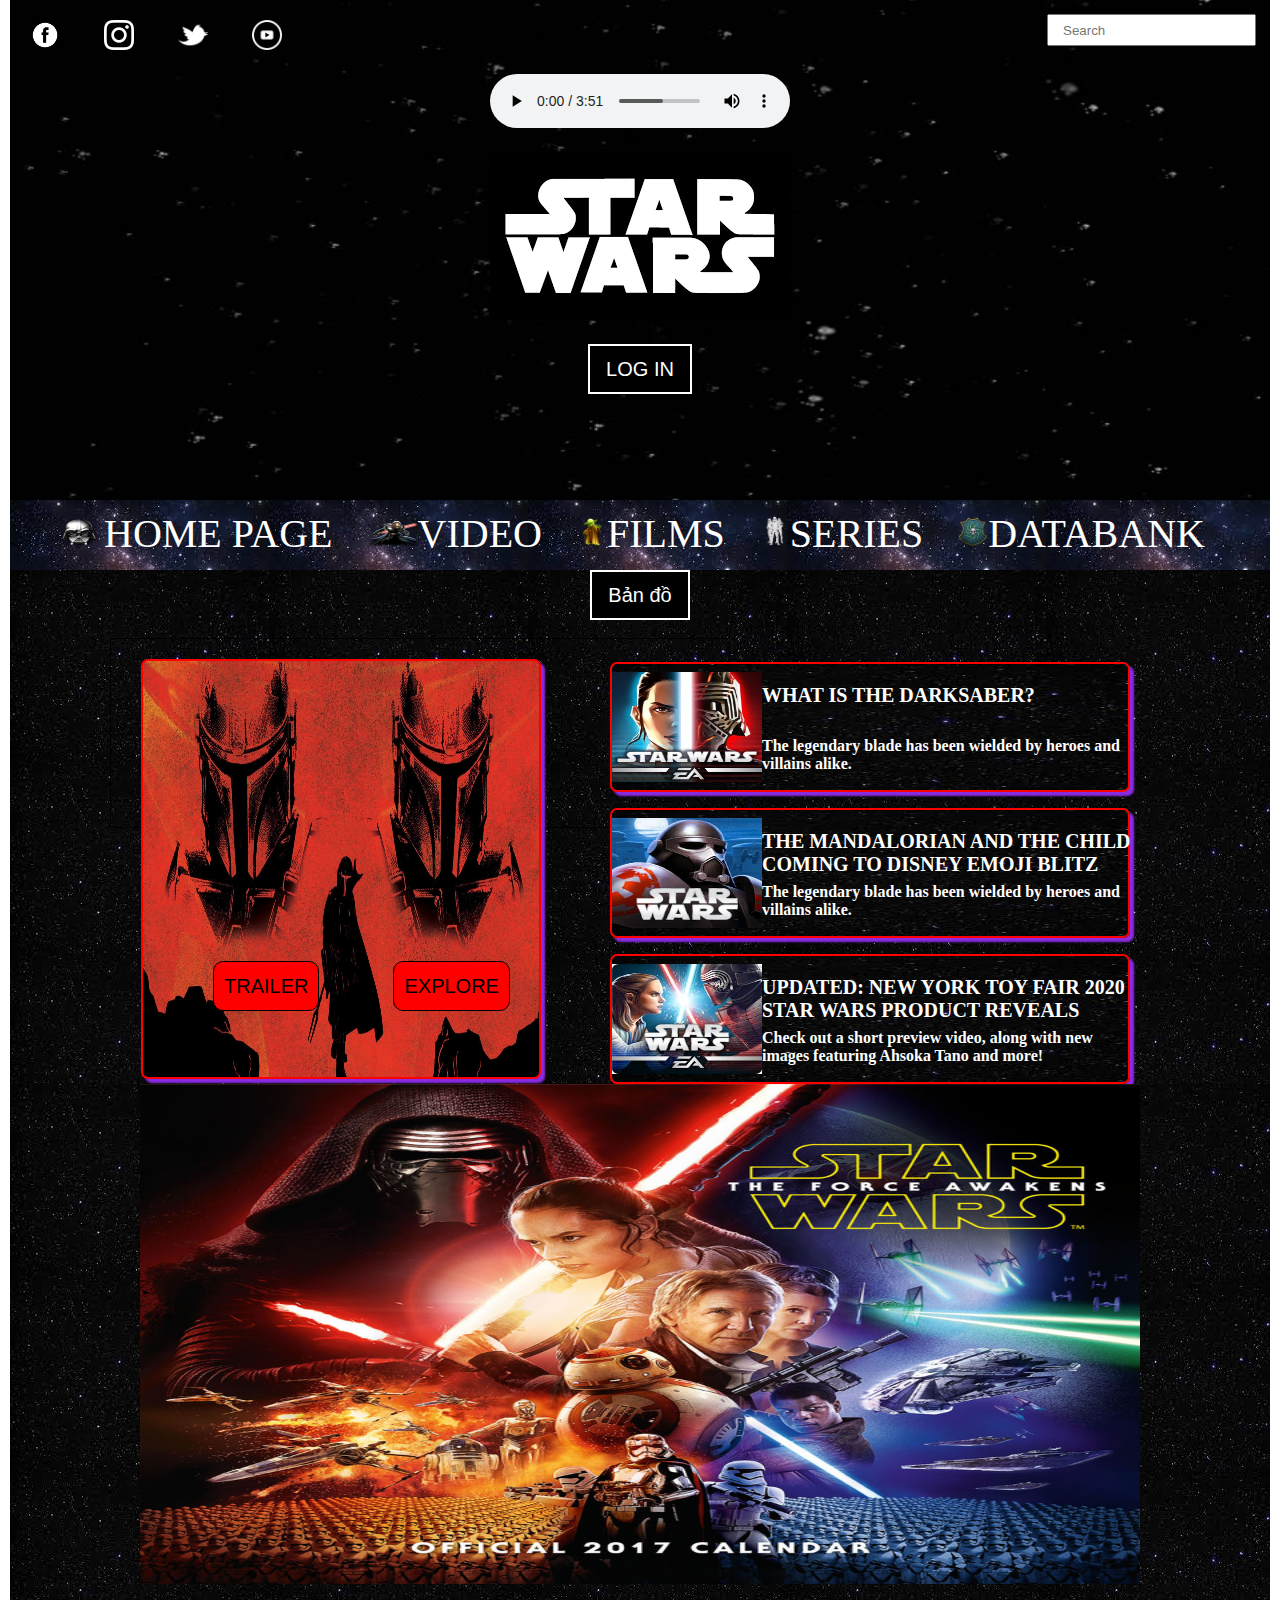
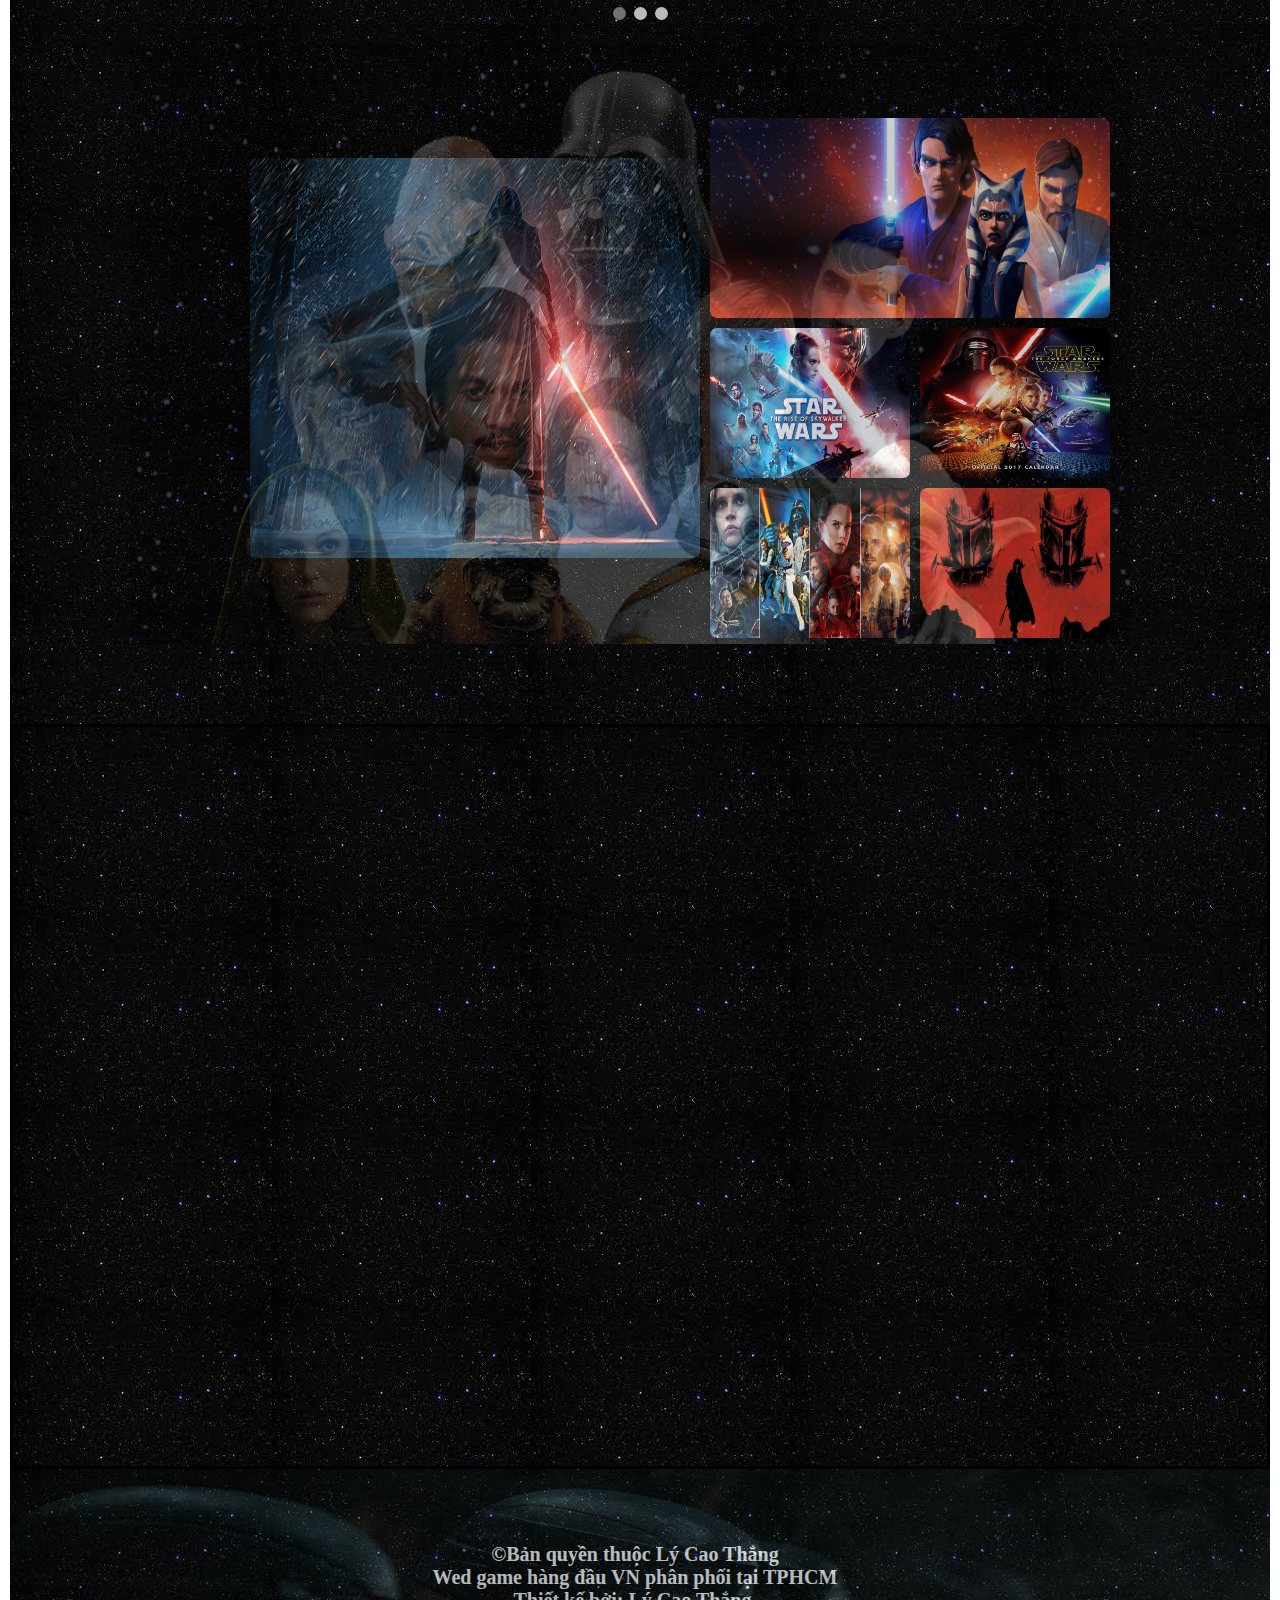
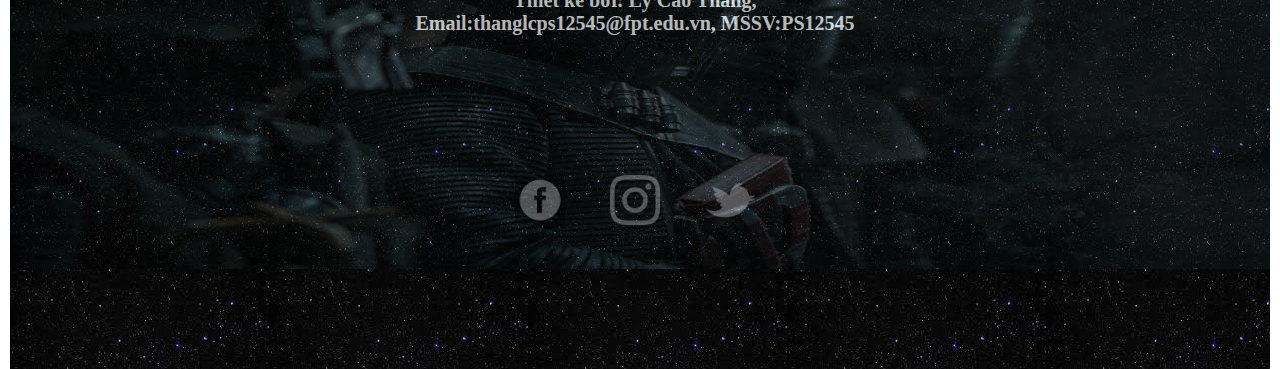
<file: HTML Co Ban/index.html>
<!DOCTYPE html>
<html>
  <head>
    <meta charset="utf-8">
    <link href="index.css" rel="stylesheet"/>
    <title>Assignment Final</title>
    <style>
      * {
        box-sizing:border-box
      }
      h2 {
        text-align: center;
      }
      /* Slideshow container */
      .slideshow-container {
        max-width: 1000px;
        position: relative;
        margin: auto;
      }
      /* Ẩn các slider */
      .mySlides {
          display: none;
      }
      /* Định dạng nội dung Caption */
      .text {
        color: #f2f2f2;
        font-size: 30px;
        padding: 8px 12px;
        position: absolute;
        bottom: 8px;
        width: 100%;
        text-align: center;
      }

      /* định dạng các chấm chuyển đổi các slide */
      .dot {
        cursor:pointer;
        height: 13px;
        width: 13px;
        margin: 0 2px;
        background-color: #bbb;
        border-radius: 50%;
        display: inline-block;
        transition: background-color 0.6s ease;
      }
      /* khi được hover, active đổi màu nền */
      .active, .dot:hover {
        background-color: #717171;
      }

      /* Thêm hiệu ứng khi chuyển đổi các slide */
      .fade {
        -webkit-animation-name: fade;
        -webkit-animation-duration: 3s;
        animation-name: fade;
        animation-duration: 3s;
      }

      @-webkit-keyframes fade {
        from {opacity: .4} 
        to {opacity: 1}
      }

      @keyframes fade {
        from {opacity: .4} 
        to {opacity: 1}
      }
    </style>
    <script>
      function hello(){
        alert('Hello thầy.Em tên Lý Cao Thắng.Mã:PS12545.Lớp LT15303.Em nộp Assignment Final!')
      }
      hello();
      </script>
    </head>
<body>
  <div class="bocuc">
<header>
  <div class="hinhanh">
    <input type="text" maxlength="120" placeholder="Search" />
  </div>
  <img src="images/iconfb.png" width="70px" >
  <img src="images/iconig.png" width="70px" >
  <img src="images/icont.png" width="70px" >
  <img src="images/iconytb.png" width="70px">
  <center><audio src="media/Em-Oi-Len-Pho-Minh-Vuong-M4U.mp3" controls loop autoplay></audio></center>
    <center><img src="images/header1.png"/></center>
    <center><button><a href="dangnhap.html">LOG IN</button></a></center> 
</header>
<nav>
  <ul class="menu">
    <li> <a href="1"><img src="images/icon.png" width="50px" height="30px">HOME PAGE</a>
      <ul class="vmenu">
        <li><a href="homepage.html">Event 1</a></li> 
        <li><a href="homepage.html">Event 2</a></li>
        <li><a href="homepage.html">Event 3</a></li>
        <li><a href="homepage.html">Event 4</a></li>
        <li><a href="homepage.html">Event 5</a></li>
      </ul>
    </li>

    <li> <a href="1"><img src="images/chienbinh.png" width="50px" height="30px">VIDEO</a>
      <ul class="vmenu">
        <li><a href="https://www.youtube.com/embed/l77BI2VhmzA" frameborder="0" allow="accelerometer; autoplay; encrypted-media; gyroscope; picture-in-picture" allowfullscreen>Video 1</a></li> 
        <li><a href="https://www.youtube.com/embed/c9lMKycALWs" frameborder="0" allow="accelerometer; autoplay; encrypted-media; gyroscope; picture-in-picture" allowfullscreen>Video 2</a></li>
        <li><a href="https://www.youtube.com/embed/1eKThHkYFJw" frameborder="0" allow="accelerometer; autoplay; encrypted-media; gyroscope; picture-in-picture" allowfullscreen>Video 3</a></li>
        <li><a href="https://www.youtube.com/embed/RAAP4bs1rew" frameborder="0" allow="accelerometer; autoplay; encrypted-media; gyroscope; picture-in-picture" allowfullscreen>Video 4</a></li>
        <li><a href="https://www.youtube.com/embed/QPVwts6TZXk" frameborder="0" allow="accelerometer; autoplay; encrypted-media; gyroscope; picture-in-picture" allowfullscreen>Video 5</a></li>
      </ul>
    </li>

    <li> <a href="1"><img src="images/icon2.png" width="30px" height="30px">FILMS</a>
      <ul class="vmenu">
        <li><a href="https://www.starwars.com/films">FILMS STAR WARS</a></li> 
      </ul>
    </li>

    <li> <a href="1"><img src="images/icon3.png" width="30px" height="30px">SERIES</a>
      <ul class="vmenu">
        <li><a href="series.html">Series Star Wars</a></li> 
      </ul>
    </li>

    <li> <a href="1"><img src="images/icon4.png" width="30px" height="30px">DATABANK</a>
      <ul class="vmenu">
        <li><a href="databank.html">Databank Star Wars </a></li> 
      </ul>
    </li>
  </ul>
</nav>
<aside>
  <center><button class="t7"> <a href="cantact.html"> Bản đồ </a></button></center>
  <div class="khung1"> 
    <div class="box"><button><a href="https://www.youtube.com/embed/8Qn_spdM5Zg" frameborder="0" allow="accelerometer; autoplay; encrypted-media; gyroscope; picture-in-picture" allowfullscreen>TRAILER</button></a>
      <button><a href="https://www.youtube.com/embed/xgNo0mb9bIA" frameborder="0" allow="accelerometer; autoplay; encrypted-media; gyroscope; picture-in-picture" allowfullscreen>EXPLORE</button></a>  
      
    </div> 

</div>
<div class="box2">
  <img src="images/box1.jpg"/>
  <h3>
    WHAT IS THE DARKSABER?<br>
    <br>
  </h3><br>
  <h5>
    <br>The legendary blade has been wielded by heroes and<br> villains alike.
     
  </h5>
  </div> 
  <div class="box3">
<img src="images/box3.jpg"/>
<h3>
  THE MANDALORIAN AND THE CHILD<br> COMING TO DISNEY EMOJI BLITZ<br> 
  <br>
</h3><br>
<h5>
  <br>The legendary blade has been wielded by heroes and<br> villains alike.<br> 
   
</h5>
   
</div>
  <div class="box3">

    <img src="images/box2.jpg"/>
    <h3>
      UPDATED: NEW YORK TOY FAIR 2020<br> STAR
       WARS PRODUCT REVEALS<br>
    </h3><br>
    <h5>
      <br>Check out a short preview video, along with new<br> images
       featuring Ahsoka Tano and more!
    </h5>
  </div> 
  

</aside>
<article>
  <div class="slideshow-container">
    <div class="mySlides fade">
      <img src="images/starwars3.png" width="700" height="500" style="width:100%" >
      <div class="text"></div>
    </div>

    <div class="mySlides fade">
      <img src="images/starwars2.png" width="700" height="500" style="width:100%">
      <div class="text"><h1>RUN!</h1></div>
    </div>

    <div class="mySlides fade">
      <img src="images/starwars.png" width="700" height="500px" style="width:100%">
      <div class="text">CUỘC CHIẾN CUỐI CÙNG!</div>
    </div>
  </div>
  <br>

  <div style="text-align:center">
    <span class="dot" onclick="currentSlide(0)"></span> 
    <span class="dot" onclick="currentSlide(1)"></span> 
    <span class="dot" onclick="currentSlide(2)"></span> 
  </div>  
</article>
<main>
<img src="images/main.png" width="1000"/>
<div class="ggg">
</div>
<div class="gggg">
</div>
<div class="ggggg">
</div>
<div class="gggggg">
</div>
<div class="ggggggg">
</div>
<div class="thang">
  
</div>
</main>


<article2>
  <div class="video-container">
    <iframe width="100"
     height="445" 
     src="https://www.youtube.com/embed/VcGnT9f4_-w"
      frameborder="0" 
      allow="accelerometer; autoplay; encrypted-media; gyroscope; picture-in-picture" 
      allowfullscreen>
    </iframe>
  </div>
  </article2>
<footer>
  <img src="images/footer.png" width="1260" height="400" />
  <div class="thangg" ><h2> &copy;Bản quyền thuộc Lý Cao Thắng <br>
    Wed game hàng đầu VN phân phối tại TPHCM<br>
    Thiết kế bởi: Lý Cao Thắng, Email:thanglcps12545@fpt.edu.vn, MSSV:PS12545 <h2> 
      <img src="images/iconfb.png" />
      <img src="images/iconig.png" />
      <img src="images/icont.png" />
     </div>
</footer>
<script src="https://uhchat.net/code.php?f=0aca66"></script>
  </div>
  </body>
  <script>
    //khai báo biến slideIndex đại diện cho slide hiện tại
    var slideIndex;
    // KHai bào hàm hiển thị slide
    function showSlides() {
        var i;
        var slides = document.getElementsByClassName("mySlides");
        var dots = document.getElementsByClassName("dot");
        for (i = 0; i < slides.length; i++) {
           slides[i].style.display = "none";  
        }
        for (i = 0; i < dots.length; i++) {
            dots[i].className = dots[i].className.replace(" active", "");
        }

        slides[slideIndex].style.display = "block";  
        dots[slideIndex].className += " active";
        //chuyển đến slide tiếp theo
        slideIndex++;
        //nếu đang ở slide cuối cùng thì chuyển về slide đầu
        if (slideIndex > slides.length - 1) {
          slideIndex = 0
        }    
        //tự động chuyển đổi slide sau 5s
        setTimeout(showSlides, 5000);
    }
    //mặc định hiển thị slide đầu tiên 
    showSlides(slideIndex = 0);


    function currentSlide(n) {
      showSlides(slideIndex = n);
    }
  </script>
</html>
</file>
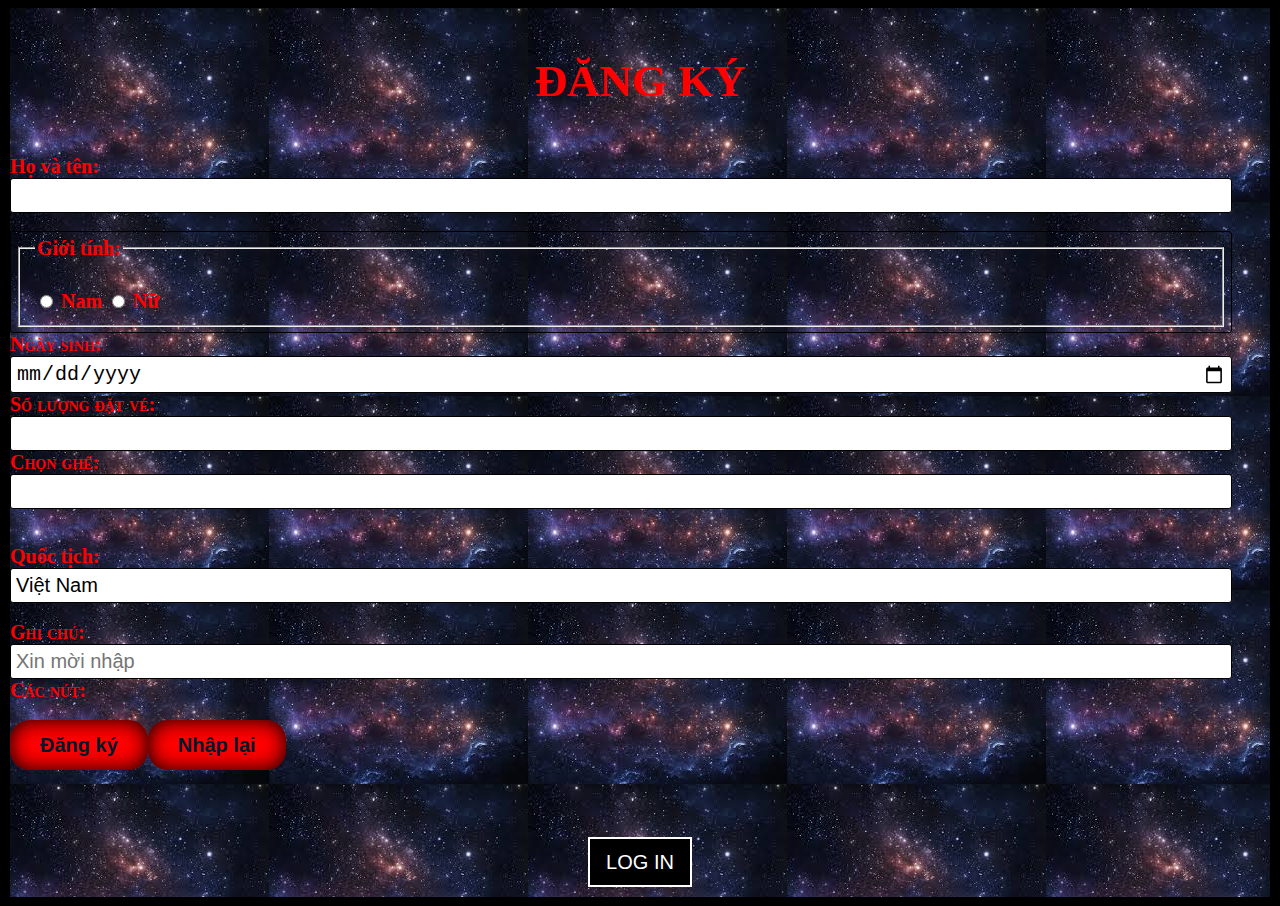
<file: HTML Co Ban/dangnhap.html>
<!DOCTYPE html>
<head>
    <title>Star wars</title>
    <meta charset="utf-8">
    <link href="dangnhap.css" rel="stylesheet">
    </head>
<body>
    <div class="bocuc">
    <form>
        <center><h2>ĐĂNG KÝ<h2></center>
        <div class="from-group">
            <label> Họ và tên:</label>
            <br>
            <input class="form-control" tabindex="1"/>
        </div>
  <br>    
  
        <div class="from-group">
            <div class="form-control">
            <fieldset>
          <legend><label> Giới tính:</label></legend>
           <br>
           <input type="radio" id="M"/>
           <label for="M">Nam </label>
           
           <input type="radio" id="F"/>
           <label for="M">Nữ </label>
            </fieldset>
        </div>
        </div>
  
  
       <div class="form-group">
        <label>Ngày sinh: </label>
        <br>
        <input class="form-control" type="date"/>
       </div>
  
  
       <div class="form-group">
           <label>Số lượng đặt vé:</label>
           <br>
           <input class="form-control" type="number" min="0" max="10" step="0,25"/>
       </div>
        
  
           <div class="form-group">
           <label>Chọn ghế: </label>
           <br>
           <input class="form-control" list="browsers">
           <datalist id="browsers">
           <option value="2"></option>
           <option value="17"></option>
           <option value="24"></option>
           <option value="55"></option>
           <option value="43"></option>
         </datalist> 
          </div>
  <br>       
  
   
  <br>      
  
        <div class="from-group">
           <label>Quốc tịch:</label> 
            <input class="form-control" value="Việt Nam" readonly/>
        </div>
  
  <br>
  
        <div class="form-group">
           <label>Ghi chú:</label>
           <br>
           <input class="form-control" tabindex="2" placeholder="Xin mời nhập"/> 
     
        </div>
  
  
        <div class="form-group">
            <label> Các nút: </label>
            <br>
            <br>
            <button tabindex="3" class="form-button">Đăng ký</botton>
            <button tabindex="4" class="form-button">Nhập lại</botton>
        </div>
        <div class="thang"><br>
        <iframe src="https://www.facebook.com/plugins/like.php?href=https%3A%2F%2Fdevelopers.facebook.com%2Fdocs%2Fplugins%2F&width=500&layout=standard&action=like&size=small&share=true&height=35&appId=183716519586072" width="500" height="35" style="border:none;overflow:hidden" scrolling="no" frameborder="0" allowTransparency="true" allow="encrypted-media"></iframe>
        </div>
        <center><button><a href="thi.html">LOG IN</button></a></center>
    </form>
</div>

</body>
</html>
</file>
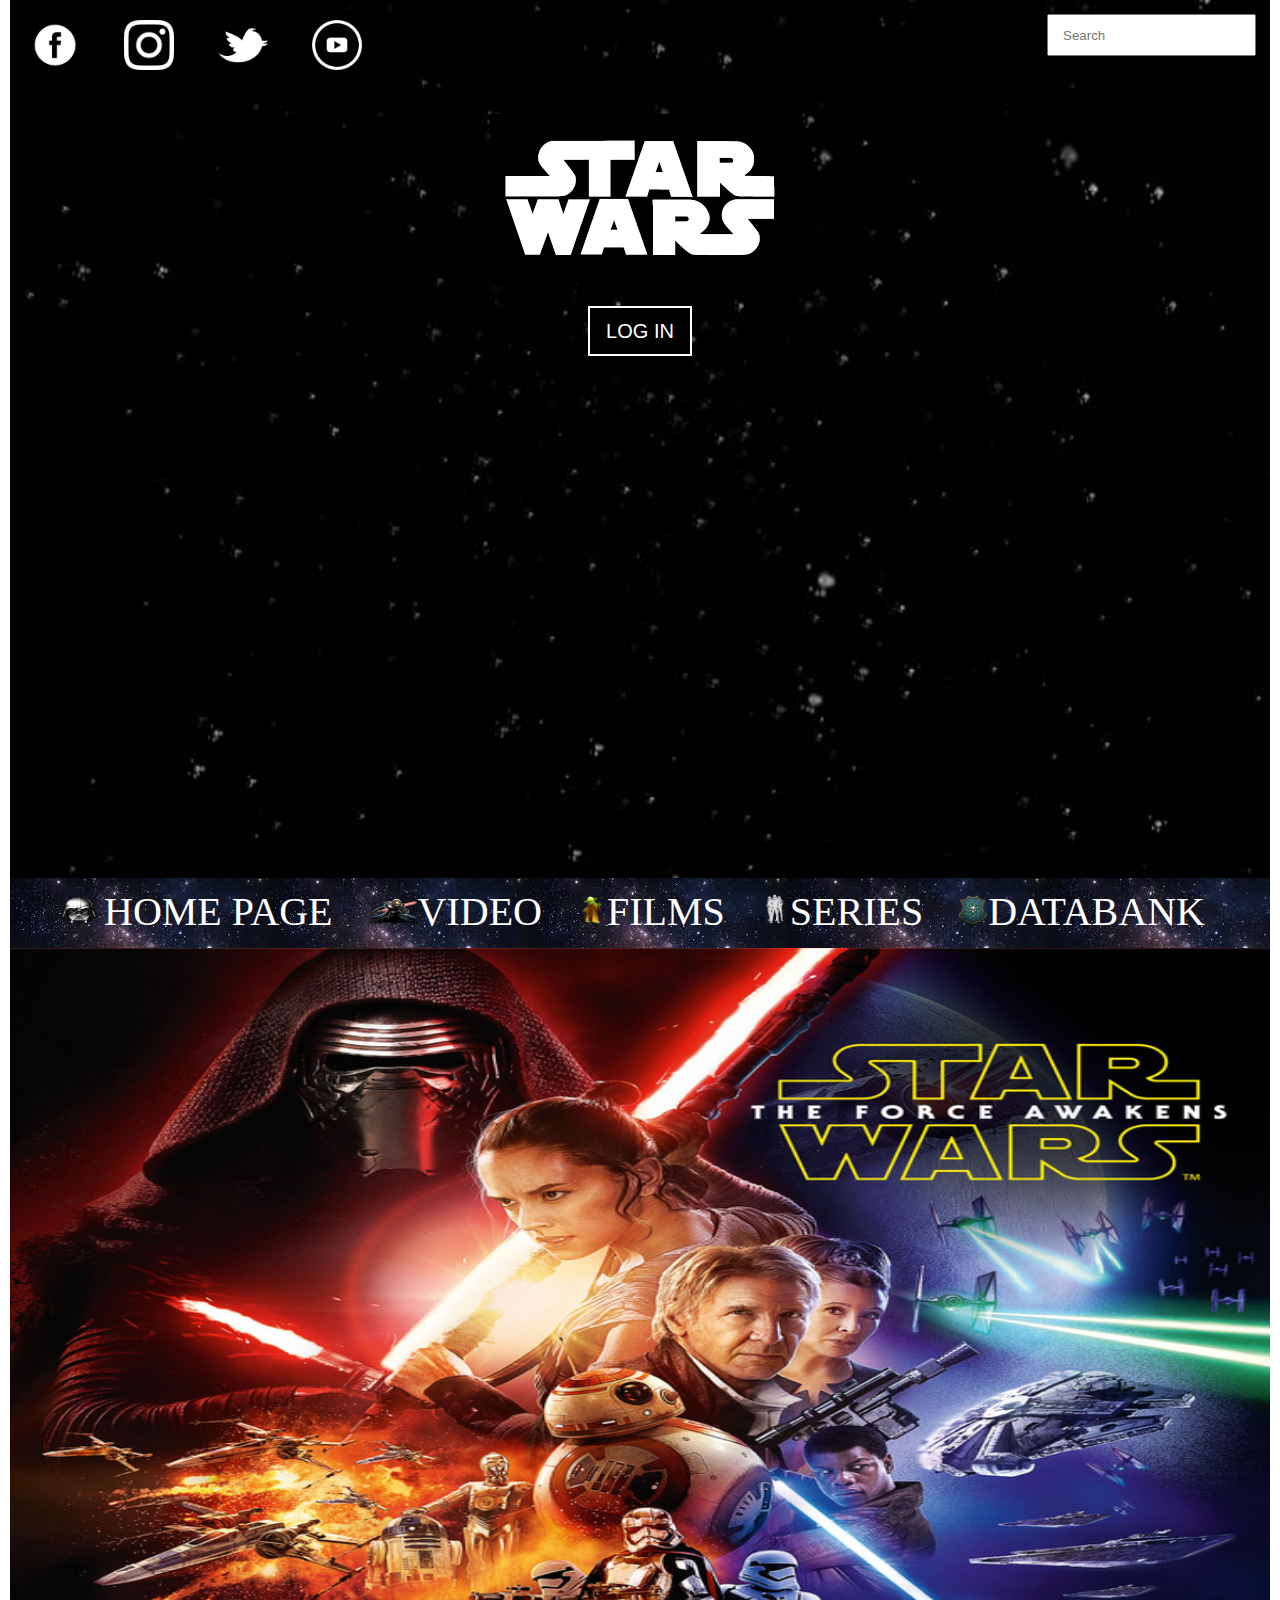
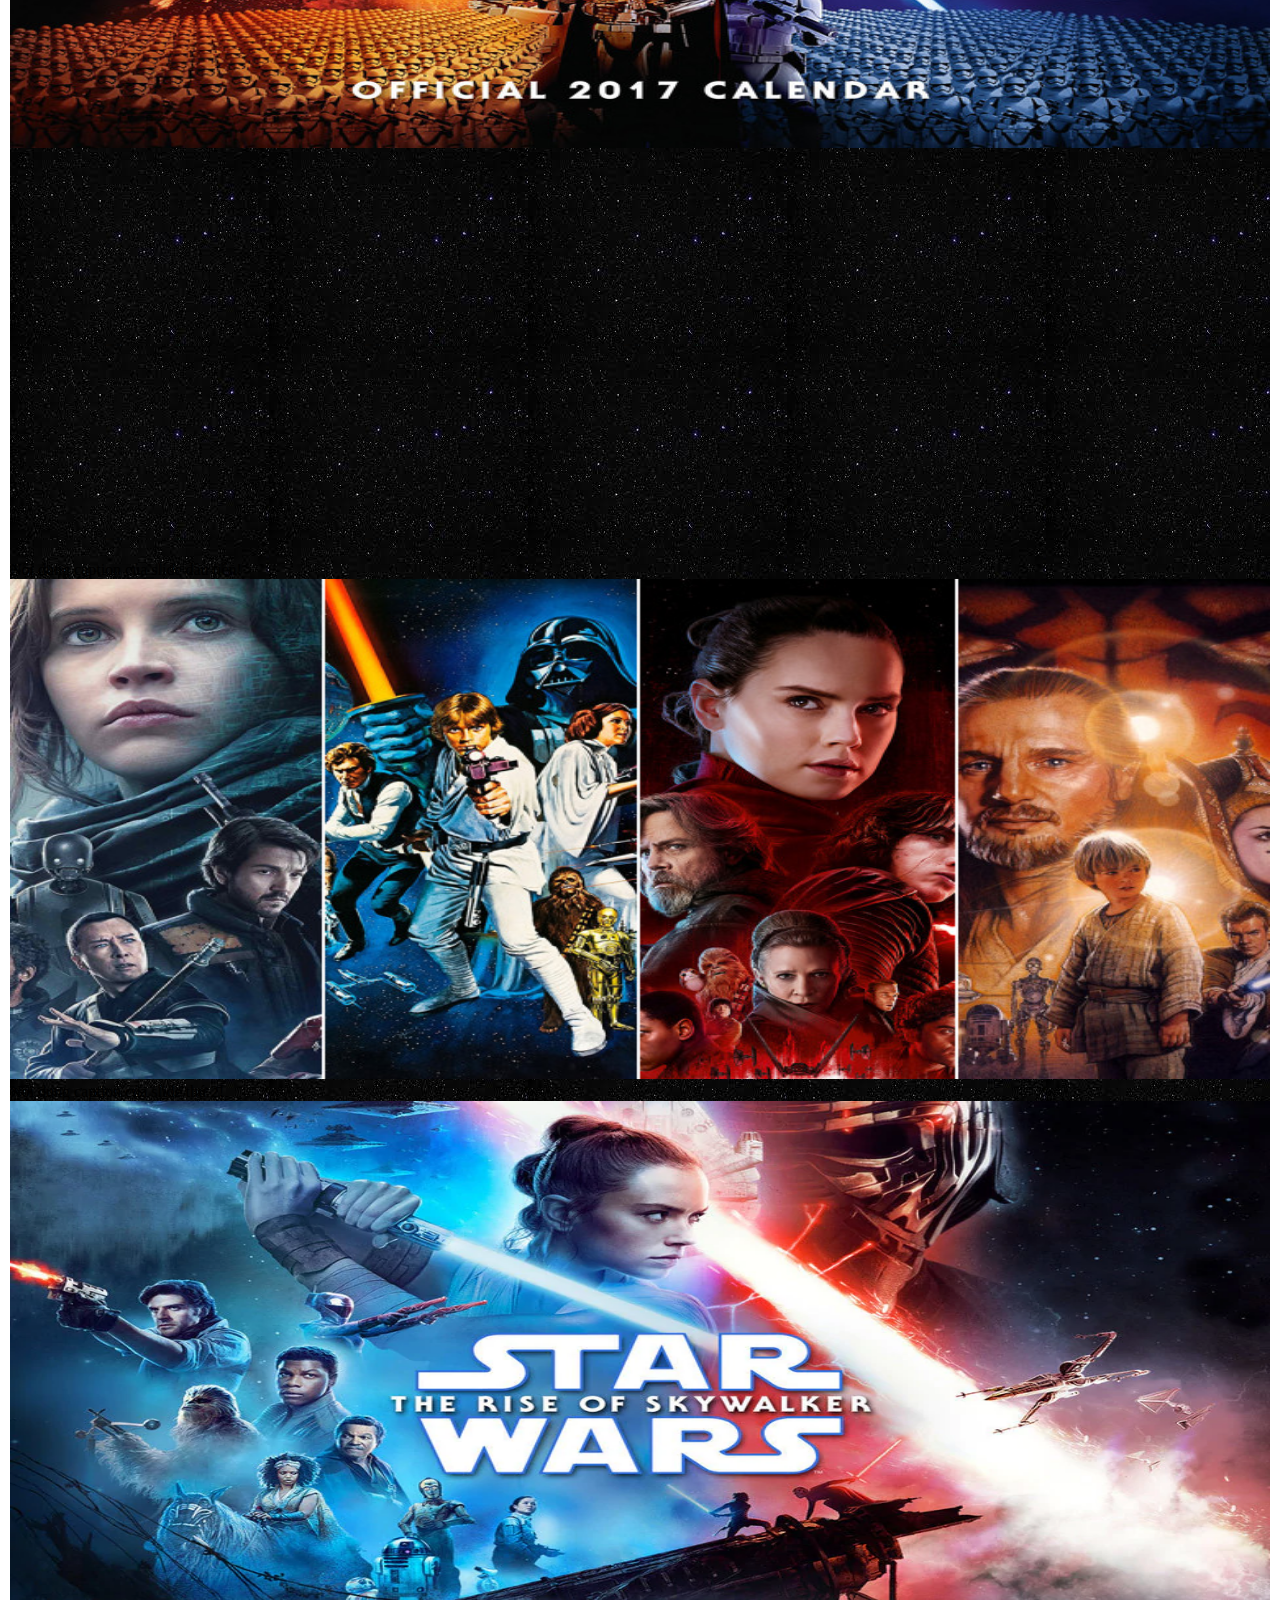
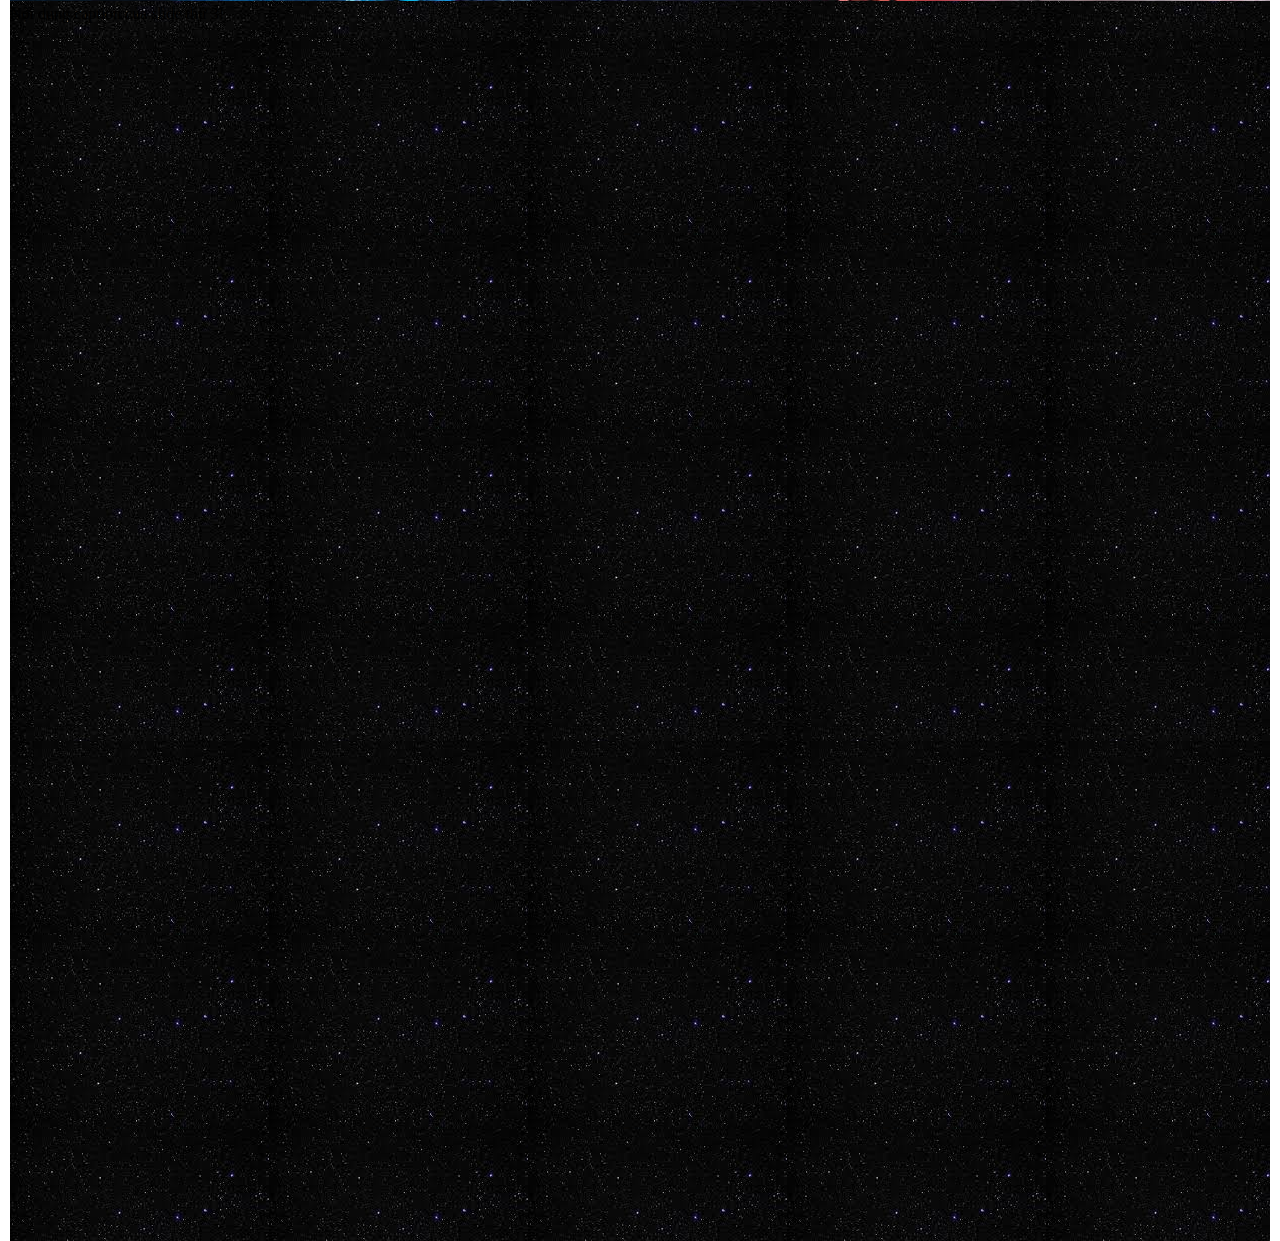
<file: HTML Co Ban/databank.html>
<!DOCTYPE html>
<html>
  <head>
    <meta charset="utf-8">
    <link href="index.css" rel="stylesheet"/>
    <title>DATA BANK</title>
   
    </head>
<body>
  <div class="bocuc">
<header>
  <div class="hinhanh">
    <input type="text" maxlength="120" placeholder="Search" />
  </div>
  <img src="images/iconfb.png" width="50px" >
  <img src="images/iconig.png" width="50px" >
  <img src="images/icont.png" width="50px" >
  <img src="images/iconytb.png" width="50px">
    <center><img src="images/header1.png"/></center>
    <center><button><a href="dangnhap.html">LOG IN</button></a></center> 
</header>
<nav>
  <ul class="menu">
    <li> <a href="1"><img src="images/icon.png" width="50px" height="30px">HOME PAGE</a>
      <ul class="vmenu">
        <li><a href="">tin tức</a></li> 
        <li><a href="1">tin tức</a></li>
        <li><a href="1">tin tức</a></li>
        <li><a href="1">tin tức</a></li>
        <li><a href="1">tin tức</a></li>
      </ul>
    </li>

    <li> <a href="1"><img src="images/chienbinh.png" width="50px" height="30px">VIDEO</a>
      <ul class="vmenu">
        <li><a href="https://www.youtube.com/watch?v=l77BI2VhmzA">Video 1</a></li> 
        <li><a href="https://www.youtube.com/watch?v=c9lMKycALWs">Video 2</a></li>
        <li><a href="https://www.youtube.com/watch?v=1eKThHkYFJw">Video 3</a></li>
        <li><a href="https://www.youtube.com/watch?v=RAAP4bs1rew">Video 4</a></li>
        <li><a href="https://www.youtube.com/watch?v=QPVwts6TZXk">Video 5</a></li>
      </ul>
    </li>

    <li> <a href="1"><img src="images/icon2.png" width="30px" height="30px">FILMS</a>
      <ul class="vmenu">
        <li><a href="1">tin tức</a></li> 
        <li><a href="1">tin tức</a></li>
        <li><a href="1">tin tức</a></li>
        <li><a href="1">tin tức</a></li>
        <li><a href="1">tin tức</a></li>
      </ul>
    </li>

    <li> <a href="1"><img src="images/icon3.png" width="30px" height="30px">SERIES</a>
      <ul class="vmenu">
        <li><a href="1">tin tức</a></li> 
        <li><a href="1">tin tức</a></li>
        <li><a href="1">tin tức</a></li>
        <li><a href="1">tin tức</a></li>
        <li><a href="1">tin tức</a></li>
      </ul>
    </li>

    <li> <a href="1"><img src="images/icon4.png" width="30px" height="30px">DATABANK</a>
      <ul class="vmenu">
        <li><a href="1">tin tức</a></li> 
        <li><a href="1">tin tức</a></li>
        <li><a href="1">tin tức</a></li>
        <li><a href="1">tin tức</a></li>
        <li><a href="1">tin tức</a></li>
      </ul>
    </li>
  </ul>
</nav>
<aside>
<img src="images/starwars3.png" width="1260" height="800"/>
  
</aside>
<article>
  <div class="slideshow-container">
    <div class="mySlides fade">
       <center> <iframe width="700" height="315" src="https://www.youtube.com/embed/GSl6HimIiQk" frameborder="0" allow="accelerometer; autoplay; encrypted-media; gyroscope; picture-in-picture" allowfullscreen></iframe></center>
      <div class="text">Nội dung caption của slide đầu tiên!</div>
    </div>

    <div class="mySlides fade">
      <img src="images/starwars2.png" width="700" height="500" style="width:100%">
      <div class="text">Nội dung caption của slide thứ 2!</div>
    </div>

    <div class="mySlides fade">
      <img src="images/starwars.png" width="700" height="500px" style="width:100%">
      <div class="text">Nội dung caption của slide thứ 3!</div>
    </div>
  </div>
  <br>

  <div style="text-align:center">
    <span class="dot" onclick="currentSlide(0)"></span> 
    <span class="dot" onclick="currentSlide(1)"></span> 
    <span class="dot" onclick="currentSlide(2)"></span> 
  </div>  
</article>
<main>
  
</main>
<footer>

</footer>

  </div>
  </body>

</html>
</file>
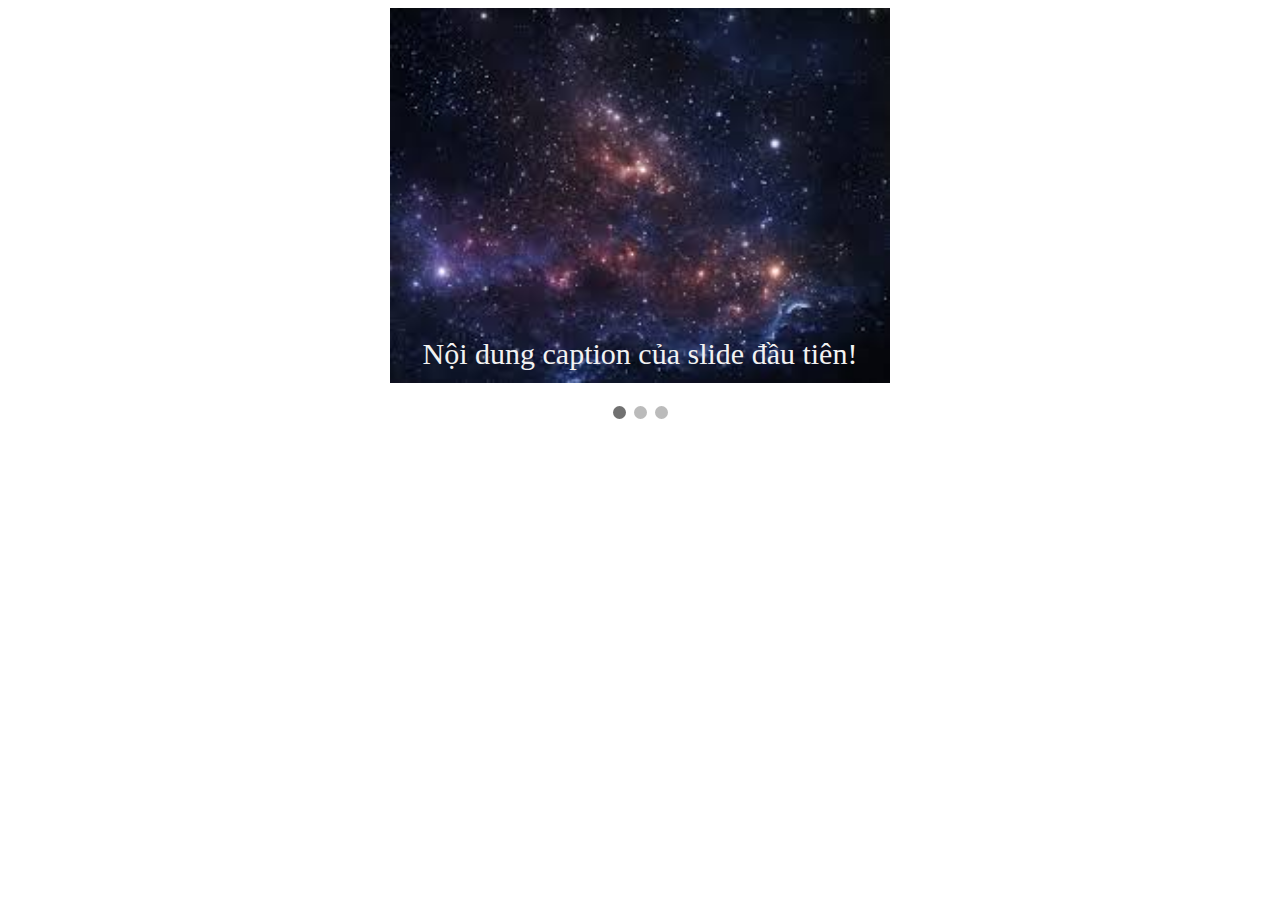
<file: HTML Co Ban/demo.html>
<!DOCTYPE html>
<html>
    <head>
        <meta charset="utf-8">
        <style>
          * {
            box-sizing:border-box
          }
          h2 {
            text-align: center;
          }
          /* Slideshow container */
          .slideshow-container {
            max-width: 500px;
            position: relative;
            margin: auto;
          }
          /* Ẩn các slider */
          .mySlides {
              display: none;
          }
          /* Định dạng nội dung Caption */
          .text {
            color: #f2f2f2;
            font-size: 30px;
            padding: 8px 12px;
            position: absolute;
            bottom: 8px;
            width: 100%;
            text-align: center;
          }

          /* định dạng các chấm chuyển đổi các slide */
          .dot {
            cursor:pointer;
            height: 13px;
            width: 13px;
            margin: 0 2px;
            background-color: #bbb;
            border-radius: 50%;
            display: inline-block;
            transition: background-color 0.6s ease;
          }
          /* khi được hover, active đổi màu nền */
          .active, .dot:hover {
            background-color: #717171;
          }

          /* Thêm hiệu ứng khi chuyển đổi các slide */
          .fade {
            -webkit-animation-name: fade;
            -webkit-animation-duration: 3s;
            animation-name: fade;
            animation-duration: 3s;
          }

          @-webkit-keyframes fade {
            from {opacity: .4} 
            to {opacity: 1}
          }

          @keyframes fade {
            from {opacity: .4} 
            to {opacity: 1}
          }
        </style>
    </head>
    <body> 
      <div class="slideshow-container">
        <div class="mySlides fade">
          <img src="images/anhbocuc.jpg" style="width:100%">
          <div class="text">Nội dung caption của slide đầu tiên!</div>
        </div>

        <div class="mySlides fade">
          <img src="images/chienbinh.png" style="width:100%">
          <div class="text">Nội dung caption của slide thứ 2!</div>
        </div>

        <div class="mySlides fade">
          <img src="images/ngoisao2.png" style="width:100%">
          <div class="text">Nội dung caption của slide thứ 3!</div>
        </div>
      </div>
      <br>

      <div style="text-align:center">
        <span class="dot" onclick="currentSlide(0)"></span> 
        <span class="dot" onclick="currentSlide(1)"></span> 
        <span class="dot" onclick="currentSlide(2)"></span> 
      </div>  
    </body>
    <script>
      //khai báo biến slideIndex đại diện cho slide hiện tại
      var slideIndex;
      // KHai bào hàm hiển thị slide
      function showSlides() {
          var i;
          var slides = document.getElementsByClassName("mySlides");
          var dots = document.getElementsByClassName("dot");
          for (i = 0; i < slides.length; i++) {
             slides[i].style.display = "none";  
          }
          for (i = 0; i < dots.length; i++) {
              dots[i].className = dots[i].className.replace(" active", "");
          }

          slides[slideIndex].style.display = "block";  
          dots[slideIndex].className += " active";
          //chuyển đến slide tiếp theo
          slideIndex++;
          //nếu đang ở slide cuối cùng thì chuyển về slide đầu
          if (slideIndex > slides.length - 1) {
            slideIndex = 0
          }    
          //tự động chuyển đổi slide sau 5s
          setTimeout(showSlides, 5000);
      }
      //mặc định hiển thị slide đầu tiên 
      showSlides(slideIndex = 0);


      function currentSlide(n) {
        showSlides(slideIndex = n);
      }
    </script>
</html>
</file>
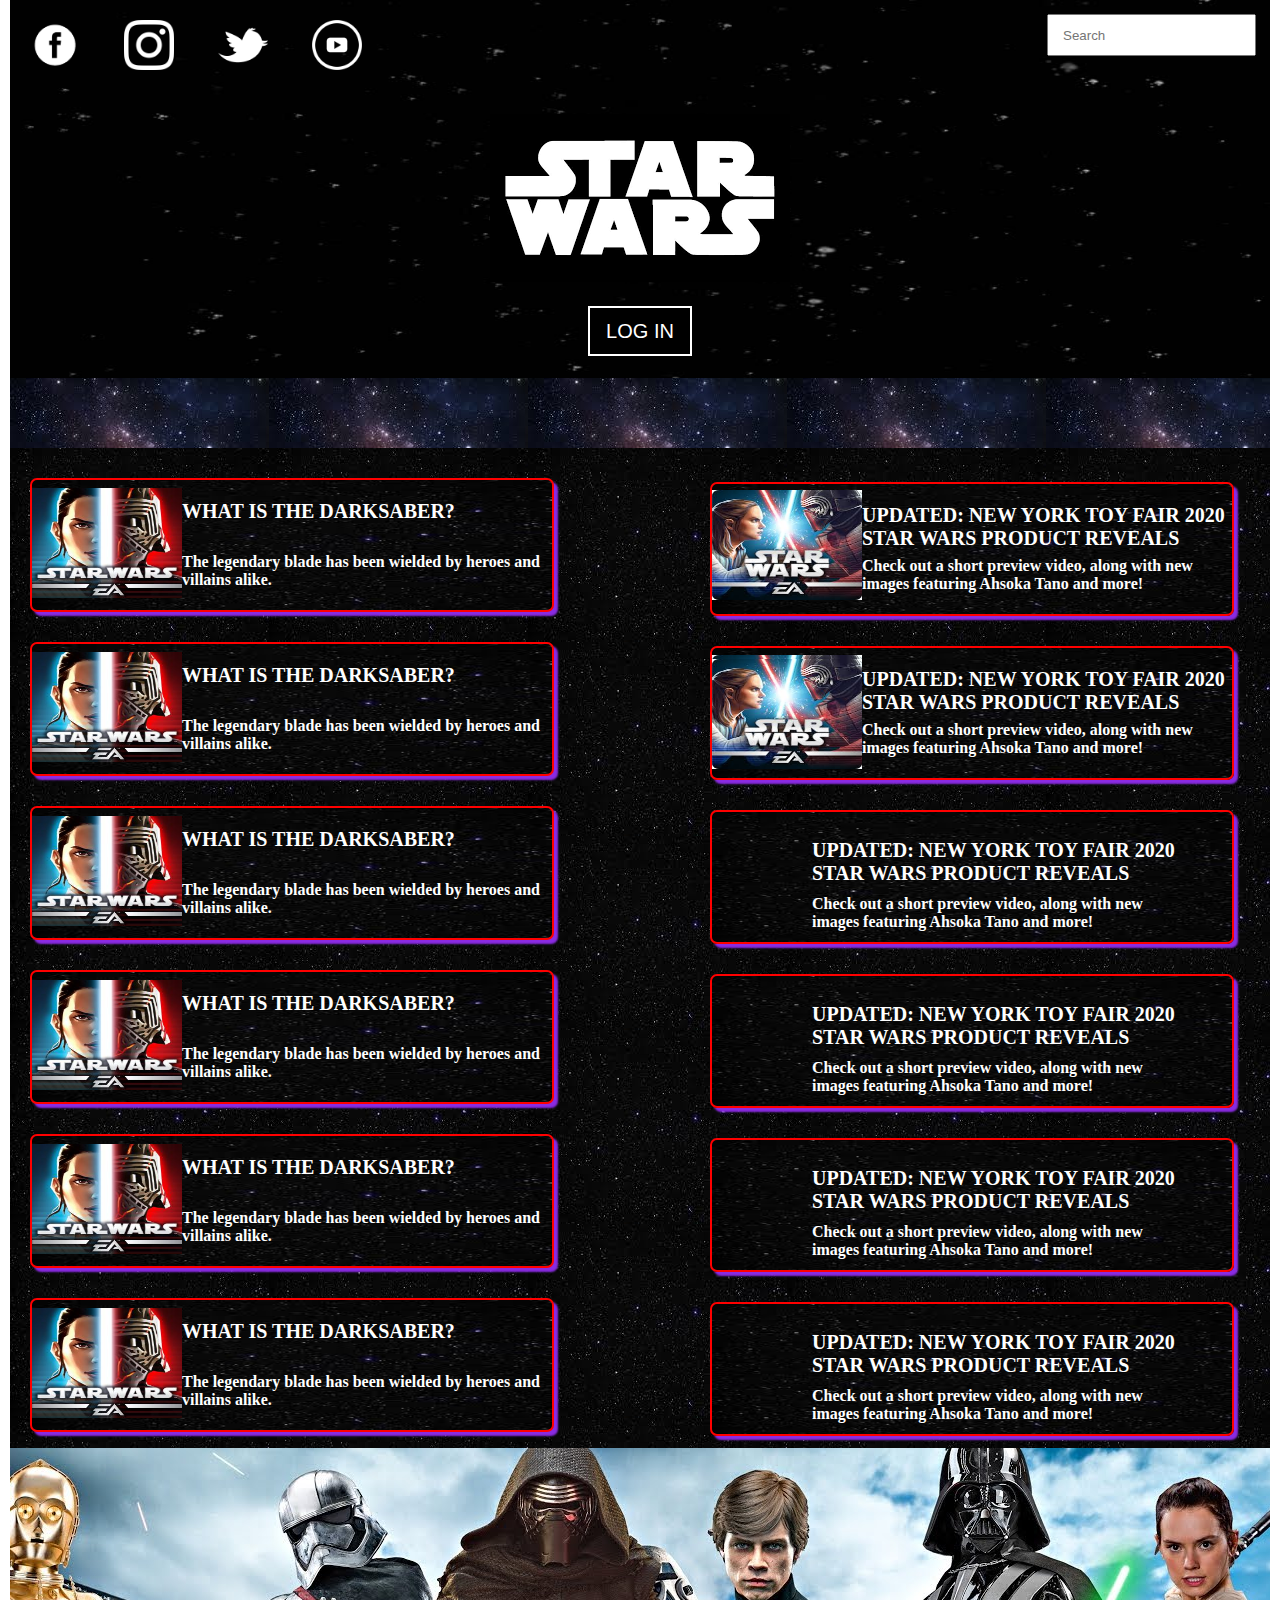
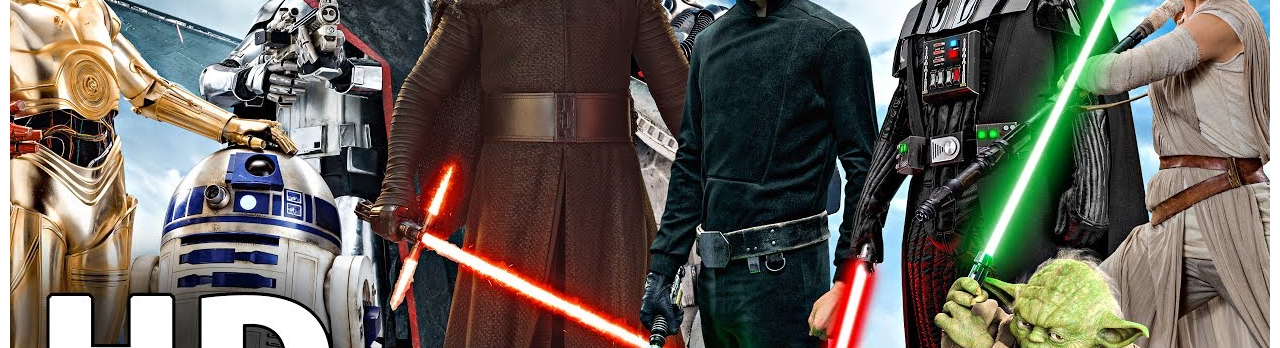
<file: HTML Co Ban/homepage.html>
<!DOCTYPE html>
<html>
  <head>
    <meta charset="utf-8">
    <link href="homepage.css" rel="stylesheet"/>
    <title>Assignment Final</title>
    </head>
<body>
  <div class="bocuc">
<header>
  <div class="hinhanh">
    <input type="text" maxlength="120" placeholder="Search" />
  </div>
  <img src="images/iconfb.png" width="50px" >
  <img src="images/iconig.png" width="50px" >
  <img src="images/icont.png" width="50px" >
  <img src="images/iconytb.png" width="50px">
    <center><img src="images/header1.png"/></center>
    <center><button><a href="dangnhap.html">LOG IN</button></a></center> 
</header>
<nav>
  
</nav>
<aside>
  <div class="box2">
    <img src="images/box1.jpg"/>
    <h3>
      WHAT IS THE DARKSABER?<br>
      <br>
    </h3><br>
    <h5>
      <br>The legendary blade has been wielded by heroes and<br> villains alike.
       
    </h5>
    </div> 

    <div class="box2">
      <img src="images/box1.jpg"/>
      <h3>
        WHAT IS THE DARKSABER?<br>
        <br>
      </h3><br>
      <h5>
        <br>The legendary blade has been wielded by heroes and<br> villains alike.
         
      </h5>
      </div> 

      <div class="box2">
        <img src="images/box1.jpg"/>
        <h3>
          WHAT IS THE DARKSABER?<br>
          <br>
        </h3><br>
        <h5>
          <br>The legendary blade has been wielded by heroes and<br> villains alike.
           
        </h5>
        </div> 

        <div class="box2">
          <img src="images/box1.jpg"/>
          <h3>
            WHAT IS THE DARKSABER?<br>
            <br>
          </h3><br>
          <h5>
            <br>The legendary blade has been wielded by heroes and<br> villains alike.
             
          </h5>
          </div> 

          <div class="box2">
            <img src="images/box1.jpg"/>
            <h3>
              WHAT IS THE DARKSABER?<br>
              <br>
            </h3><br>
            <h5>
              <br>The legendary blade has been wielded by heroes and<br> villains alike.
               
            </h5>
            </div> 

            <div class="box2">
              <img src="images/box1.jpg"/>
              <h3>
                WHAT IS THE DARKSABER?<br>
                <br>
              </h3><br>
              <h5>
                <br>The legendary blade has been wielded by heroes and<br> villains alike.
                 
              </h5>
              </div> 

              <div class="box3">

                <img src="images/box2.jpg"/>
                <h3>
                  UPDATED: NEW YORK TOY FAIR 2020<br> STAR
                   WARS PRODUCT REVEALS<br>
                </h3><br>
                <h5>
                  <br>Check out a short preview video, along with new<br> images
                   featuring Ahsoka Tano and more!
                </h5>
              </div> 

              <div class="box4">

                <img src="images/box2.jpg"/>
                <h3>
                  UPDATED: NEW YORK TOY FAIR 2020<br> STAR
                   WARS PRODUCT REVEALS<br>
                </h3><br>
                <h5>
                  <br>Check out a short preview video, along with new<br> images
                   featuring Ahsoka Tano and more!
                </h5>
              </div> 
              <div class="box4">

                <img src="images/box2.jpg"/>
                <h4>
                  UPDATED: NEW YORK TOY FAIR 2020<br> STAR
                   WARS PRODUCT REVEALS<br>
                </h4><br>
                <h6>
                  <br>Check out a short preview video, along with new<br> images
                   featuring Ahsoka Tano and more!
                </h6>
              </div> 

              <div class="box4">

                <img src="images/box2.jpg"/>
                <h4>
                  UPDATED: NEW YORK TOY FAIR 2020<br> STAR
                   WARS PRODUCT REVEALS<br>
                </h4><br>
                <h6>
                  <br>Check out a short preview video, along with new<br> images
                   featuring Ahsoka Tano and more!
                </h6>
              </div> 

              <div class="box4">

                <img src="images/box2.jpg"/>
                <h4>
                  UPDATED: NEW YORK TOY FAIR 2020<br> STAR
                   WARS PRODUCT REVEALS<br>
                </h4><br>
                <h6>
                  <br>Check out a short preview video, along with new<br> images
                   featuring Ahsoka Tano and more!
                </h6>
              </div> 

              <div class="box4">

                <img src="images/box2.jpg" />
                <h4>
                  UPDATED: NEW YORK TOY FAIR 2020<br> STAR
                   WARS PRODUCT REVEALS<br>
                </h4><br>
                <h6>
                  <br>Check out a short preview video, along with new<br> images
                   featuring Ahsoka Tano and more!
                </h6>
              </div> 
              
</aside>
<article>
 
</article>
<main>
  
</main>
<footer>

</footer>

  </div>
  </body>
</html>
</file>
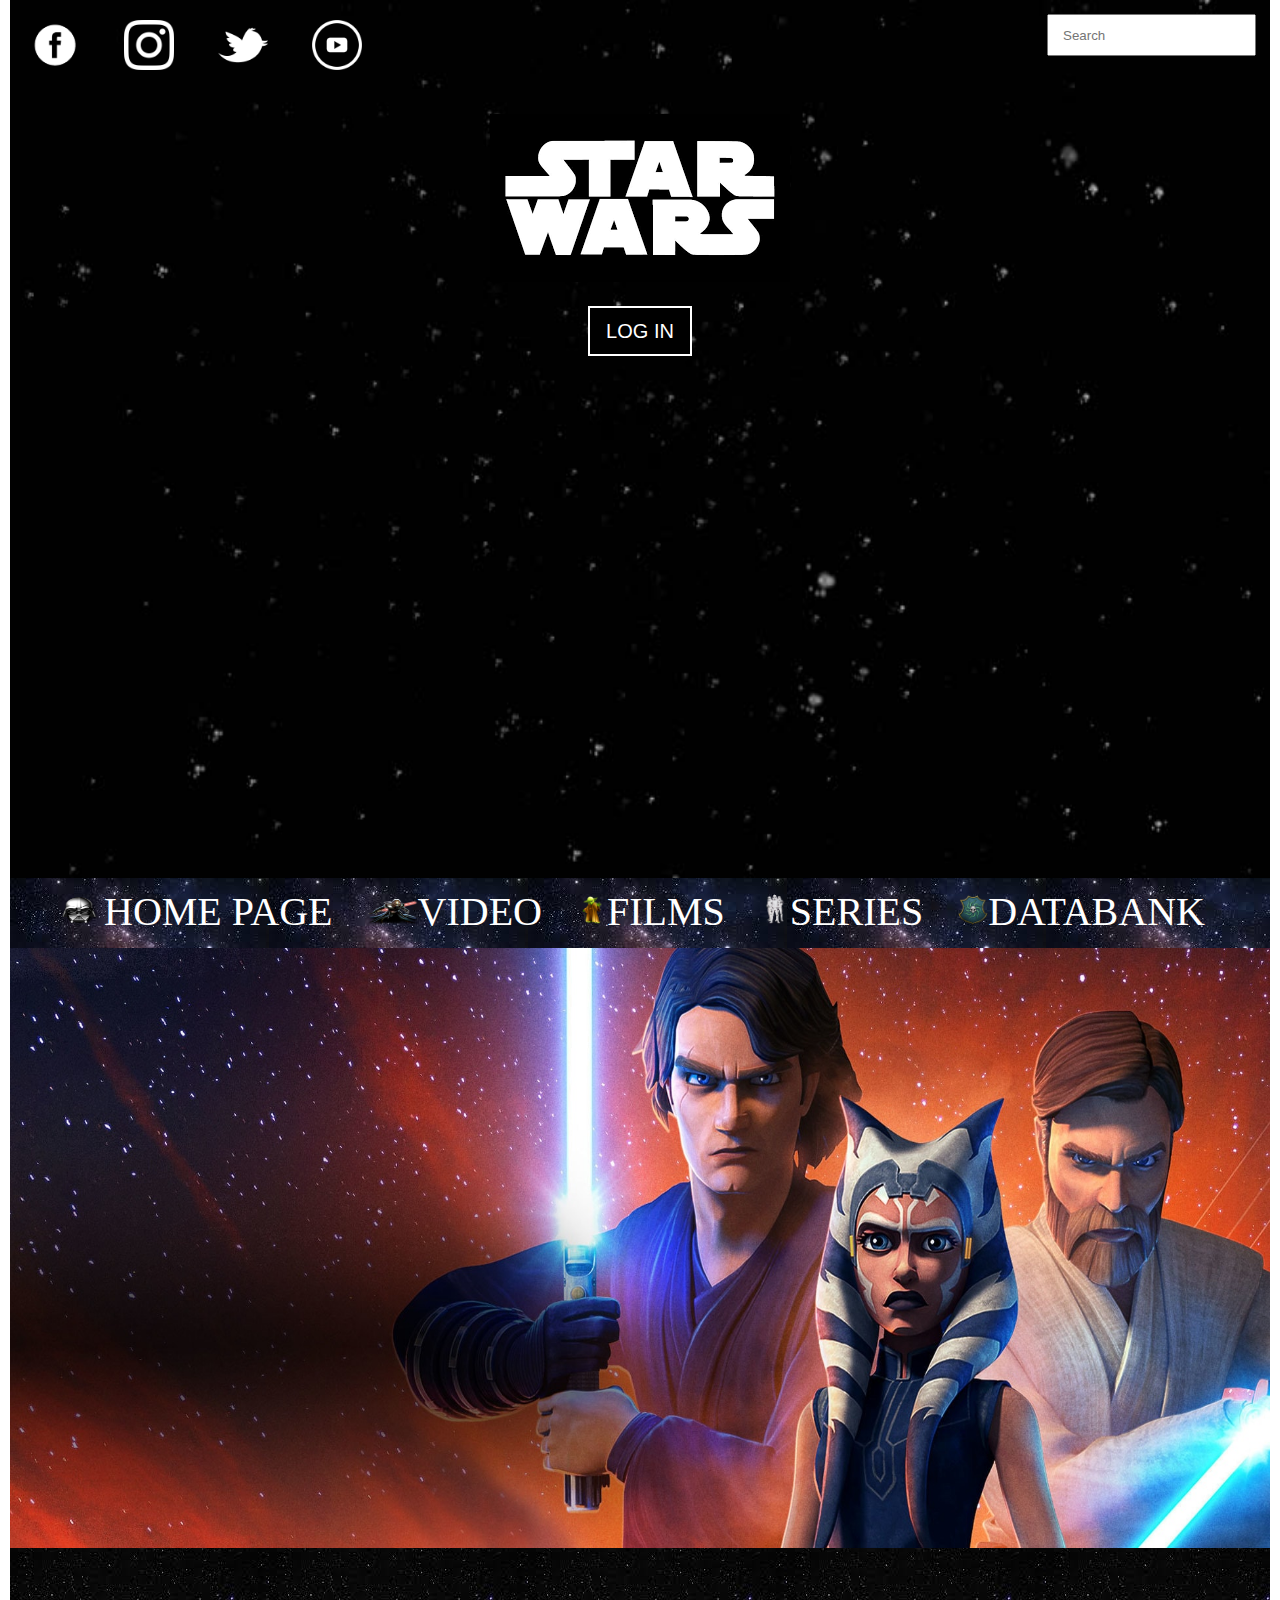
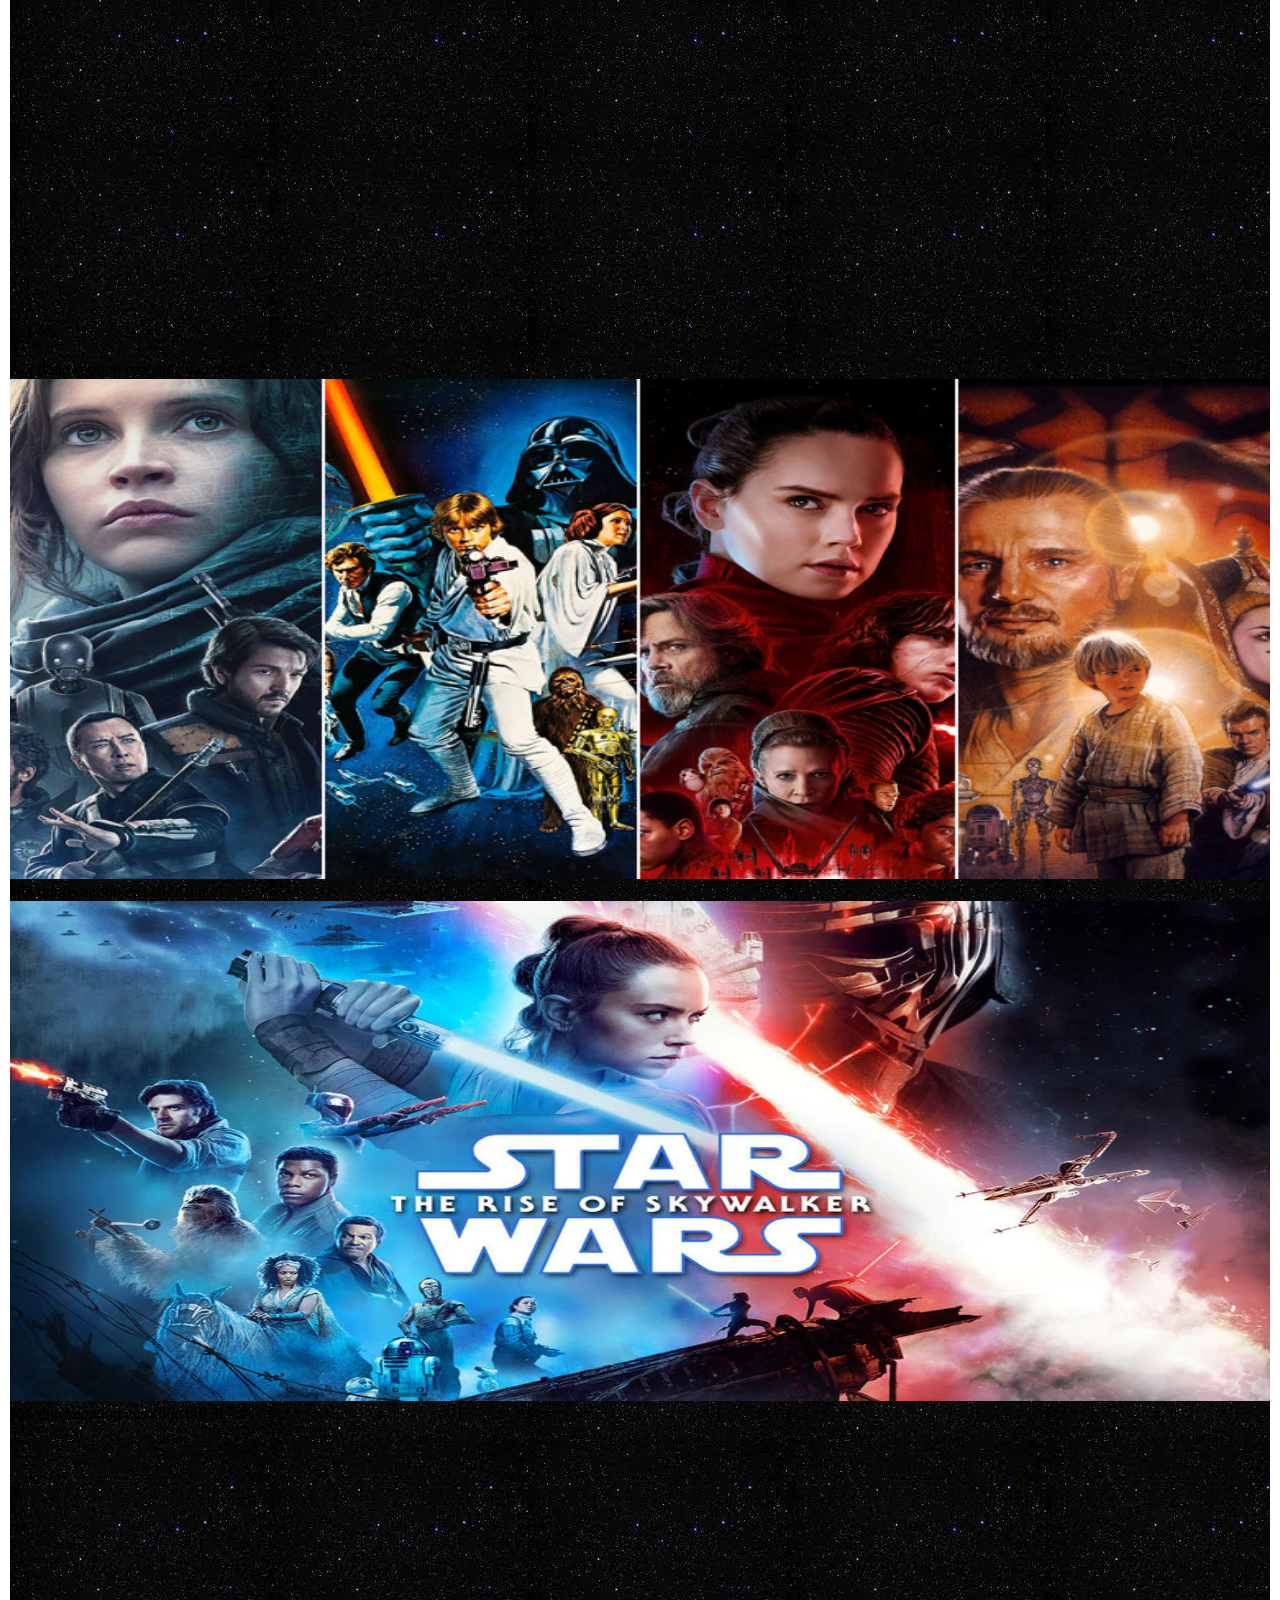
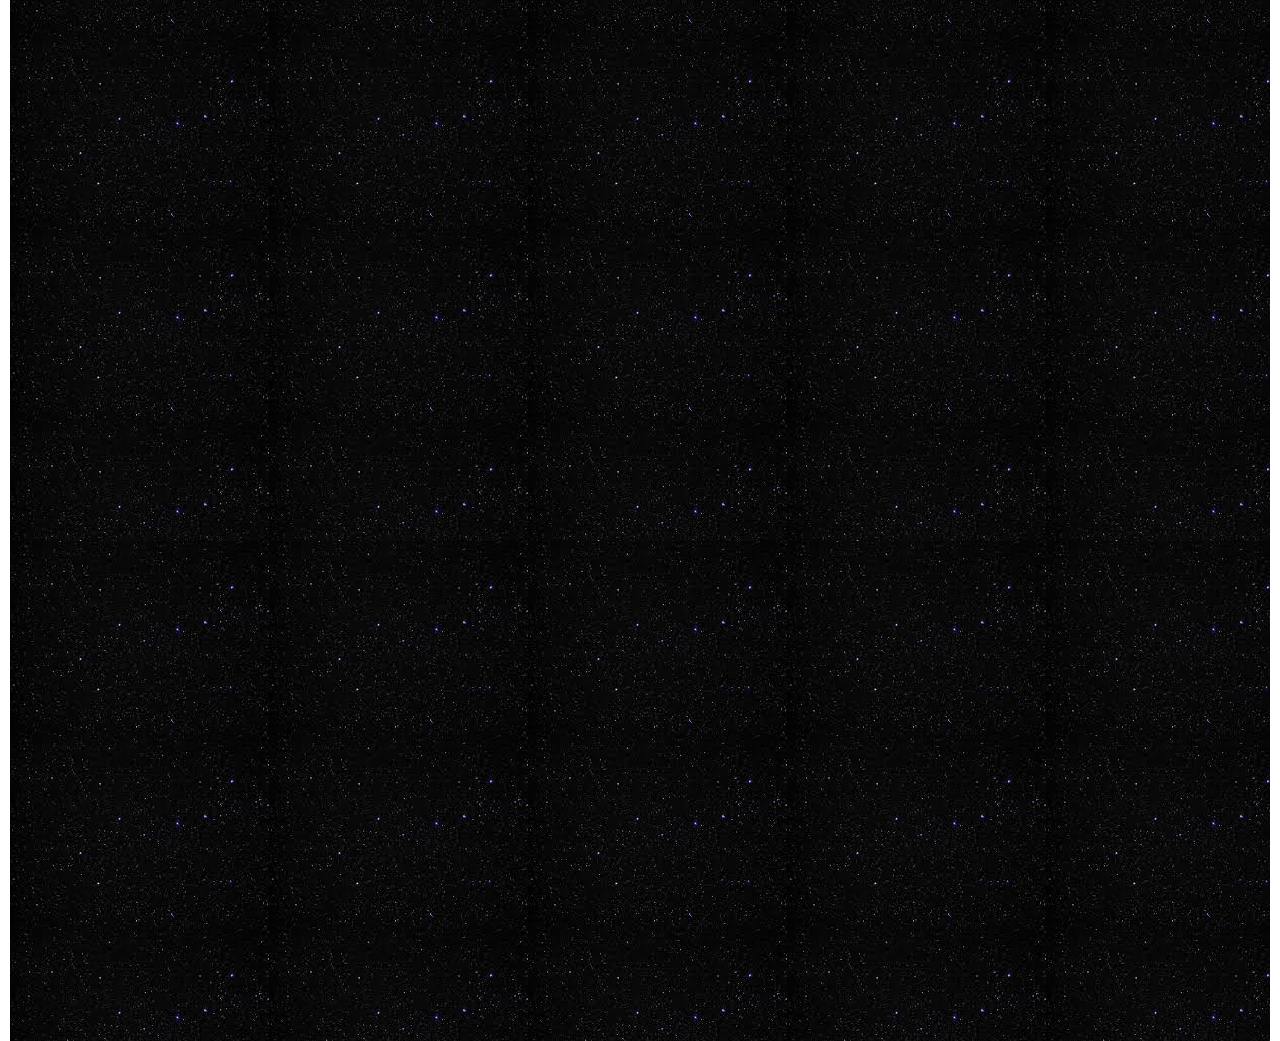
<file: HTML Co Ban/series.html>
<!DOCTYPE html>
<html>
  <head>
    <meta charset="utf-8">
    <link href="index.css" rel="stylesheet"/>
    <title>Series</title>
   
    </head>
<body>
  <div class="bocuc">
<header>
  <div class="hinhanh">
    <input type="text" maxlength="120" placeholder="Search" />
  </div>
  <img src="images/iconfb.png" width="50px" >
  <img src="images/iconig.png" width="50px" >
  <img src="images/icont.png" width="50px" >
  <img src="images/iconytb.png" width="50px">
    <center><img src="images/header1.png"/></center>
    <center><button><a href="dangnhap.html">LOG IN</button></a></center> 
</header>
<nav>
  <ul class="menu">
    <li> <a href="1"><img src="images/icon.png" width="50px" height="30px">HOME PAGE</a>
      <ul class="vmenu">
        <li><a href="">tin tức</a></li> 
        <li><a href="1">tin tức</a></li>
        <li><a href="1">tin tức</a></li>
        <li><a href="1">tin tức</a></li>
        <li><a href="1">tin tức</a></li>
      </ul>
    </li>

    <li> <a href="1"><img src="images/chienbinh.png" width="50px" height="30px">VIDEO</a>
      <ul class="vmenu">
        <li><a href="https://www.youtube.com/watch?v=l77BI2VhmzA">Video 1</a></li> 
        <li><a href="https://www.youtube.com/watch?v=c9lMKycALWs">Video 2</a></li>
        <li><a href="https://www.youtube.com/watch?v=1eKThHkYFJw">Video 3</a></li>
        <li><a href="https://www.youtube.com/watch?v=RAAP4bs1rew">Video 4</a></li>
        <li><a href="https://www.youtube.com/watch?v=QPVwts6TZXk">Video 5</a></li>
      </ul>
    </li>

    <li> <a href="1"><img src="images/icon2.png" width="30px" height="30px">FILMS</a>
      <ul class="vmenu">
        <li><a href="1">tin tức</a></li> 
        <li><a href="1">tin tức</a></li>
        <li><a href="1">tin tức</a></li>
        <li><a href="1">tin tức</a></li>
        <li><a href="1">tin tức</a></li>
      </ul>
    </li>

    <li> <a href="1"><img src="images/icon3.png" width="30px" height="30px">SERIES</a>
      <ul class="vmenu">
        <li><a href="1">tin tức</a></li> 
        <li><a href="1">tin tức</a></li>
        <li><a href="1">tin tức</a></li>
        <li><a href="1">tin tức</a></li>
        <li><a href="1">tin tức</a></li>
      </ul>
    </li>

    <li> <a href="1"><img src="images/icon4.png" width="30px" height="30px">DATABANK</a>
      <ul class="vmenu">
        <li><a href="1">tin tức</a></li> 
        <li><a href="1">tin tức</a></li>
        <li><a href="1">tin tức</a></li>
        <li><a href="1">tin tức</a></li>
        <li><a href="1">tin tức</a></li>
      </ul>
    </li>
  </ul>
</nav>
<aside>
<img src="images/series.png" width="1260" height="600"/>

  
</aside>
<article>
  <div class="slideshow-container">
    <div class="mySlides fade">
       <center> <iframe width="700" height="315" src="https://www.youtube.com/embed/GSl6HimIiQk" frameborder="0" allow="accelerometer; autoplay; encrypted-media; gyroscope; picture-in-picture" allowfullscreen></iframe></center>
      <div class="text">Nội dung caption của slide đầu tiên!</div>
    </div>

    <div class="mySlides fade">
      <img src="images/starwars2.png" width="700" height="500" style="width:100%">
      <div class="text">Nội dung caption của slide thứ 2!</div>
    </div>

    <div class="mySlides fade">
      <img src="images/starwars.png" width="700" height="500px" style="width:100%">
      <div class="text">Nội dung caption của slide thứ 3!</div>
    </div>
  </div>
  <br>

  <div style="text-align:center">
    <span class="dot" onclick="currentSlide(0)"></span> 
    <span class="dot" onclick="currentSlide(1)"></span> 
    <span class="dot" onclick="currentSlide(2)"></span> 
  </div>  
</article>
<main>
  
</main>
<footer>

</footer>

  </div>
  </body>

</html>
</file>
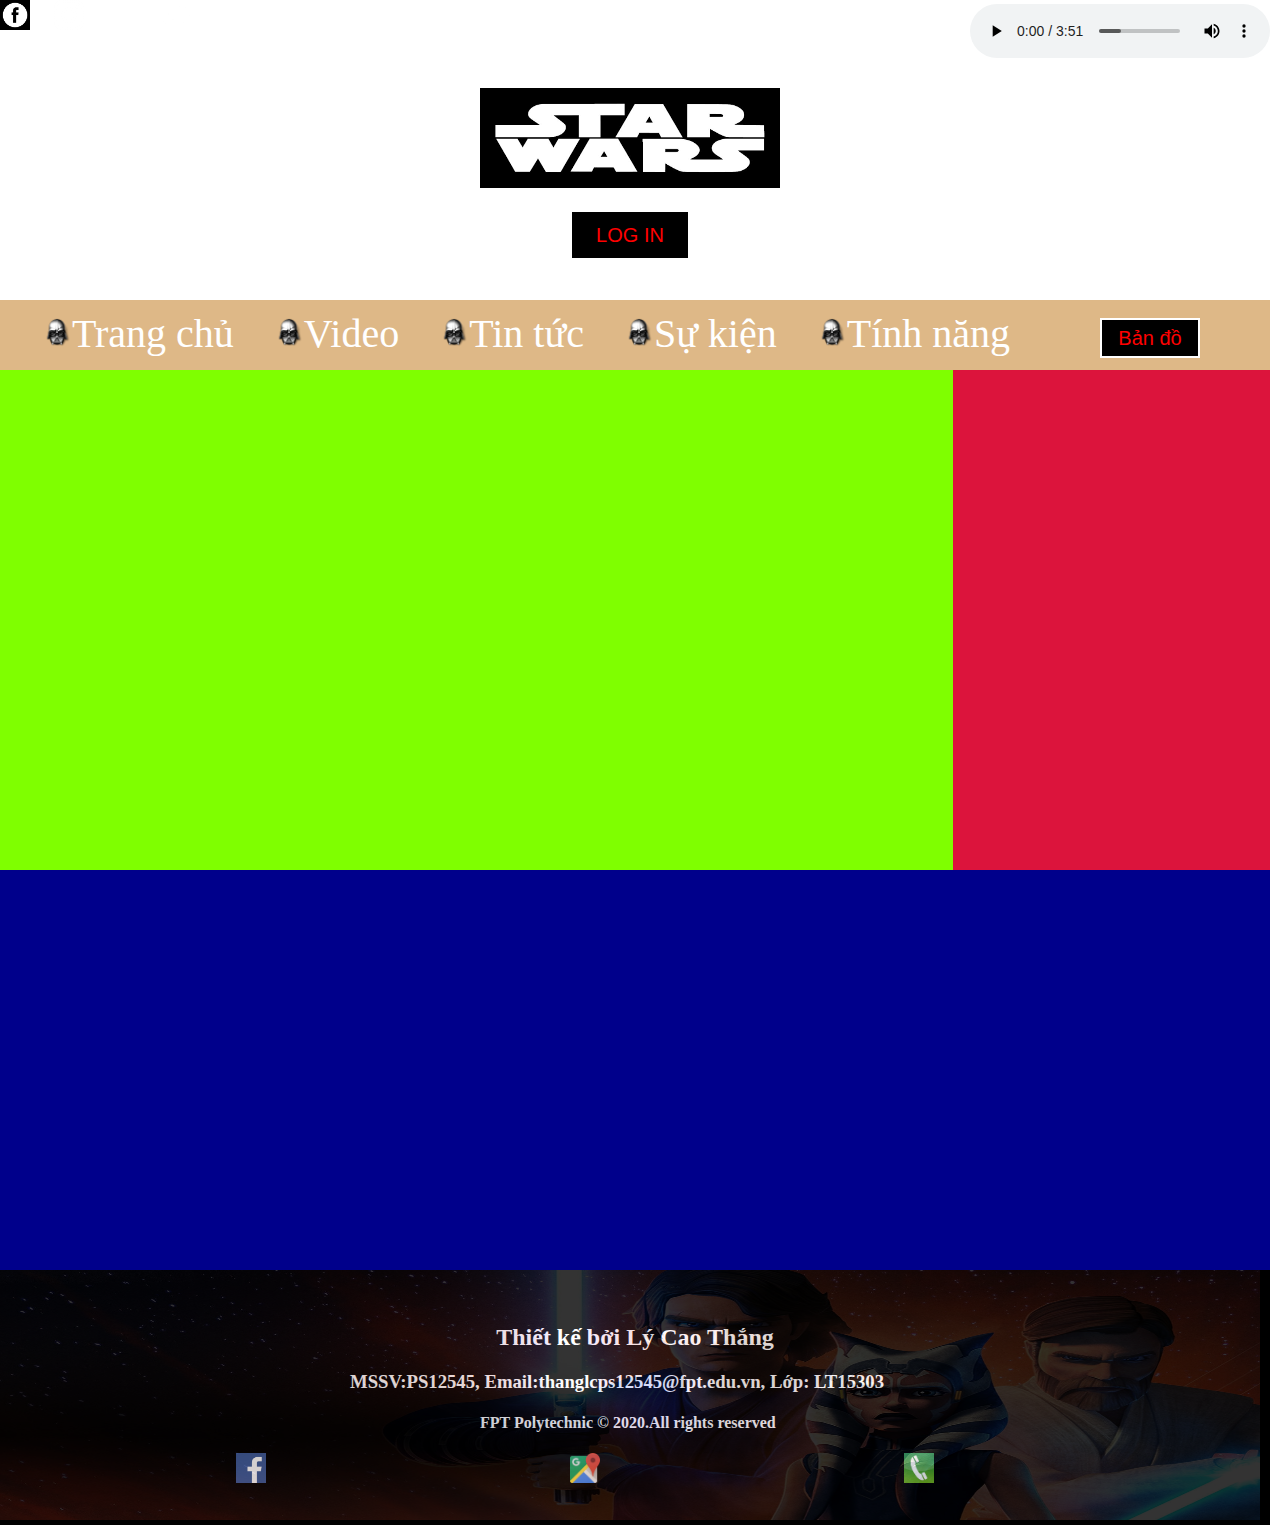
<file: HTML Co Ban/thi.html>
<!DOCTYPE html>
<html>
<head>
    <title>Thi</title>
    <meta charset="utf-8">
    <link href="thi.css" rel="stylesheet">
    </head>
    <body>
<div class="bocuc">
<header>
    <div class="hinhanh">
        <img src="images/iconfb.png">
        <img src="images/iconig.png">
        <img src="images/iconytb.png">
        <img src="images/icont.png">
    </div>
   
    
    <div class="nhacnen">
        <audio src="media/Em-Oi-Len-Pho-Minh-Vuong-M4U.mp3" autoplay controls loop > </audio>
    </div>
    <br>
    <br>
    <br>
    <div class="banner">
        <img src="images/header1.png">
    </div>
    <br>
<div class="button1">
    <a href="dangnhap.html"><button>LOG IN</button></a>
</div>
</header>

<nav>
<ul class="menu">
<li><a href="1"><img src="images/icon.png" width="30" height="30">Trang chủ</a>
<ul class="vmenu">
<li><a href="homepage.html">ggg</a></li>
<li><a href="homepage.html">ggg</a></li>
<li><a href="homepage.html">ggg</a></li>
</ul>
</li>

<li><a href="1"><img src="images/icon.png" width="30" height="30">Video</a>
    <ul class="vmenu">
    <li><a href="homepage.html">ggg</a></li>
    <li><a href="homepage.html">ggg</a></li>
    <li><a href="homepage.html">ggg</a></li>
    </ul>
    </li>

    <li><a href="1"><img src="images/icon.png" width="30" height="30">Tin tức</a>
        <ul class="vmenu">
        <li><a href="homepage.html">ggg</a></li>
        <li><a href="homepage.html">ggg</a></li>
        <li><a href="homepage.html">ggg</a></li>
        </ul>
        </li>

        <li><a href="1"><img src="images/icon.png" width="30" height="30">Sự kiện</a>
            <ul class="vmenu">
            <li><a href="homepage.html">ggg</a></li>
            <li><a href="homepage.html">ggg</a></li>
            <li><a href="homepage.html">ggg</a></li>
            </ul>
            </li>

            <li><a href="1"><img src="images/icon.png" width="30" height="30">Tính năng</a>
                <ul class="vmenu">
                <li><a href="homepage.html">ggg</a></li>
                <li><a href="homepage.html">ggg</a></li>
                <li><a href="homepage.html">ggg</a></li>
                </ul>
                </li>
</ul>
<div class="ggg">
<a href="cantact.html"><button>Bản đồ</button></a>
</div>  
    </nav>

<main>

    </main>


<aside>
   

</aside>

<article>
</article>



<footer>
<div class="anhduoi">
    <img src="images/series.png">
</div>
<div class="chu">
    <h2> Thiết kế bởi Lý Cao Thắng</h2>
    
    <h3>MSSV:PS12545, Email:thanglcps12545@fpt.edu.vn, Lớp: LT15303 </h3>
    <h4>FPT Polytechnic &copy; 2020.All rights reserved</h4>
    
    
    
</div>
<div class="icon">
    <center>
    <img src="images/fb.png">
    <img src="images/gg map.png">
    <img src="images/logodt.png">
    </center>
</div>
</footer>



</div>
        </body>
</html>
</file>
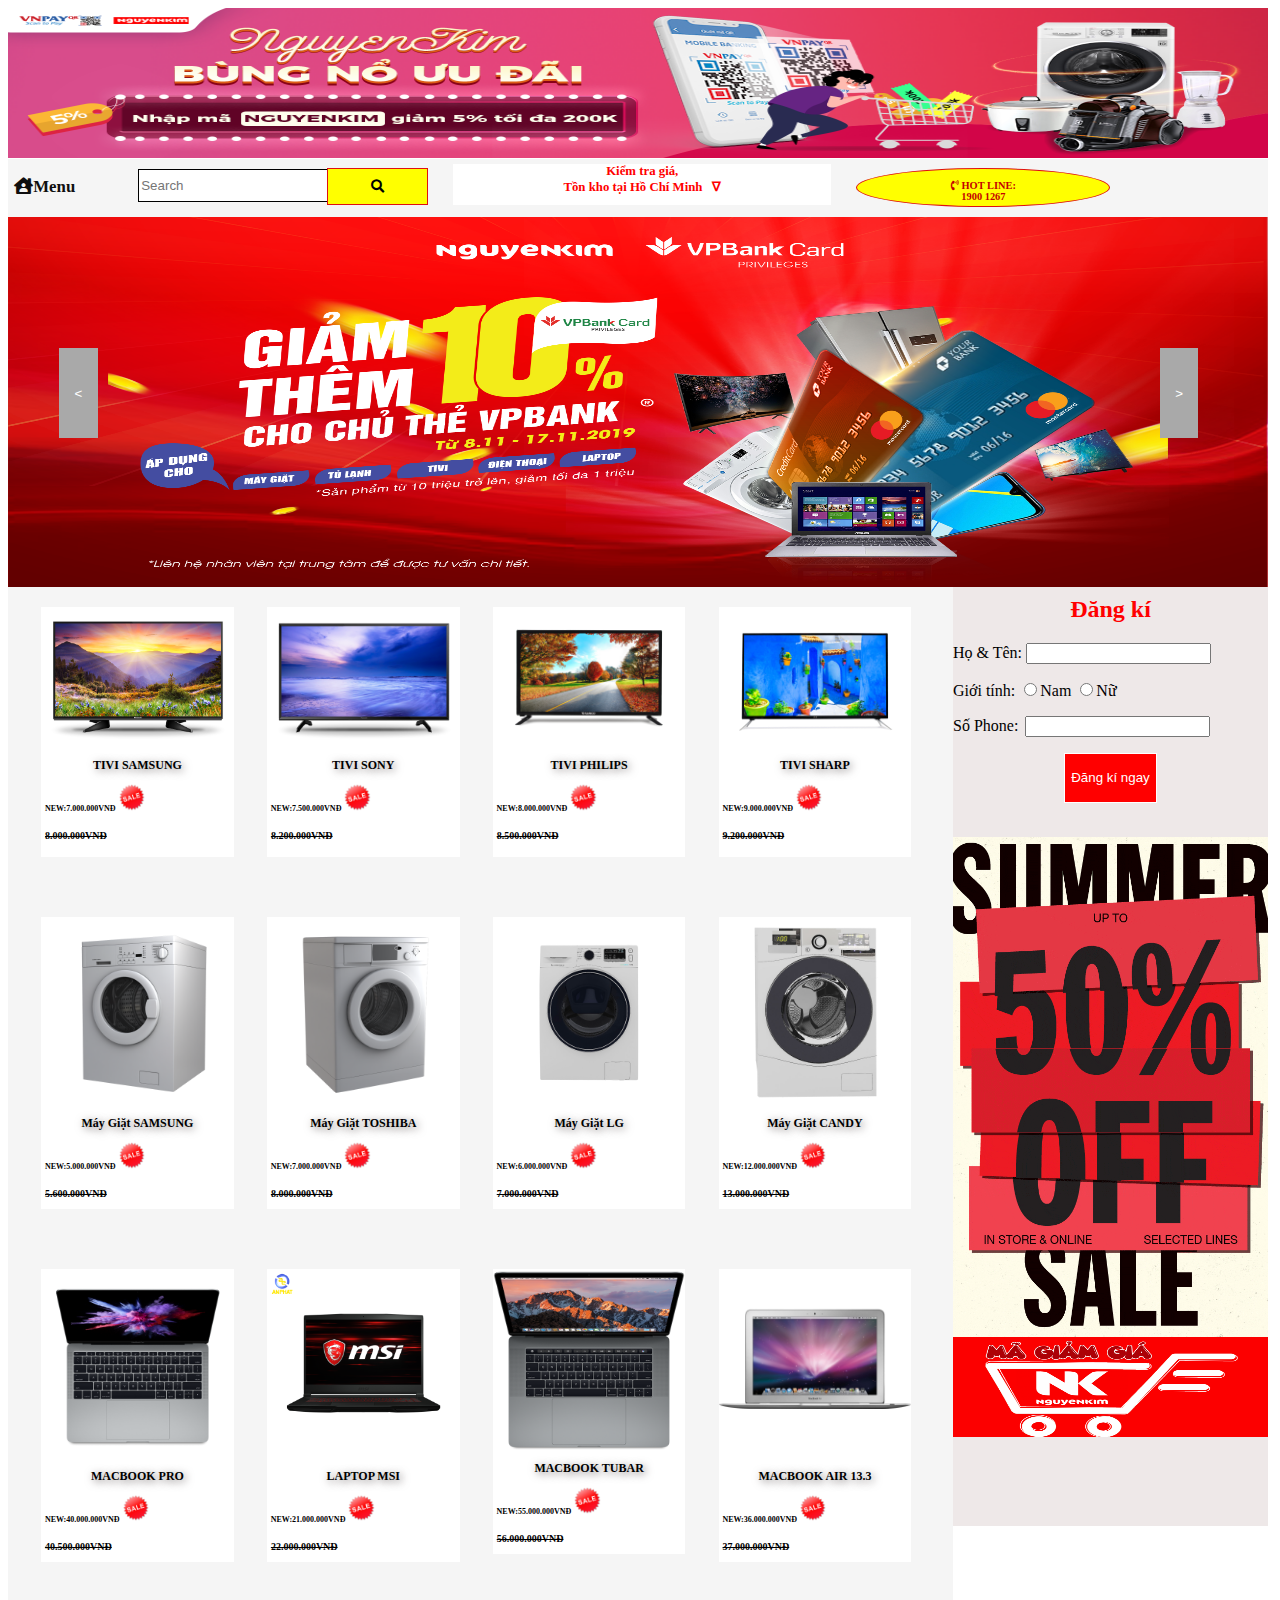
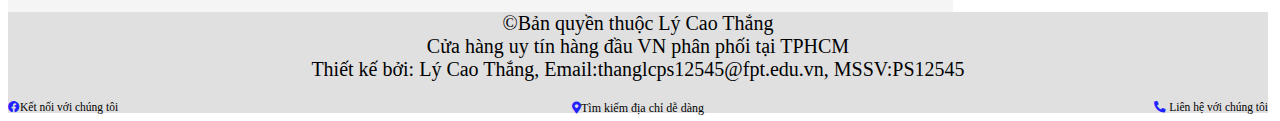
<file: HTML5/Assignment2_PS12545_LyCaoThang.html>
<!DOCTYPE html>
<head>
<meta charset="utf-8"/>
<title>TRANG WEB BÁN HÀNG </title>
<link href="index.css" rel="stylesheet">
<link href="css/all.min.css"   rel="stylesheet" >



</head>
<body>
<div class="container">
       <header>
      
       <!-- <img src="images/header2.png"/>
       <div class="saleoff">
        <img  src="images/saleoff.png"/> -->
    </div>
 
        <div class="headeroption">
            <div style="color:white;padding: 0.4%;margin: 0.1%;">

          <ul class="menu">
        <li> <a href="1"><i class="fas fa-house-user fa-2x">Menu</i></a>
          <ul class="vmenu">
            <li><a href="https://www.nguyenkim.com/tu-lanh/">Tủ lạnh-Tủ đông</a></li> 
            <li><a href="https://www.nguyenkim.com/tivi-man-hinh-lcd/">Tivi</a></li>
            <li><a href="https://www.nguyenkim.com/may-giat/">Máy giặt</a></li>
            <li><a href="https://www.nguyenkim.com/may-tinh-xach-tay/">LapTop</a></li>
            
          </ul>
        </li>
        </ul>
            
   
         
            <input id="inputsearch" type="text"  placeholder="Search">
            <button id="btnSearch" type="text"  placeholder="Search">
                
                <i class="fas fa-search"></i>
            </button>
            
            <a id="hotline" type="text"  placeholder="Search">
               
                <p>
                
                    <i class="fas fa-phone-volume"></i>  
                    HOT LINE:
                    <br>
                    1900 1267
                </p>
                
               
            </a>
            

     <a id="optionmenu"><strong>Kiểm tra giá,
          <br>Tồn kho tại Hồ Chí Minh &nbsp; 
          
          
          &#8711; 
        
        </strong>  
      </a>

     
           

            </div>

          
          
           
           
            </div>

        
        </div>
      
        
       </header>

       <!-- <nav>
       nav

      
        
        </nav> -->

       <div class="banner">

        <img src="images/banner1.png" height="370px" width="100%"  >
       
        
        <div class="thang7">
          
         
          <input id="PRE" type="button"  value="<">
          <input id="NEXT" type="button" value=">">
          <!-- <input id="FIRT" type="button" value="FIRT">
          <input id="LAST" type="button" value="LAST"> -->
          </div>
        <div class="thangly">
          <!-- <h4 class="count">Ảnh 1/20</h4><br><br><br><br><br> -->
        </div>

        
        
        <script>
            var album=['banner1.png','banner2.png','headerttt.png','header2.png',];
            var gggimg=0;
            document.querySelector('#NEXT').addEventListener('click',function(){
              if(gggimg==album.length-1){
                  gggimg=0;
              }
              else{
                  gggimg++;
              }
                let t=gggimg +1;
                 document.querySelector('img').src=`images/${album[gggimg]}`;
                //  document.querySelector('.count').innerHTML='Ảnh'+t+'/20';
          });
            document.querySelector('#PRE').addEventListener('click',function(){
              if(gggimg==0){
                gggimg=album.length-1;
        
              }else{
                gggimg--;
              }
                    let t=gggimg +1;
                    document.querySelector('img').src=`images/${album[gggimg]}`;
               
                // document.querySelector('.count').innerHTML='Ảnh'+t+'/20';
          });
                // document.querySelector('#FIRT').addEventListener('click',function(){
                   
                //         gggimg=0;
                    
                  
                //     document.querySelector('img').src=`images/${album[gggimg]}`;
                //     document.querySelector('.count').innerHTML='Ảnh'+1+'/20';;
                // } );
                
                // document.querySelector('#LAST').addEventListener('click',function(){
                //    gggimg=album.length-1;
                //     document.querySelector('img').src=`images/${album[gggimg]}`;
                //     document.querySelector('.count').innerHTML='Ảnh'+20+'/20';
                // } );
        
               function slideshows(){
                let t=gggimg +1;
                 document.querySelector('img').src=`images/${album[gggimg]}`;
                //  document.querySelector('.count').innerHTML='Ảnh' +t+'/20';
                 gggimg++;
                 if(gggimg==album.length){
                   gggimg=0;
                
                 }
                
                 setTimeout("slideshows()",3000);
               }
               slideshows();
        
              
             </script>
           



       </div>
<div>  
    
        <article>
          <br>
          <!-- TIVI 1 -->
        <a href="trangcon1.html"><div class="box1"> 
          <img src="images/tivi1.png" width="100%"/>
          <center><a>TIVI SAMSUNG</a></center>
<h4>NEW:7.000.000VNĐ <img src="images/saleoff2.gif" width="15%" /></h4>
<br>
          <p><strike>8.000.000VNĐ</strike></p>
        </div>
      </a> 
       
        
         <!-- TIVI 2 -->
       <a href="trangcon4.html"> <div class="box1">
          <img src="images/tivi2.png" width="100%"/>
           <center><a>TIVI SONY</a></center>  
<h4>NEW:7.500.000VNĐ <img src="images/saleoff2.gif" width="15%" /></h4>
<br>
          <p><strike>8.200.000VNĐ</strike></p>
        </div>
      </a>


         <!-- TIVI 3 -->
        <div class="box1">
          <img src="images/tivi3.png" width="100%"/>    
          <center><a>TIVI PHILIPS</a></center>     
<h4>NEW:8.000.000VNĐ <img src="images/saleoff2.gif" width="15%" /></h4>
<br>
          <p><strike>8.500.000VNĐ</strike></p>
        </div>


         <!-- TIVI 4 -->
        <div class="box1">
          <img src="images/tivi4.png" width="100%"/>
          <center><a>TIVI SHARP</a></center>      
<h4>NEW:9.000.000VNĐ <img src="images/saleoff2.gif" width="15%" /></h4>
<br>
          <p><strike>9.200.000VNĐ</strike></p>
        </div>


         <!-- MayGiat 1 -->
       <a href="trangcon2.html"> <div class="box1">
          <img src="images/maygiat1.png" width="100%" /> 
          <center><a>Máy Giặt SAMSUNG</a></center>     
<h4>NEW:5.000.000VNĐ <img src="images/saleoff2.gif" width="15%" /></h4>
<br>
          <p><strike>5.600.000VNĐ</strike></p>
        </div>
      </a>

                 <!-- MayGiat 2 -->
       <a href="trangcon5.html"> <div class="box1">
          <img src="images/maygiat2.png" width="100%" />
          <center><a>Máy Giặt TOSHIBA</a></center>   
<h4>NEW:7.000.000VNĐ <img src="images/saleoff2.gif" width="15%" /></h4>
<br>
          <p><strike>8.000.000VNĐ</strike></p>
        </div>
      </a>


                 <!-- MayGiat 3 -->
        <div class="box1">
          <img src="images/maygiat3.png" width="100%"/> 
          <center><a>Máy Giặt LG</a></center> 
<h4>NEW:6.000.000VNĐ <img src="images/saleoff2.gif" width="15%" /></h4>
<br>
          <p><strike>7.000.000VNĐ</strike></p>
        </div>


                 <!-- MayGiat 4 -->
        <div class="box1">
          <img src="images/maygiat4.png" width="100%" />       
          <center><a>Máy Giặt CANDY</a></center>        
<h4>NEW:12.000.000VNĐ <img src="images/saleoff2.gif" width="15%" /></h4>
<br>
          <p><strike>13.000.000VNĐ</strike></p>
        </div>


        <!-- Laptop 1 -->
       <a href="trangcon3.html"> <div class="box1">
          <img src="images/laptop1.png" width="100%"/>
          <center><a>MACBOOK PRO</a></center>   
<h4>NEW:40.000.000VNĐ <img src="images/saleoff2.gif" width="15%" /></h4>
<br>
          <p><strike>40.500.000VNĐ</strike></p>
        </div>
      </a>

        <!-- laptop 2 -->
        <div class="box1">
          <img src="images/laptop2.png" width="100%"/>       
          <center><a>LAPTOP MSI</a></center>        
<h4>NEW:21.000.000VNĐ <img src="images/saleoff2.gif" width="15%" /></h4>
<br>
          <p><strike>22.000.000VNĐ</strike></p>
        </div>

        <!-- Laptop 3 -->
        <div class="box1">
          <img src="images/laptop3.png" width="100%"/>        
          <center><a>MACBOOK TUBAR</a></center>        
<h4>NEW:55.000.000VNĐ <img src="images/saleoff2.gif" width="15%" /></h4>
<br>
          <p><strike>56.000.000VNĐ</strike></p>
        </div>

        <!-- laptop 4 -->
        <div class="box1">
          <img src="images/laptop4.png" width="100%" />  
          <center><a>MACBOOK AIR 13.3 </a></center>        
<h4>NEW:36.000.000VNĐ <img src="images/saleoff2.gif" width="15%" /></h4>
<br>
          <p><strike>37.000.000VNĐ</strike></p>
        </div>


           
        </article>



        <aside>
          <center><h2> Đăng kí</h2></center>
          <form onsubmit="return kiemTra()">
          <p>
              <label>Họ & Tên:</label>
              <input type="text" id="hoTen">
              </p>
              <p>
                  <label>Giới tính:</label>
                  <input id="name" type="radio" name="sex">Nam
                  <input id="name" type="radio" name="sex">Nữ
                  </p>
              <p>
                  <label>Số Phone:</label>
                  <input type="text" id="phone">
              </p>
             <center> <button>Đăng kí ngay</button></center>
          </form>
          <ul id="loi">
          </ul>
          <script>
           function kiemTra(){
               var isvalid=true;
               var sumloi="";
               //code kiểm tra hợp lệ các thành phần trong thẻ form
               var ht=document.querySelector('#hoTen').value;
               if(ht.length==0){
                   isvalid=false;
                   sumloi+="<li>Bạn chưa nhập họ tên</li>";
               }
               //kiểm tra giới tính
               var hopLe=false;
               var gt=document.querySelectorAll('[name="sex"]');
               gt.forEach(s=>{
               if(s.checked){
                   hopLe=true;
               }
               });
               if(hopLe==false){
                   isvalid=false;
                   sumloi+="<li>Bạn chưa chọn giới tính</li>";
               }
               //Kiểm tra số điện thoại
               var phone=document.querySelector('#phone').value;
               if(phone.length<10||phone.length>11){
                   isvalid=false;
                   sumloi+="<li>Số điện thoại không hợp lệ!</li>";
               }
              
               //Xuất lỗi
               if(isvalid==false){
                   document.querySelector('#loi').innerHTML=sumloi;
                   document.querySelector('#loi').style.color="Blue";
               }else{
                alert("Đăng kí thành công!");
                location.reload(); 
               }

 
              return isvalid;
              
              
           }
          
          </script>

<br>

<div class="hinhaside">
  
</div>

<div class="hinhaside2">
  
</div>


          
        </aside>
</div>

<footer>

<div class="chu" > &copy;Bản quyền thuộc Lý Cao Thắng <br>
    Cửa hàng uy tín hàng đầu VN phân phối tại TPHCM<br>
    Thiết kế bởi: Lý Cao Thắng, Email:thanglcps12545@fpt.edu.vn, MSSV:PS12545  
    <div class="hinhanh">
      <i class="fab fa-facebook"></i>Kết nối với chúng tôi </div>
    <div class="hinhanh2"><i class="fas fa-map-marker-alt"></i>Tìm kiếm địa chỉ dễ dàng </div>
    <div class="hinhanh3"><i class="fas fa-phone-alt"></i> Liên hệ với chúng tôi </div>
     </div>

     <!-- <script src="https://uhchat.net/code.php?f=0aca66"> -->
    
    
    </script>

</footer>


</div>


</body>
</html>
</file>
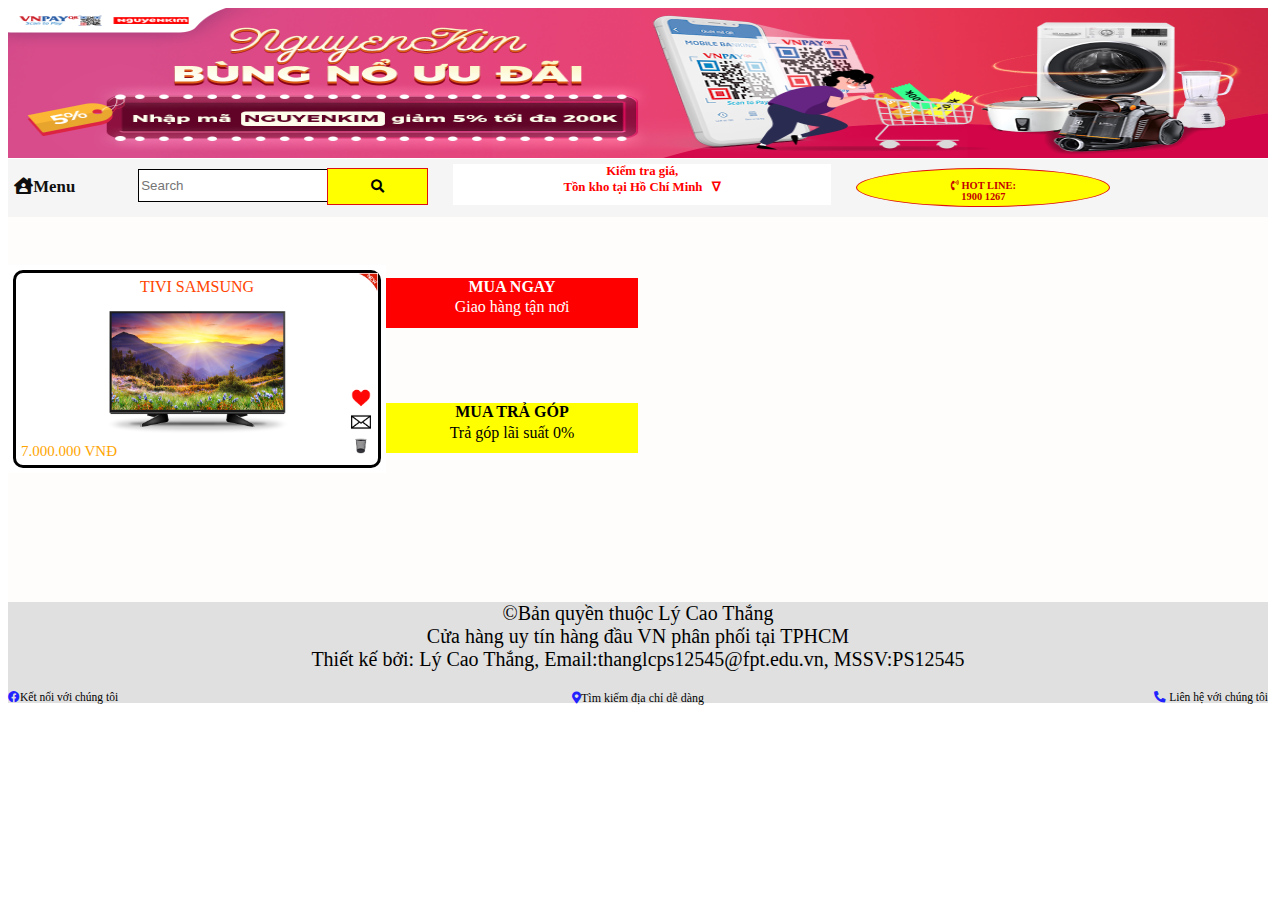
<file: HTML5/trangcon1.html>
<!DOCTYPE html>
<head>
<meta charset="utf-8"/>
<title>Sản Phẩm </title>
<link href="trangcon1.css" rel="stylesheet">
<link href="css/all.min.css"   rel="stylesheet" >

</head>
<body>
<div class="container">
       <header>
      
       <!-- <img src="images/header2.png"/>
       <div class="saleoff">
        <img  src="images/saleoff.png"/> -->
    </div>
 
        <div class="headeroption">
            <div style="color:white;padding: 0.4%;margin: 0.1%;">

          <ul class="menu">
        <li> <a href="1"><i class="fas fa-house-user fa-2x">Menu</i></a>
          <ul class="vmenu">
            <li><a href="https://www.nguyenkim.com/tu-lanh/">Tủ lạnh-Tủ đông</a></li> 
            <li><a href="https://www.nguyenkim.com/tivi-man-hinh-lcd/">Tivi</a></li>
            <li><a href="https://www.nguyenkim.com/may-giat/">Máy giặt</a></li>
            <li><a href="https://www.nguyenkim.com/may-tinh-xach-tay/">LapTop</a></li>
            
          </ul>
        </li>
        </ul>
            
   
         
            <input id="inputsearch" type="text"  placeholder="Search">
            <button id="btnSearch" type="text"  placeholder="Search">
                
                <i class="fas fa-search"></i>
            </button>
            
            <a id="hotline" type="text"  placeholder="Search">
               
                <p>
                
                    <i class="fas fa-phone-volume"></i>  
                    HOT LINE:
                    <br>
                    1900 1267
                </p>
                
               
            </a>
            

     <a id="optionmenu"><strong>Kiểm tra giá,
          <br>Tồn kho tại Hồ Chí Minh &nbsp; 
          
          
          &#8711; 
        
        </strong>  
      </a>

     
           

            </div>

          
          
           
           
            </div>

        
        </div>
      
        
       </header>

    
           



       </div>
<div>  
    
        <article>
            <div class="col-25">
                <div class="prod">
                  <div class="name"> TIVI SAMSUNG </div>
                    <img class="image" src="images/tivi1.png"/>
                      <div class="price"> 7.000.000 VNĐ </div>
                        <div class="icons">
                           <img src="images2/tim.png"width="20px"/>
                           <img src="images2/thu.png"width="20px"/>
                           <img src="images2/thungrac.jpg"width="20px"/>
                        </div>
                           <img class="new-icon" src="images2/icon.png"width="20px"/>
                </div> 
             </div>

             <div class="box1">
                 <center><a>MUA NGAY</a></center>
                 <center><p>Giao hàng tận nơi</p></center>
             </div>

             <div class="box2">
                <center><a>MUA TRẢ GÓP</a></center>
                <center><p>Trả góp lãi suất 0%</p></center>
            </div>

        </article>


        <!-- <aside>
          <br>
          Aside

          
        </aside> -->
</div>

<footer>

<div class="chu" > &copy;Bản quyền thuộc Lý Cao Thắng <br>
    Cửa hàng uy tín hàng đầu VN phân phối tại TPHCM<br>
    Thiết kế bởi: Lý Cao Thắng, Email:thanglcps12545@fpt.edu.vn, MSSV:PS12545  
    <div class="hinhanh">
      <i class="fab fa-facebook"></i>Kết nối với chúng tôi </div>
    <div class="hinhanh2"><i class="fas fa-map-marker-alt"></i>Tìm kiếm địa chỉ dễ dàng </div>
    <div class="hinhanh3"><i class="fas fa-phone-alt"></i> Liên hệ với chúng tôi </div>
     </div>

</footer>

</div>


</body>
</html>
</file>
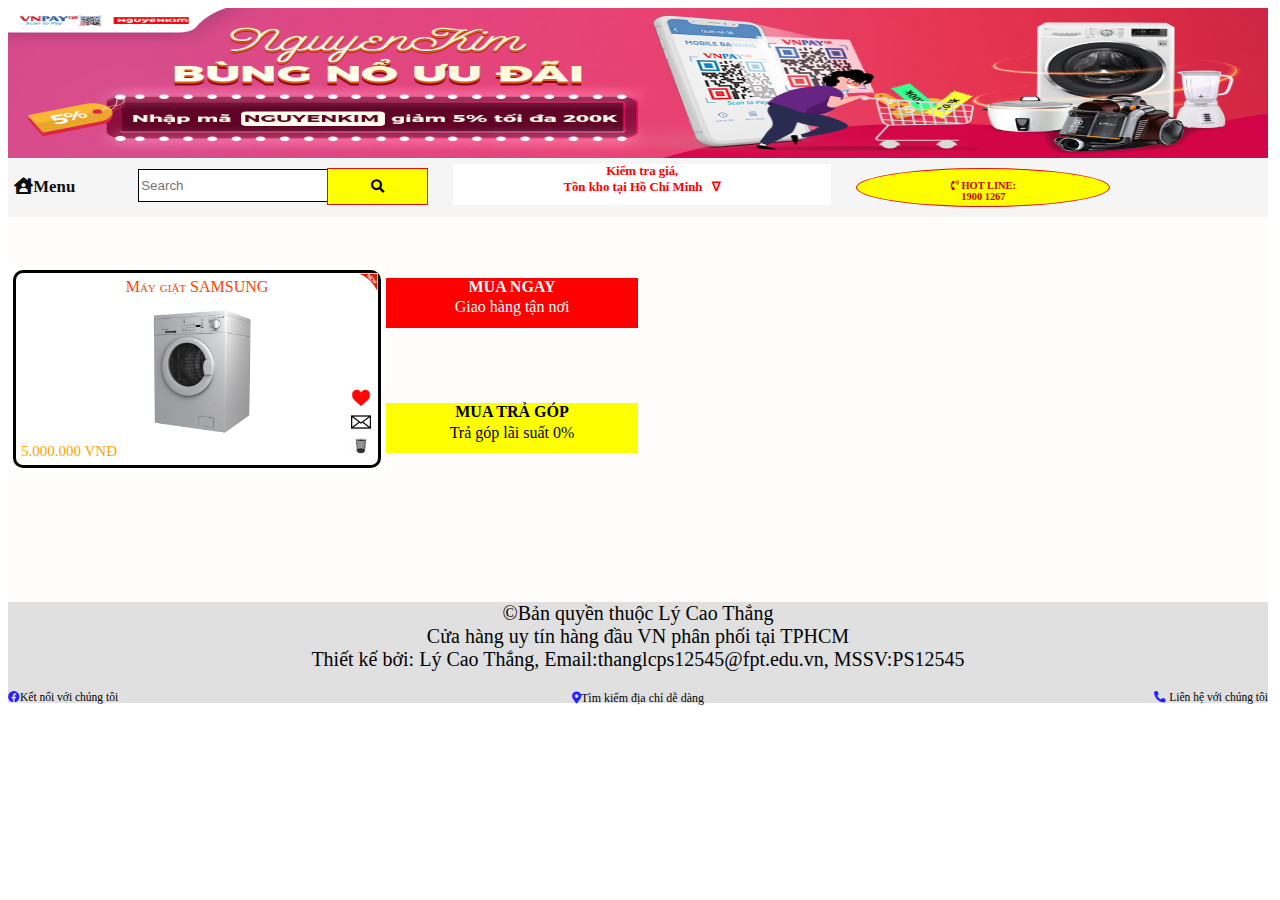
<file: HTML5/trangcon2.html>
<!DOCTYPE html>
<head>
<meta charset="utf-8"/>
<title>Sản Phẩm </title>
<link href="trangcon2.css" rel="stylesheet">
<link href="css/all.min.css"   rel="stylesheet" >

</head>
<body>
<div class="container">
       <header>
      
       <!-- <img src="images/header2.png"/>
       <div class="saleoff">
        <img  src="images/saleoff.png"/> -->
    </div>
 
        <div class="headeroption">
            <div style="color:white;padding: 0.4%;margin: 0.1%;">

          <ul class="menu">
        <li> <a href="1"><i class="fas fa-house-user fa-2x">Menu</i></a>
          <ul class="vmenu">
            <li><a href="https://www.nguyenkim.com/tu-lanh/">Tủ lạnh-Tủ đông</a></li> 
            <li><a href="https://www.nguyenkim.com/tivi-man-hinh-lcd/">Tivi</a></li>
            <li><a href="https://www.nguyenkim.com/may-giat/">Máy giặt</a></li>
            <li><a href="https://www.nguyenkim.com/may-tinh-xach-tay/">LapTop</a></li>
            
          </ul>
        </li>
        </ul>
            
   
         
            <input id="inputsearch" type="text"  placeholder="Search">
            <button id="btnSearch" type="text"  placeholder="Search">
                
                <i class="fas fa-search"></i>
            </button>
            
            <a id="hotline" type="text"  placeholder="Search">
               
                <p>
                
                    <i class="fas fa-phone-volume"></i>  
                    HOT LINE:
                    <br>
                    1900 1267
                </p>
                
               
            </a>
            

     <a id="optionmenu"><strong>Kiểm tra giá,
          <br>Tồn kho tại Hồ Chí Minh &nbsp; 
          
          
          &#8711; 
        
        </strong>  
      </a>

     
           

            </div>

          
          
           
           
            </div>

        
        </div>
      
        
       </header>

    
           



       </div>
<div>  
    
        <article>
            <div class="col-25">
                <div class="prod">
                  <div class="name"> Máy giặt SAMSUNG </div>
                    <img class="image" src="images/maygiat1.png"/>
                      <div class="price"> 5.000.000 VNĐ </div>
                        <div class="icons">
                           <img src="images2/tim.png"width="20px"/>
                           <img src="images2/thu.png"width="20px"/>
                           <img src="images2/thungrac.jpg"width="20px"/>
                        </div>
                           <img class="new-icon" src="images2/icon.png"width="20px"/>
                </div> 
             </div>

             <div class="box1">
                 <center><a>MUA NGAY</a></center>
                 <center><p>Giao hàng tận nơi</p></center>
             </div>

             <div class="box2">
                <center><a>MUA TRẢ GÓP</a></center>
                <center><p>Trả góp lãi suất 0%</p></center>
            </div>

        </article>


        <!-- <aside>
          <br>
          Aside

          
        </aside> -->
</div>

<footer>

<div class="chu" > &copy;Bản quyền thuộc Lý Cao Thắng <br>
    Cửa hàng uy tín hàng đầu VN phân phối tại TPHCM<br>
    Thiết kế bởi: Lý Cao Thắng, Email:thanglcps12545@fpt.edu.vn, MSSV:PS12545  
    <div class="hinhanh">
      <i class="fab fa-facebook"></i>Kết nối với chúng tôi </div>
    <div class="hinhanh2"><i class="fas fa-map-marker-alt"></i>Tìm kiếm địa chỉ dễ dàng </div>
    <div class="hinhanh3"><i class="fas fa-phone-alt"></i> Liên hệ với chúng tôi </div>
     </div>

</footer>

</div>


</body>
</html>
</file>
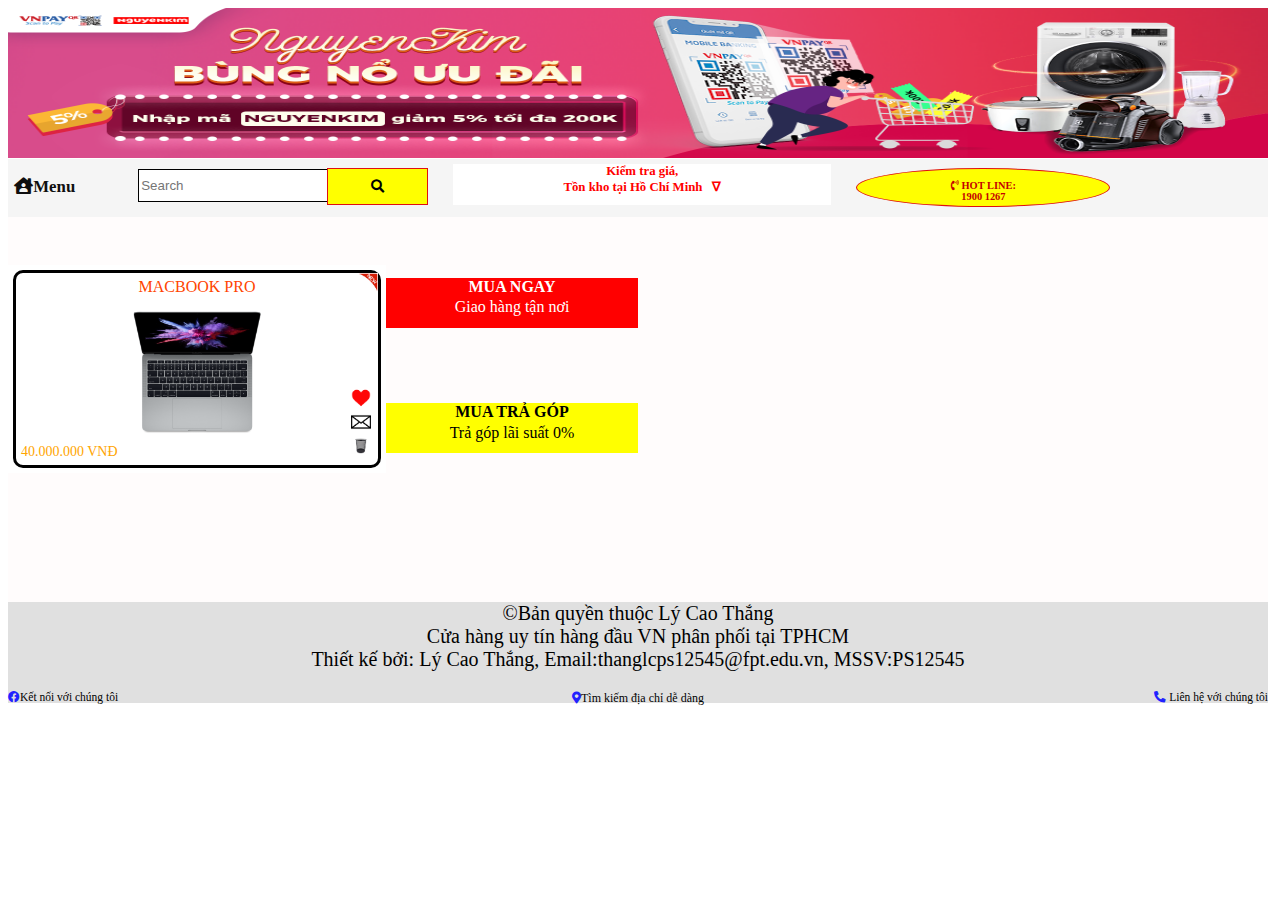
<file: HTML5/trangcon3.html>
<!DOCTYPE html>
<head>
<meta charset="utf-8"/>
<title>Sản Phẩm </title>
<link href="trangcon3.css" rel="stylesheet">
<link href="css/all.min.css"   rel="stylesheet" >

</head>
<body>
<div class="container">
       <header>
      
       <!-- <img src="images/header2.png"/>
       <div class="saleoff">
        <img  src="images/saleoff.png"/> -->
    </div>
 
        <div class="headeroption">
            <div style="color:white;padding: 0.4%;margin: 0.1%;">

          <ul class="menu">
        <li> <a href="1"><i class="fas fa-house-user fa-2x">Menu</i></a>
          <ul class="vmenu">
            <li><a href="https://www.nguyenkim.com/tu-lanh/">Tủ lạnh-Tủ đông</a></li> 
            <li><a href="https://www.nguyenkim.com/tivi-man-hinh-lcd/">Tivi</a></li>
            <li><a href="https://www.nguyenkim.com/may-giat/">Máy giặt</a></li>
            <li><a href="https://www.nguyenkim.com/may-tinh-xach-tay/">LapTop</a></li>
            
          </ul>
        </li>
        </ul>
            
   
         
            <input id="inputsearch" type="text"  placeholder="Search">
            <button id="btnSearch" type="text"  placeholder="Search">
                
                <i class="fas fa-search"></i>
            </button>
            
            <a id="hotline" type="text"  placeholder="Search">
               
                <p>
                
                    <i class="fas fa-phone-volume"></i>  
                    HOT LINE:
                    <br>
                    1900 1267
                </p>
                
               
            </a>
            

     <a id="optionmenu"><strong>Kiểm tra giá,
          <br>Tồn kho tại Hồ Chí Minh &nbsp; 
          
          
          &#8711; 
        
        </strong>  
      </a>

     
           

            </div>

          
          
           
           
            </div>

        
        </div>
      
        
       </header>

    
           



       </div>
<div>  
    
        <article>
            <div class="col-25">
                <div class="prod">
                  <div class="name"> MACBOOK PRO </div>
                    <img class="image" src="images/laptop1.png"/>
                      <div class="price"> 40.000.000 VNĐ </div>
                        <div class="icons">
                           <img src="images2/tim.png"width="20px"/>
                           <img src="images2/thu.png"width="20px"/>
                           <img src="images2/thungrac.jpg"width="20px"/>
                        </div>
                           <img class="new-icon" src="images2/icon.png"width="20px"/>
                </div> 
             </div>

             <div class="box1">
                 <center><a>MUA NGAY</a></center>
                 <center><p>Giao hàng tận nơi</p></center>
             </div>

             <div class="box2">
                <center><a>MUA TRẢ GÓP</a></center>
                <center><p>Trả góp lãi suất 0%</p></center>
            </div>

        </article>


        <!-- <aside>
          <br>
          Aside

          
        </aside> -->
</div>

<footer>

<div class="chu" > &copy;Bản quyền thuộc Lý Cao Thắng <br>
    Cửa hàng uy tín hàng đầu VN phân phối tại TPHCM<br>
    Thiết kế bởi: Lý Cao Thắng, Email:thanglcps12545@fpt.edu.vn, MSSV:PS12545  
    <div class="hinhanh">
      <i class="fab fa-facebook"></i>Kết nối với chúng tôi </div>
    <div class="hinhanh2"><i class="fas fa-map-marker-alt"></i>Tìm kiếm địa chỉ dễ dàng </div>
    <div class="hinhanh3"><i class="fas fa-phone-alt"></i> Liên hệ với chúng tôi </div>
     </div>

</footer>

</div>


</body>
</html>
</file>
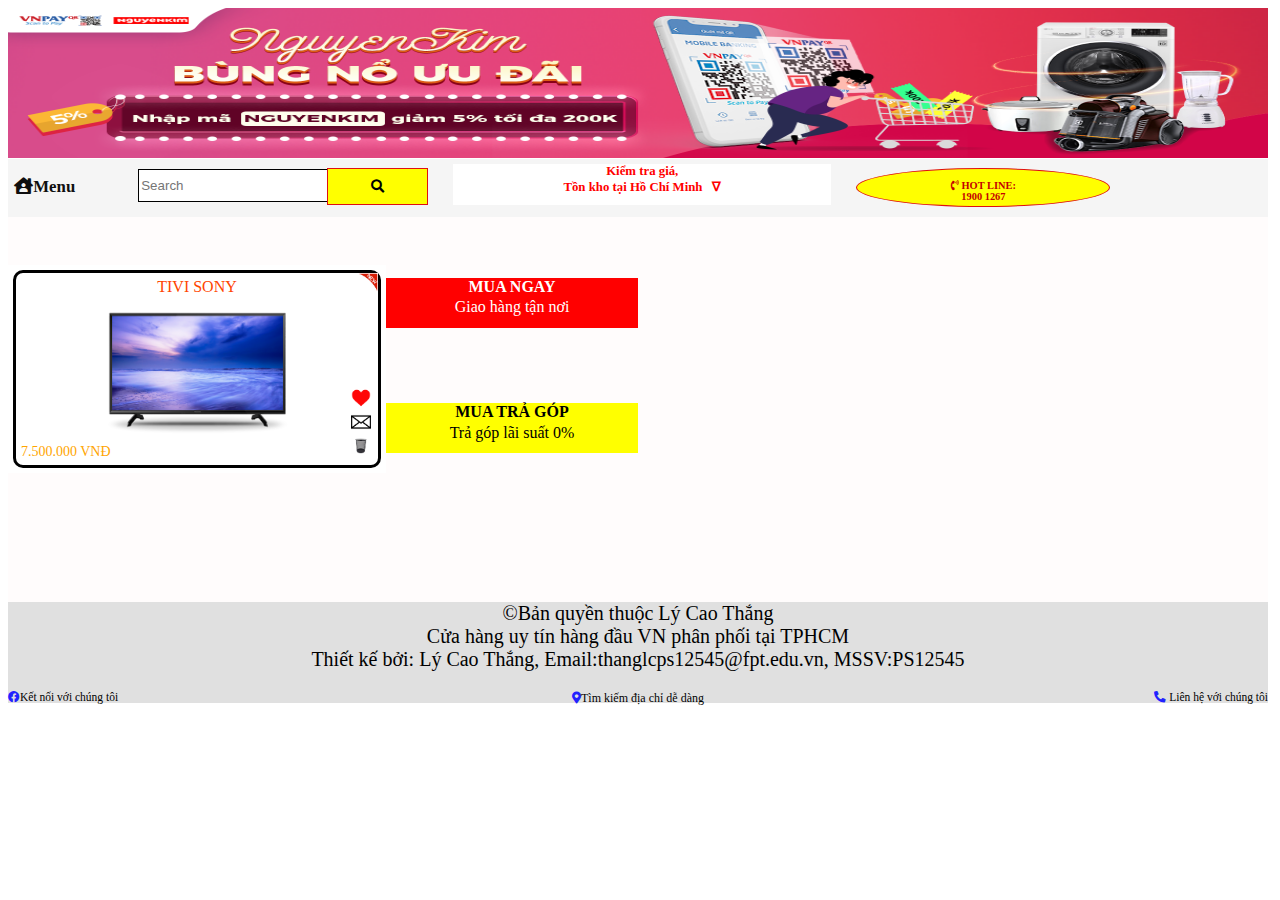
<file: HTML5/trangcon4.html>
<!DOCTYPE html>
<head>
<meta charset="utf-8"/>
<title>Sản Phẩm </title>
<link href="trangcon4.css" rel="stylesheet">
<link href="css/all.min.css"   rel="stylesheet" >

</head>
<body>
<div class="container">
       <header>
      
       <!-- <img src="images/header2.png"/>
       <div class="saleoff">
        <img  src="images/saleoff.png"/> -->
    </div>
 
        <div class="headeroption">
            <div style="color:white;padding: 0.4%;margin: 0.1%;">

          <ul class="menu">
        <li> <a href="1"><i class="fas fa-house-user fa-2x">Menu</i></a>
          <ul class="vmenu">
            <li><a href="https://www.nguyenkim.com/tu-lanh/">Tủ lạnh-Tủ đông</a></li> 
            <li><a href="https://www.nguyenkim.com/tivi-man-hinh-lcd/">Tivi</a></li>
            <li><a href="https://www.nguyenkim.com/may-giat/">Máy giặt</a></li>
            <li><a href="https://www.nguyenkim.com/may-tinh-xach-tay/">LapTop</a></li>
            
          </ul>
        </li>
        </ul>
            
   
         
            <input id="inputsearch" type="text"  placeholder="Search">
            <button id="btnSearch" type="text"  placeholder="Search">
                
                <i class="fas fa-search"></i>
            </button>
            
            <a id="hotline" type="text"  placeholder="Search">
               
                <p>
                
                    <i class="fas fa-phone-volume"></i>  
                    HOT LINE:
                    <br>
                    1900 1267
                </p>
                
               
            </a>
            

     <a id="optionmenu"><strong>Kiểm tra giá,
          <br>Tồn kho tại Hồ Chí Minh &nbsp; 
          
          
          &#8711; 
        
        </strong>  
      </a>

     
           

            </div>

          
          
           
           
            </div>

        
        </div>
      
        
       </header>

    
           



       </div>
<div>  
    
        <article>
            <div class="col-25">
                <div class="prod">
                  <div class="name"> TIVI SONY </div>
                    <img class="image" src="images/tivi2.png"/>
                      <div class="price"> 7.500.000 VNĐ </div>
                        <div class="icons">
                           <img src="images2/tim.png"width="20px"/>
                           <img src="images2/thu.png"width="20px"/>
                           <img src="images2/thungrac.jpg"width="20px"/>
                        </div>
                           <img class="new-icon" src="images2/icon.png"width="20px"/>
                </div> 
             </div>

             <div class="box1">
                 <center><a>MUA NGAY</a></center>
                 <center><p>Giao hàng tận nơi</p></center>
             </div>

             <div class="box2">
                <center><a>MUA TRẢ GÓP</a></center>
                <center><p>Trả góp lãi suất 0%</p></center>
            </div>

        </article>


        <!-- <aside>
          <br>
          Aside

          
        </aside> -->
</div>

<footer>

<div class="chu" > &copy;Bản quyền thuộc Lý Cao Thắng <br>
    Cửa hàng uy tín hàng đầu VN phân phối tại TPHCM<br>
    Thiết kế bởi: Lý Cao Thắng, Email:thanglcps12545@fpt.edu.vn, MSSV:PS12545  
    <div class="hinhanh">
      <i class="fab fa-facebook"></i>Kết nối với chúng tôi </div>
    <div class="hinhanh2"><i class="fas fa-map-marker-alt"></i>Tìm kiếm địa chỉ dễ dàng </div>
    <div class="hinhanh3"><i class="fas fa-phone-alt"></i> Liên hệ với chúng tôi </div>
     </div>

</footer>

</div>


</body>
</html>
</file>
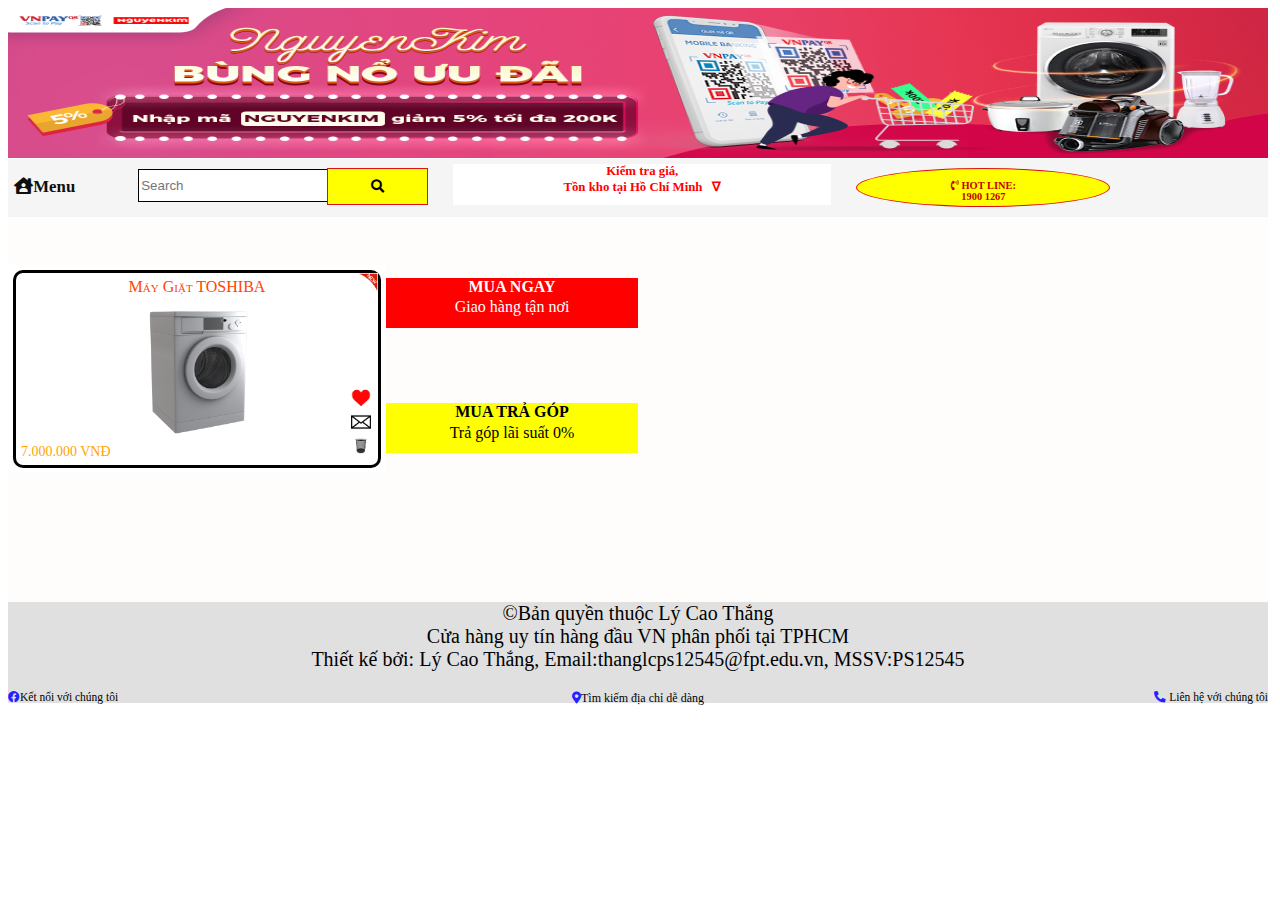
<file: HTML5/trangcon5.html>
<!DOCTYPE html>
<head>
<meta charset="utf-8"/>
<title>Sản Phẩm </title>
<link href="trangcon5.css" rel="stylesheet">
<link href="css/all.min.css"   rel="stylesheet" >

</head>
<body>
<div class="container">
       <header>
      
       <!-- <img src="images/header2.png"/>
       <div class="saleoff">
        <img  src="images/saleoff.png"/> -->
    </div>
 
        <div class="headeroption">
            <div style="color:white;padding: 0.4%;margin: 0.1%;">

          <ul class="menu">
        <li> <a href="1"><i class="fas fa-house-user fa-2x">Menu</i></a>
          <ul class="vmenu">
            <li><a href="https://www.nguyenkim.com/tu-lanh/">Tủ lạnh-Tủ đông</a></li> 
            <li><a href="https://www.nguyenkim.com/tivi-man-hinh-lcd/">Tivi</a></li>
            <li><a href="https://www.nguyenkim.com/may-giat/">Máy giặt</a></li>
            <li><a href="https://www.nguyenkim.com/may-tinh-xach-tay/">LapTop</a></li>
            
          </ul>
        </li>
        </ul>
            
   
         
            <input id="inputsearch" type="text"  placeholder="Search">
            <button id="btnSearch" type="text"  placeholder="Search">
                
                <i class="fas fa-search"></i>
            </button>
            
            <a id="hotline" type="text"  placeholder="Search">
               
                <p>
                
                    <i class="fas fa-phone-volume"></i>  
                    HOT LINE:
                    <br>
                    1900 1267
                </p>
                
               
            </a>
            

     <a id="optionmenu"><strong>Kiểm tra giá,
          <br>Tồn kho tại Hồ Chí Minh &nbsp; 
          
          
          &#8711; 
        
        </strong>  
      </a>

     
           

            </div>

          
          
           
           
            </div>

        
        </div>
      
        
       </header>

    
           



       </div>
<div>  
    
        <article>
            <div class="col-25">
                <div class="prod">
                  <div class="name"> Máy Giặt TOSHIBA</div>
                    <img class="image" src="images/maygiat2.png"/>
                      <div class="price"> 7.000.000 VNĐ </div>
                        <div class="icons">
                           <img src="images2/tim.png"width="20px"/>
                           <img src="images2/thu.png"width="20px"/>
                           <img src="images2/thungrac.jpg"width="20px"/>
                        </div>
                           <img class="new-icon" src="images2/icon.png"width="20px"/>
                </div> 
             </div>

             <div class="box1">
                 <center><a>MUA NGAY</a></center>
                 <center><p>Giao hàng tận nơi</p></center>
             </div>

             <div class="box2">
                <center><a>MUA TRẢ GÓP</a></center>
                <center><p>Trả góp lãi suất 0%</p></center>
            </div>

        </article>


        <!-- <aside>
          <br>
          Aside

          
        </aside> -->
</div>

<footer>

<div class="chu" > &copy;Bản quyền thuộc Lý Cao Thắng <br>
    Cửa hàng uy tín hàng đầu VN phân phối tại TPHCM<br>
    Thiết kế bởi: Lý Cao Thắng, Email:thanglcps12545@fpt.edu.vn, MSSV:PS12545  
    <div class="hinhanh">
      <i class="fab fa-facebook"></i>Kết nối với chúng tôi </div>
    <div class="hinhanh2"><i class="fas fa-map-marker-alt"></i>Tìm kiếm địa chỉ dễ dàng </div>
    <div class="hinhanh3"><i class="fas fa-phone-alt"></i> Liên hệ với chúng tôi </div>
     </div>

</footer>

</div>


</body>
</html>
</file>
<file: HTML Co Ban/index.css>
body{
    padding: 0px;
    margin: 0px;
}
.bocuc{
    max-width: 1260px;
    margin: 0 auto ;
}
div header{
    background-image: url('images2/anhbia.png');  
    background-size: 100% 100%;
    height:500px;
    padding-bottom: 30%;  
    color:white; 
    background-image: url('images/ngoisao2.png');
}
header img{
 padding:20px 20px ;
}
button {
    border: 2px solid white;
    height: 50px;
    font-size: 20px;
    background-color: black;
}
button a{
    text-decoration: none;
    color: white;
    padding: 10px;
}
button a:hover{
    color: yellow;
}

.hinhanh input{
    float: right;
   height: 10px;
   padding: 14px;
   margin: 14px;
}
.bocuc nav{
    min-height: 70px;
    width: 100%;
    float: left;
    background-image: url('images/anhbocuc.jpg');
}
.bocuc aside{
    min-height: 500px;
    width: 100%;
    background-color:red;
    float: left;
    background-image: url('images/ngoisao.jpg');
    
}
.bocuc article{
    min-height: 500px;
    width: 100%;
    background-color:yellow;
    float: left;
    background-image: url('images/ngoisao.jpg');
    
}
.bocuc main{
    min-height: 700px;
    width: 100%;
    background-color:yellow;
    float: left;
    background-image: url('images/ngoisao.jpg');
}
.bocuc main img{
    margin-left: 120px;
    opacity: 0.2;
    margin-top: 20px;
    height: 600px;

}
.bocuc footer{
    min-height: 500px;
    width: 100%;
    background-color:yellow;
    float: left;
    background-image: url('images/ngoisao.jpg');
}
footer img{
    height: 400px;
    margin-top: 0px;
    opacity: 0.3;
}

div.ggg{
    width: 400px;
    height: 200px;
    padding: 500x;
    margin-left: 700px;
    margin-top: -530px;
    border-radius: 7px;
    background-size:100% 100% ;
    background-image: url('images/series.png');
}
div.gggg{
    width: 200px;
    height: 150px;
    padding: 500x;
    margin-left: 700px;
    margin-top: 10px;
    border-radius: 7px;
    background-size:100% 100% ;
    background-image: url('images/starwars.png');
}

div.ggggg{
    width: 200px;
    height: 150px;
    padding: 500x;
    margin-left: 700px;
    margin-top: 10px;
    border-radius: 7px;
    background-size:100% 100% ;
    background-image: url('images/starwars2.png');
}
div.gggggg{
    width: 190px;
    height: 150px;
    padding: 500x;
    margin-left: 910px;
    margin-top: -310px;
    border-radius: 7px;
    background-size:100% 100% ;
    background-image: url('images/starwars3.png');
}
div.ggggggg{
    width: 190px;
    height: 150px;
    padding: 500x;
    margin-left: 910px;
    margin-top: 10px;
    border-radius: 7px;
    background-size:100% 100% ;
    background-image: url('images/banner.png');
}
div.thang{
    width: 450px;
    height: 400px;
    padding: 500x;
    margin-left: 240px;
    margin-top: -480px;
    border-radius: 7px;
    background-size:100% 100% ;
    background-image: url('images/anhgif.png');
}
div.thangg {
    color: white;
    width: 450px;
    height: 200px;
    padding: 500x;
    margin-left: 400px;
    margin-top: -450px;
    border-radius: 7px;
    background-size:100% 100% ;
}
div.thangg img{
    width: 50px;
    height: 50px;
    margin-top: -100px;
    margin: 20px;
}
div.thangg h2{
    margin-top: 120px;
    font-size: 20px;
}

.bocuc nav a{
    color: white;
    text-decoration: none;
    margin:  0px;
}
.bocuc nav a:hover{
    color: yellow;
    text-decoration: none;
}



.menu{
    margin:4px;
    padding: 10px;
    border-radius: 5px;
    list-style: none;
    height: 40px;
    font-size: 40px;
    
}
ul.menu>li>a{
    display:block;
    line-height: 40px;
    text-decoration: none;
    padding-left: 25px;
    color: white;
}
ul.menu>li>a:hover{
    color:#F6Ea41;
    font-weight:bolder;
}
ul.menu>li{
    float: left;
    margin:0 5px;
    position: relative;
}
ul.menu>li:hover>.vmenu{
    display: block;
}
.vmenu{
    margin:2px;
    padding:0px;
    border-radius: 10x;
    list-style: none;
    width: 300px;
    position: absolute;
    display: none;
    border-radius: 10px;
    border: 3px solid white;
}
.vmenu>li>a{
    display: block;
    line-height: 50px;
    border-bottom: 1px dotted red;
    text-decoration: none;
    font-variant: normal;
    padding-left: 10px;
    background: url('/images/anhgif.gif') no-repeat left center ;
    color: orangered;
    border: 1px solid black;
    background-color:black ;
    margin: 0px;
    padding: 0px;
    text-align: left;
    font-size: 30px;
}
.vmenu>li>a:hover{
    background: url('images/anhgif.gif')no-repeat left center; 
    background-color:orangered;
    color: yellow;
    font-weight: bolder;
    background-image: url('images/icon.png');
}


iframe{
    padding: 50px 50px 40px 30px;
}


div.box{
    width: 400px;
    height: 420px;
    padding: 0x;
    margin: 20px;
    border: 2px solid red;
    border-radius: 7px;
    box-shadow: 4px 4px 2px blueviolet;
    background-color: blue;
    background-size:100% 100% ;
    margin-top: 10px;
    background-image: url('images/banner.png');

}
div.box img {
    height: 396px;
    width: 396px;  
    
}
div.box button{
    padding: 0px;
    margin-top: 300px;
    margin-left: 70px;
    background-color: red;
    font-size: 20px;
    border-radius: 10px;
    border: 1px solid black; 
}
div.box button a{
  color: black;
}
div.box button:hover{
    background-color: yellow;
}
div.khung1{
    width: 620px;   
    height: 190px;
    border: 1px solid black;
    margin-top:18px ;
    margin-left: 100px;
    padding: 10px;
}

div.box2 img {
    height: 110px;
    width: 150px;
    margin-right: 250px;
    margin-top: 8px;
    float: left;
    
}  

div.box2{
    width: 520px;
    height: 130px;
    padding: 500x;
    margin-left: 600px;
    margin-top: -166px;
    border: 2px solid red;
    border-radius: 7px;
    box-shadow: 4px 4px 2px blueviolet;
    background-color: blue;
    background-size:100% 100% ;
    background-image: url('images/ngoisao.jpg');
}
div.box2:hover{
    background-image: url('images/anhbocuc.jpg');
}
div.box3 img {
    height: 110px;
    width: 150px;
    margin-right: 250px;
    margin-top: 8px;
    float: left;
    
}  
    
div.box3{
    width: 520px;
    height: 130px;
    padding: 500x;
    margin-left: 600px;
    margin-top: 16px;
    border: 2px solid red;
    border-radius: 7px;
    box-shadow: 4px 4px 2px blueviolet;
    background-size:100% 100% ;
    background-image: url('images/ngoisao.jpg');
}
div.box3:hover{
    background-image: url('images/anhbocuc.jpg');
}
h3{
   position: absolute;
   margin-left: 150px;
   font-size: 20px;
   color: white;
}
h5{
    position: absolute;
    margin-left: 140px;
    font-size: 16px;
    padding: 10px;
    color: white;
 }
 h3:hover{
     color: yellow;
 }
 h5:hover{
     color: yellow;
 }
 



 .video-container{
    position: relative;
    padding-bottom: 56.25%;
    padding-top: 30px;
    height: 0px;
    overflow: hidden;
    border:3px solid black;
    width: 1260px;
    background-image: url('images/ngoisao.jpg');
}
.video-container>iframe{
    position: absolute;
    top:0;
    left: 0;
    width: 100%;
    height: 100%;  
}
</file>
<file: HTML Co Ban/dangnhap.css>
body{
    background-color: black;
}
.bocuc{
    max-width: 1260px;
    margin: 0 auto;
    background-image: url('images/anhbocuc.jpg');
    }
.form-group{
    margin:  0px;
}
.form-control{
    width: 96%;
    padding: 5px;
    outline: none;
    border: 1px solid black;
    border-radius: 3px;
    font-size: 20px;
}
.form-group label{
    font-weight: bold;
    font-variant: small-caps;
    color: red;
    font-size: 20px;
}
.form-control:focus{
    background-color: yellow;
    box-shadow: 0 0 2px red;
    border: 1px solid yellow;
}
.form-button{
    padding: 8px 30px;
    outline:none;
    border: none;
    border-radius: 20px;
    font-weight: bold;
    background-color:red;
    color: rgb(1, 25, 45);
    box-shadow: inset 0 0 20px black;
    font-size: 20px;
    
}
.form-button:hover{
    color:rgb(34, 0, 255);
    box-shadow: inset 0 0 20px black;
    
}
.form-button:disabled{
    color: darkgray;
    box-shadow: inset 0 0 20px black;
   
}
label{
    font-weight: bold;
    color: red;
    font-size: 20px;
}
center{
    color: red;
    font-size: 30px;
    padding: 10px;
}

button {
    border: 2px solid white;
    height: 50px;
    font-size: 20px;
    background-color: black;
}
button a{
    text-decoration: none;
    color: white;
    padding: 10px;
}
button a:hover{
    color: yellow;
}
</file>
<file: HTML Co Ban/homepage.css>
body{
    padding: 0px;
    margin: 0px;
}
.bocuc{
    max-width: 1260px;
    margin: 0 auto ;
}
div header{
    background-image: url('images2/anhbia.png');  
    background-size: 100% 100%;
    height:0px;
    padding-bottom: 30%;  
    color:white; 
    background-image: url('images/ngoisao2.png');
}
header img{
 padding:20px 20px ;
}
button {
    border: 2px solid white;
    height: 50px;
    font-size: 20px;
    background-color: black;
}
button a{
    text-decoration: none;
    color: white;
    padding: 10px;
}
button a:hover{
    color: yellow;
}

.hinhanh input{
    float: right;
   height: 10px;
   padding: 14px;
   margin: 14px;
}
.bocuc nav{
    min-height: 70px;
    width: 100%;
    float: left;
    background-image: url('images/anhbocuc.jpg');
}
.bocuc aside{
    min-height: 1000px;
    width: 100%;
    background-color:red;
    float: left;
    background-image: url('images/ngoisao.jpg');
    
}
.bocuc article{
    min-height: 500px;
    width: 100%;
    background-color:yellow;
    float: left;
    background-image: url('images/homepage.png');
    
}
.bocuc nav a{
    color: white;
    text-decoration: none;
    margin:  0px;
}
.bocuc nav a:hover{
    color: yellow;
    text-decoration: none;
}
.menu{
    margin:4px;
    padding: 10px;
    border-radius: 5px;
    list-style: none;
    height: 40px;
    font-size: 40px;
    
}
ul.menu>li>a{
    display:block;
    line-height: 40px;
    text-decoration: none;
    padding-left: 25px;
    color: white;
}
ul.menu>li>a:hover{
    color:#F6Ea41;
    font-weight:bolder;
}
ul.menu>li{
    float: left;
    margin:0 5px;
    position: relative;
}
ul.menu>li:hover>.vmenu{
    display: block;
}
.vmenu{
    margin:2px;
    padding:0px;
    border-radius: 10x;
    list-style: none;
    width: 300px;
    position: absolute;
    display: none;
    border-radius: 10px;
    border: 3px solid white;
}
.vmenu>li>a{
    display: block;
    line-height: 50px;
    border-bottom: 1px dotted red;
    text-decoration: none;
    font-variant: normal;
    padding-left: 10px;
    background: url('/images/homepage.png') no-repeat left center ;
    color: orangered;
    border: 1px solid black;
    background-color:black ;
    margin: 0px;
    padding: 0px;
    text-align: left;
    font-size: 30px;
}
.vmenu>li>a:hover{
    background: url('images/anhgif.gif')no-repeat left center; 
    background-color:orangered;
    color: yellow;
    font-weight: bolder;
    background-image: url('images/icon.png');
}


iframe{
    padding: 50px 50px 40px 30px;
}


div.box{
    width: 400px;
    height: 420px;
    padding: 0x;
    margin: 20px;
    border: 2px solid red;
    border-radius: 7px;
    box-shadow: 4px 4px 2px blueviolet;
    background-color: blue;
    background-size:100% 100% ;
    margin-top: 10px;
    background-image: url('images/banner.png');

}
div.box img {
    height: 396px;
    width: 396px;  
    
}
div.box button{
    padding: 0px;
    margin-top: 300px;
    margin-left: 70px;
    background-color: red;
    font-size: 20px;
    border-radius: 10px;
    border: 1px solid black; 
}
div.box button a{
  color: black;
}
div.box button:hover{
    background-color: yellow;
}
div.khung1{
    width: 620px;   
    height: 190px;
    border: 1px solid black;
    margin-top:18px ;
    margin-left: 100px;
    padding: 10px;
}

div.box2 img {
    height: 110px;
    width: 150px;
    margin-right: 250px;
    margin-top: 8px;
    float: left;
    
}  

div.box2{
    width: 520px;
    height: 130px;
    margin-left: 20px;
    margin-top: 30px;
    border: 2px solid red;
    border-radius: 7px;
    box-shadow: 4px 4px 2px blueviolet;
    background-color: blue;
    background-size:100% 100% ;
    background-image: url('images/ngoisao.jpg');
}
div.box2:hover{
    background-image: url('images/anhbocuc.jpg');
}
div.box3 img {
    height: 110px;
    width: 150px;
    margin-right: 250px;
    margin-top: -810px;
    float: left;
    
}  
    
div.box3{
    width: 520px;
    height: 130px;
    padding: 500x;
    margin-left: 700px;
    margin-top: -950px;
    border: 2px solid red;
    border-radius: 7px;
    box-shadow: 4px 4px 2px blueviolet;
    background-size:100% 100% ;
    background-image: url('images/ngoisao.jpg');
    float: center;
}
div.box3:hover{
    background-image: url('images/anhbocuc.jpg');
}
h3{
   position: absolute;
   margin-left: 150px;
   font-size: 20px;
   color: white;
}
h5{
    position: absolute;
    margin-left: 140px;
    font-size: 16px;
    padding: 10px;
    color: white;
 }
 h3:hover{
     color: yellow;
 }
 h5:hover{
     color: yellow;
 }

 div.box4 img {
    height: 110px;
    width: 150px;
    margin-right: 250px;
    margin-top: -645px;
    float: left;
    
}  
    
div.box4{
    width: 520px;
    height: 130px;
    padding: 500x;
    margin-left: 700px;
    margin-top: 30px;
    border: 2px solid red;
    border-radius: 7px;
    box-shadow: 4px 4px 2px blueviolet;
    background-size:100% 100% ;
    background-image: url('images/ngoisao.jpg');
    float: center;
}
div.box4:hover{
    background-image: url('images/anhbocuc.jpg');
}
h3{
   position: absolute;
   margin-left: 150px;
   font-size: 20px;
   color: white;
}
h5{
    position: absolute;
    margin-left: 140px;
    font-size: 16px;
    padding: 10px;
    color: white;
 }
 h3:hover{
     color: yellow;
 }
 h5:hover{
     color: yellow;
 }

 h4{
    position: absolute;
    margin-left: 100px;
    font-size: 20px;
    color: white;
 }
 h6{
     position: absolute;
     margin-left: 90px;
     font-size: 16px;
     padding: 10px;
     color: white;
  }
  h4:hover{
      color: yellow;
  }
  h6:hover{
      color: yellow;
  }
</file>
<file: HTML Co Ban/thi.css>
body{
    margin: 0px;
    padding: 0px;
}
.bocuc{
    max-width: 1270px;
    margin: 0px;
    padding: 0px;
    
}
.bocuc header{
    width: 1270px;
    height: 300px;
    background-image: url('images/');
}
.bocuc nav{
    width: 1270px;
    height: 70px;
    background-color: burlywood;
}
.bocuc main{
    float: left;
    width: 75%;
    height: 500px;
    background-color: chartreuse;
}
.bocuc aside{
    float: right;
    width: 25%;
    height: 500px;
    background-color: crimson;
}
.bocuc article{
    float: left;
    width: 1270px;
    height: 400px;
    background-color: darkblue;
}

.bocuc footer{
    float: left;
    width: 1270px;
    height: 255px;
    background-color: black;
}

.hinhanh img{
 height: 30px;
 width: 30px;
 padding-right: 20px;
}
.button1 button{
    height: 50px;
    width: 120px;
    border: 2px solid white;
    color: red;
    font-size: 20px;
    margin-left: 570px;
    background-color: black;
}
.nhacnen audio{
   float: right;
   margin-top: -30px;
}
.banner img{
    height: 100px;
    width: 300px;
    margin-left: 480px;
}
.button1 button:hover{
background-color:yellow;
color:black;
}
.anhduoi img{
    opacity: 0.2;
    width: 1260px;
    height: 250px;
}
.chu h2{
    margin-top: -200px;
    color:white;
    text-align: center;
}
.chu h3{
    margin-left: 350px;
    color: white;
}
.chu h4{
    margin-left: 480px;
    color: white;
}

.icon img{
    height: 30px;
    width: 30px;
   padding-right: 200px;
   margin-left: 100px;
    
}
.icon a {
    color: white;
   margin-right: 50px;
}


.menu{
    margin:0px;
    padding: 10px;
    border-radius: 5px;
    list-style: none;
    height: 40px;
    font-size: 40px;
}
.menu li a{
    display:block;
    height: 40px;
    text-decoration: none;
    padding-left: 24px;
    color: white;
}
ul.menu>li>a:hover{
    color:#F6Ea41;
    font-weight:bolder;
}
ul.menu>li{
    float: left;
    margin:0 8px;
    position: relative;
}
ul.menu>li:hover>.vmenu{
    display: block;
}
.vmenu{
    margin:0px;
    padding:0px;
    border-radius: 10x;
    list-style: none;
    width: 220px;
    position: absolute;
    display: none;
    border-radius: 10px;
    border: 5px solid white;
}
.vmenu>li>a{
    display: block;
    height: 50px;
    text-decoration: none;
    padding-left: 10px;
    background: url('images/ngoisao.jpg') no-repeat left center ;
    color: orangered;
    border: 1px solid white;
    background-color:black ;
    margin: 0px;
    padding: 0px;
    text-align: left;
    font-size: 30px;
}
.vmenu>li>a:hover{
    background-color:orangered;
    color: yellow;
    font-weight: bolder;
    background-image: url('images/icon.png');
}

.ggg a button{
    height: 40px;
    width: 100px;
    float: right;
    margin-top: -42px;
    margin-right: 70px;
    background-color: black;
    color: red;
    border: 2px solid white;
    font-size: 20px;
}
.ggg a button:hover{
    background-color: yellow;
    color: black;
}
</file>
<file: HTML5/index.css>
body{
    margin: 0dp;
    padding: 0dp;
    max-width: 1260px;

}

header{
    background: #e4052b;
    /* height: 200px;

    min-height:290px;
    width: 100%; 
    max-width: 1260px; */

    width: 100%;
    min-height: 150px;
  
    
    
    background-image:
    /* url("images/saleoff2.gif"),  */
    url('images/banner3.png') ;
    
    background-repeat: no-repeat,repeat;
    background-size: 100% 100%;



    /* background-position: right  bottom,left -70px top;
     background-repeat: no-repeat,repeat; */  
}
/* nav{
    background: rgb(42, 110, 165);
    height: 30%;
    width: 100%;
} */
.banner{
    /* background: rgb(236, 3, 166); */
    height: 20%;
    width: 100%;
    max-width: 1260px;

 

}

article{
    min-height: 500px;
    background:	#F5F5F5;
    width: 75%;
    float: left;
    margin-top: -1%;
    
    

    
}
aside{
    min-height: 950.2px;
    background:	#eee8e8;
    width: 25%;
    float: left;
    margin-top: -1.2%;


    
}
footer{
    height: 100%;
    min-width: 150px;
    background: #E0E0E0;
    clear: both;
}

header img{
    width: 100%;
    max-height: 350px;
    height: 20%;
    
}
.saleoff{
    height: 10%;
    width: 10%;
    margin-top: -24%;
    margin-left: 92%;
    
}
.saleoff img{
    max-width: 70%;
}




.headeroption{
background:	#F5F5F5;
height: 5%;
min-height: 58px;
width: 100%;
margin-top: 0%;
position: relative;
}

#inputsearch{
    margin-left: 5%;
    width: 20%;
    position: absolute;
    height: 50%;
    margin-top: 0.4%;
    border: 1px solid black;
}

#optionmenu {
    margin-left: 30%;
    width: 30%;
    position: absolute;
    height: 70%;
    border: 0px solid rgb(8, 8, 8);
    background: rgb(255, 255, 255);
    text-align: center;
    font-size: 80%;
    font-style:normal;
    color: red;
    
}
#btnSearch{
    
    margin-left: 20%;
    width: 8%;
    position: absolute;
    height: 64%;
    margin-top: 0.32%;
    background:yellow;
    border: 0.2px solid  rgb(223, 16, 16);
    
}
#hotline{
    /* margin-left: 64.5%; */
    margin-left: 62%;
    width: 20%;
    position: absolute;
    height: 64%;
    margin-top: 0.32%;
    background:yellow;
    border: 1px solid  rgb(223, 16, 16);
    border-radius: 50%;
   
}
#hotline p{
    /* margin-left: 40%; */
    color: rgb(196, 0, 0);
    font-weight: bold;
    font-size: 65%;
    text-align: center;
    
}





.thang{
    font-size: 2%;
    width: 50%;
    height:20%;
    border: 1px solid black;
    border-radius:2% ;
    background-color: yellow;
}
.thang img{
    margin-left: 10%;
    
}


 



   /* .thangly{
    color: red;
    text-align: center;
    font-size: 5%;
    /* margin-top: -3.4%; */
    /* margin-top: 10%;
   } */ */
/* .lycaothang button{
    border-radius: 10px;
    
    border: 2px solid red;
} */
 .thang7  {
 margin-top: 0%;
 position: relative;
 

}
.thang7 input{
    height: 10%;
    min-height: 70px;
    width: 3%;
    position: absolute;
    margin-top: -19%;
    
}
#NEXT{
    margin-left: 90%;
    
    background-color: #A9A9A9;
    border: 1px solid #A9A9A9;
    color: white;
    
    
    
    
}
#NEXT:hover{
    letter-spacing: -5px;
    transition: all 280ms ease-in-out;
    background: #DCDCDC;
    

    
}
#PRE{
   margin-left: 4%;
   background-color: #A9A9A9;
    border: 1px solid #A9A9A9;
    color: white;
    
   

}
#PRE:hover{
    letter-spacing: 5px;
    transition: all 280ms ease-in-out;
    background: #DCDCDC;
}







.menu{
    margin:0%;
    padding: 0%;
    
    list-style: none;
    
 
    
}
ul.menu>li>a{
    display:block;
    line-height: 35px;
    text-decoration: none;
    font-size: 8.4px;
    margin-top: 12%;
    
    
   
    
    
    color: rgb(15, 15, 15);
}
ul.menu>li>a:hover{
    color:#fc0000;
    font-weight:bolder;
}
ul.menu>li{
    float: left;
    position: relative;
}
ul.menu>li:hover>.vmenu{
    display: block;
}
.vmenu{
    margin:0%;
    padding:0%;
    border-radius: 10%;
    list-style: none;
    /* width: 200px; */
    min-width:200px ;
    position: absolute;
    display: none;
    border-radius: 10px;
    border: 3px solid white;
}
.vmenu>li>a{
    display: block;
    line-height: 45px;
    border-bottom: 1px dotted red;
    text-decoration: none;
    font-variant: normal;
    
    background: url('/images/anhgif.gif') no-repeat left center ;
    color: orangered;
    border: 1px solid black;
    background-color:black ;
    margin: 0px;
    padding: 0px;
    text-align: left;
    font-size: 20px;
}
.vmenu>li>a:hover{
    background: url('images/anhgif.gif')no-repeat left center; 
    background-color:orangered;
    color: yellow;
    font-weight: bolder;
    background-image: url('images/icon.png');
}






div.chu{
    font-size: 20px;
    text-decoration:none;
    text-align: center;
    color: rgb(0, 0, 0);
    margin-top: 20px;
}
div.hinhanh{
    
    margin-top: 20px;
    text-align: left;
    font-size: 11.5px;
    height: 1px;
}
div.hinhanh2{
    text-align: center;
    font-size: 12px;
    height: 1px;
    margin-top: -1px;
}  
div.hinhanh3{
    text-align: right;
    font-size: 11.5px;
    margin-top: -1px; 
}  
div.chu i{
    color: rgb(34, 34, 255);
}


.box1{
    width: 20.4%;
    min-height: 250px;
    margin-left: 3.5%;
    background-color: rgb(255, 255, 255);
    float: left;
    margin-bottom: 50px;
    margin-top: 10px;
    transition: 0.6s;
    
  
}
.box1 a{
    
    font-size: 12px;
    font-weight: bold;
    text-shadow: 2px 2px 8px rgb(114, 107, 107);

    /* text-shadow: 2px 2px 5px black; */
}
.box1 h4{
    
    margin-left: 2%;
    margin-top: 10px;
    font-size: 8px;
}

.box1 p{
    margin-left: 4px;
    margin-top: -12px;
    font-weight: bold;
    font-size: 10px;
    
}
.box1:hover{
    /* background: black; */
    /* min-height: 200px;
    min-width: 200px; */

    margin-top: -2px;
    transition: 0.6s;
}




@media screen and (max-width: 500px){
    article{
        width: 100%;
    }
    aside{
        display: none;
    }
}

@media screen and (max-width: 500px){
    .box1{
        width: 350px;
    }
}

aside h2{
    color: red;
}
#phone{
    margin-left: 1%;
}
aside button{
    background: red;
    min-height: 50px;
    border: 1px solid white;
    color: white;
}
aside button:hover{
    background: yellow;
    color: black;
}
.hinhaside{
   
    min-height: 500px;
    width: 100%;
    background: red;
    background-image: url('images/header.gif');
    background-size: 100% 100%;
    background-repeat: no-repeat;

}

.hinhaside2{
    min-height: 100px;
    width: 100%;
    
    background-image: url('images/aside.png');
    background-size: 100% 100%;
}
</file>
<file: HTML5/trangcon1.css>
body{
    margin: 0dp;
    padding: 0dp;
    max-width: 1260px;

}

header{
    background: #e4052b;
    /* height: 200px;

    min-height:290px;
    width: 100%; 
    max-width: 1260px; */

    width: 100%;
    min-height: 150px;
  
    
    
    background-image:
    /* url("images/saleoff2.gif"),  */
    url('images/banner3.png') ;
    
    background-repeat: no-repeat,repeat;
    background-size: 100% 100%;



    /* background-position: right  bottom,left -70px top;
     background-repeat: no-repeat,repeat; */  
}
/* nav{
    background: rgb(42, 110, 165);
    height: 30%;
    width: 100%;
} */
.banner{
    /* background: rgb(236, 3, 166); */
    height: 20%;
    width: 100%;
    max-width: 1260px;

}

article{
    min-height: 400px;
    background:	#fffcfc;
    width: 100%;
    float: left;
    margin-top: -1.2%;
    
    

    
}
/* aside{
    min-height: 798.2px;
    background:	#eee8e8;
    width: 25%;
    float: left;
    margin-top: -1.2%;


    
} */
footer{
    height: 100%;
    min-width: 150px;
    background: #E0E0E0;
    clear: both;
}

header img{
    width: 100%;
    max-height: 350px;
    height: 20%;
    
}
.saleoff{
    height: 10%;
    width: 10%;
    margin-top: -24%;
    margin-left: 92%;
    
}
.saleoff img{
    max-width: 70%;
}




.headeroption{
background:	#F5F5F5;
height: 5%;
min-height: 58px;
width: 100%;
margin-top: 0%;
position: relative;
}

#inputsearch{
    margin-left: 5%;
    width: 20%;
    position: absolute;
    height: 50%;
    margin-top: 0.4%;
    border: 1px solid black;
}

#optionmenu {
    margin-left: 30%;
    width: 30%;
    position: absolute;
    height: 70%;
    border: 0px solid rgb(8, 8, 8);
    background: rgb(255, 255, 255);
    text-align: center;
    font-size: 80%;
    font-style:normal;
    color: red;
    
}
#btnSearch{
    
    margin-left: 20%;
    width: 8%;
    position: absolute;
    height: 64%;
    margin-top: 0.32%;
    background:yellow;
    border: 0.2px solid  rgb(223, 16, 16);
    
}
#hotline{
    /* margin-left: 64.5%; */
    margin-left: 62%;
    width: 20%;
    position: absolute;
    height: 64%;
    margin-top: 0.32%;
    background:yellow;
    border: 1px solid  rgb(223, 16, 16);
    border-radius: 50%;
   
}
#hotline p{
    /* margin-left: 40%; */
    color: rgb(196, 0, 0);
    font-weight: bold;
    font-size: 65%;
    text-align: center;
    
}





.thang{
    font-size: 2%;
    width: 50%;
    height:20%;
    border: 1px solid black;
    border-radius:2% ;
    background-color: yellow;
}
.thang img{
    margin-left: 10%;
    
}


 



   /* .thangly{
    color: red;
    text-align: center;
    font-size: 5%;
    /* margin-top: -3.4%; */
    /* margin-top: 10%;
   } */ */
/* .lycaothang button{
    border-radius: 10px;
    
    border: 2px solid red;
} */
 .thang7  {
 margin-top: 0%;
 position: relative;

}
.thang7 input{
    height: 10%;
    min-height: 70px;
    width: 3%;
    position: absolute;
    margin-top: -19%;
    
}
#NEXT{
    margin-left: 90%;
    
    background-color: #A9A9A9;
    border: 1px solid #A9A9A9;
    color: white;
    
    
    
    
}
#NEXT:hover{
    letter-spacing: -5px;
    transition: all 280ms ease-in-out;
    background: #DCDCDC;
    

    
}
#PRE{
   margin-left: 4%;
   background-color: #A9A9A9;
    border: 1px solid #A9A9A9;
    color: white;
    
   

}
#PRE:hover{
    letter-spacing: 5px;
    transition: all 280ms ease-in-out;
    background: #DCDCDC;
}







.menu{
    margin:0%;
    padding: 0%;
    
    list-style: none;
    
 
    
}
ul.menu>li>a{
    display:block;
    line-height: 35px;
    text-decoration: none;
    font-size: 8.4px;
    margin-top: 12%;
    
    
   
    
    
    color: rgb(15, 15, 15);
}
ul.menu>li>a:hover{
    color:#fc0000;
    font-weight:bolder;
}
ul.menu>li{
    float: left;
    position: relative;
}
ul.menu>li:hover>.vmenu{
    display: block;
}
.vmenu{
    margin:0%;
    padding:0%;
    border-radius: 10%;
    list-style: none;
    /* width: 200px; */
    min-width:200px ;
    position: absolute;
    display: none;
    border-radius: 10px;
    border: 3px solid white;
}
.vmenu>li>a{
    display: block;
    line-height: 45px;
    border-bottom: 1px dotted red;
    text-decoration: none;
    font-variant: normal;
    
    background: url('/images/anhgif.gif') no-repeat left center ;
    color: orangered;
    border: 1px solid black;
    background-color:black ;
    margin: 0px;
    padding: 0px;
    text-align: left;
    font-size: 20px;
}
.vmenu>li>a:hover{
    background: url('images/anhgif.gif')no-repeat left center; 
    background-color:orangered;
    color: yellow;
    font-weight: bolder;
    background-image: url('images/icon.png');
}






div.chu{
    font-size: 20px;
    text-decoration:none;
    text-align: center;
    color: rgb(0, 0, 0);
    margin-top: 20px;
}
div.hinhanh{
    
    margin-top: 20px;
    text-align: left;
    font-size: 11.5px;
    height: 1px;
}
div.hinhanh2{
    text-align: center;
    font-size: 12px;
    height: 1px;
    margin-top: -1px;
}  
div.hinhanh3{
    text-align: right;
    font-size: 11.5px;
    margin-top: -1px; 
}  
div.chu i{
    color: rgb(34, 34, 255);
}







@media screen and (max-width: 500px){
    article{
        width: 100%;
    }
    aside{
        display: none;
    }
}

.col-25{
    width: 30%;
    float: left;
    background: white;
    margin-top: 5%;
    

}
.prod{
    border-radius: 10px;
    
    margin: 5px;
    padding: 5px;
    text-align: center;
    position: relative;
    border:3px solid black
}
.prod>.name{
    font-variant: small-caps;
    color: orangered;
}
.prod>.image{
    max-width: 98%;
    height: 150px;
    margin-bottom: 10px;
}
.prod>.price{
    position: absolute;
    left: 5px;
    bottom: 5px;
    font-family: Impact;
    font-size: 15px;
    color: orange;
}
.prod>.icons{
    position: absolute;
    right: 5px;
    bottom: 5px;
    width: 25px;
}
.prod>.new-icon{
    position: absolute;
    top: 0px;
    right: 0px;
}

.box1{
    min-height: 50px;
    max-width: 20%;
    background-color: red;
    
    margin-left: 30%;
    margin-top: 6%;
   
}
.box1 a{
color: white;
font-weight: bold;
}

.box1 p{
    color: white;
    margin-top: 1%;
    }

.box2{
    min-height: 50px;
    max-width: 20%;
    background-color: yellow;

    margin-left: 30%;
    margin-top: 6%;
   
}
.box2 a{
    font-weight: bold;
    color: black;
    }
    
    .box2 p{
        color: black;
        margin-top: 1%;
        }
</file>
<file: HTML5/trangcon2.css>
body{
    margin: 0dp;
    padding: 0dp;
    max-width: 1260px;

}

header{
    background: #e4052b;
    /* height: 200px;

    min-height:290px;
    width: 100%; 
    max-width: 1260px; */

    width: 100%;
    min-height: 150px;
  
    
    
    background-image:
    /* url("images/saleoff2.gif"),  */
    url('images/banner3.png') ;
    
    background-repeat: no-repeat,repeat;
    background-size: 100% 100%;



    /* background-position: right  bottom,left -70px top;
     background-repeat: no-repeat,repeat; */  
}
/* nav{
    background: rgb(42, 110, 165);
    height: 30%;
    width: 100%;
} */
.banner{
    /* background: rgb(236, 3, 166); */
    height: 20%;
    width: 100%;
    max-width: 1260px;

}

article{
    min-height: 400px;
    background:	#fffcfc;
    width: 100%;
    float: left;
    margin-top: -1.2%;
    
    

    
}
/* aside{
    min-height: 798.2px;
    background:	#eee8e8;
    width: 25%;
    float: left;
    margin-top: -1.2%;


    
} */
footer{
    height: 100%;
    min-width: 150px;
    background: #E0E0E0;
    clear: both;
}

header img{
    width: 100%;
    max-height: 350px;
    height: 20%;
    
}
.saleoff{
    height: 10%;
    width: 10%;
    margin-top: -24%;
    margin-left: 92%;
    
}
.saleoff img{
    max-width: 70%;
}




.headeroption{
background:	#F5F5F5;
height: 5%;
min-height: 58px;
width: 100%;
margin-top: 0%;
position: relative;
}

#inputsearch{
    margin-left: 5%;
    width: 20%;
    position: absolute;
    height: 50%;
    margin-top: 0.4%;
    border: 1px solid black;
}

#optionmenu {
    margin-left: 30%;
    width: 30%;
    position: absolute;
    height: 70%;
    border: 0px solid rgb(8, 8, 8);
    background: rgb(255, 255, 255);
    text-align: center;
    font-size: 80%;
    font-style:normal;
    color: red;
    
}
#btnSearch{
    
    margin-left: 20%;
    width: 8%;
    position: absolute;
    height: 64%;
    margin-top: 0.32%;
    background:yellow;
    border: 0.2px solid  rgb(223, 16, 16);
    
}
#hotline{
    /* margin-left: 64.5%; */
    margin-left: 62%;
    width: 20%;
    position: absolute;
    height: 64%;
    margin-top: 0.32%;
    background:yellow;
    border: 1px solid  rgb(223, 16, 16);
    border-radius: 50%;
   
}
#hotline p{
    /* margin-left: 40%; */
    color: rgb(196, 0, 0);
    font-weight: bold;
    font-size: 65%;
    text-align: center;
    
}





.thang{
    font-size: 2%;
    width: 50%;
    height:20%;
    border: 1px solid black;
    border-radius:2% ;
    background-color: yellow;
}
.thang img{
    margin-left: 10%;
    
}


 



   /* .thangly{
    color: red;
    text-align: center;
    font-size: 5%;
    /* margin-top: -3.4%; */
    /* margin-top: 10%;
   } */ */
/* .lycaothang button{
    border-radius: 10px;
    
    border: 2px solid red;
} */
 .thang7  {
 margin-top: 0%;
 position: relative;

}
.thang7 input{
    height: 10%;
    min-height: 70px;
    width: 3%;
    position: absolute;
    margin-top: -19%;
    
}
#NEXT{
    margin-left: 90%;
    
    background-color: #A9A9A9;
    border: 1px solid #A9A9A9;
    color: white;
    
    
    
    
}
#NEXT:hover{
    letter-spacing: -5px;
    transition: all 280ms ease-in-out;
    background: #DCDCDC;
    

    
}
#PRE{
   margin-left: 4%;
   background-color: #A9A9A9;
    border: 1px solid #A9A9A9;
    color: white;
    
   

}
#PRE:hover{
    letter-spacing: 5px;
    transition: all 280ms ease-in-out;
    background: #DCDCDC;
}







.menu{
    margin:0%;
    padding: 0%;
    
    list-style: none;
    
 
    
}
ul.menu>li>a{
    display:block;
    line-height: 35px;
    text-decoration: none;
    font-size: 8.4px;
    margin-top: 12%;
    
    
   
    
    
    color: rgb(15, 15, 15);
}
ul.menu>li>a:hover{
    color:#fc0000;
    font-weight:bolder;
}
ul.menu>li{
    float: left;
    position: relative;
}
ul.menu>li:hover>.vmenu{
    display: block;
}
.vmenu{
    margin:0%;
    padding:0%;
    border-radius: 10%;
    list-style: none;
    /* width: 200px; */
    min-width:200px ;
    position: absolute;
    display: none;
    border-radius: 10px;
    border: 3px solid white;
}
.vmenu>li>a{
    display: block;
    line-height: 45px;
    border-bottom: 1px dotted red;
    text-decoration: none;
    font-variant: normal;
    
    background: url('/images/anhgif.gif') no-repeat left center ;
    color: orangered;
    border: 1px solid black;
    background-color:black ;
    margin: 0px;
    padding: 0px;
    text-align: left;
    font-size: 20px;
}
.vmenu>li>a:hover{
    background: url('images/anhgif.gif')no-repeat left center; 
    background-color:orangered;
    color: yellow;
    font-weight: bolder;
    background-image: url('images/icon.png');
}






div.chu{
    font-size: 20px;
    text-decoration:none;
    text-align: center;
    color: rgb(0, 0, 0);
    margin-top: 20px;
}
div.hinhanh{
    
    margin-top: 20px;
    text-align: left;
    font-size: 11.5px;
    height: 1px;
}
div.hinhanh2{
    text-align: center;
    font-size: 12px;
    height: 1px;
    margin-top: -1px;
}  
div.hinhanh3{
    text-align: right;
    font-size: 11.5px;
    margin-top: -1px; 
}  
div.chu i{
    color: rgb(34, 34, 255);
}







@media screen and (max-width: 500px){
    article{
        width: 100%;
    }
    aside{
        display: none;
    }
}

.col-25{
    width: 30%;
    float: left;
    background: white;
    margin-top: 5%;

}
.prod{
    border-radius: 10px;
    
    margin: 5px;
    padding: 5px;
    text-align: center;
    position: relative;
    border:3px solid black
}
.prod>.name{
    font-variant: small-caps;
    color: orangered;
}
.prod>.image{
    max-width: 98%;
    height: 150px;
    margin-bottom: 10px;
}
.prod>.price{
    position: absolute;
    left: 5px;
    bottom: 5px;
    font-family: Impact;
    font-size: 15px;
    color: orange;
}
.prod>.icons{
    position: absolute;
    right: 5px;
    bottom: 5px;
    width: 25px;
}
.prod>.new-icon{
    position: absolute;
    top: 0px;
    right: 0px;
}

.box1{
    min-height: 50px;
    max-width: 20%;
    background-color: red;
    
    margin-left: 30%;
    margin-top: 6%;
   
}
.box1 a{
color: white;
font-weight: bold;
}

.box1 p{
    color: white;
    margin-top: 1%;
    }

.box2{
    min-height: 50px;
    max-width: 20%;
    background-color: yellow;

    margin-left: 30%;
    margin-top: 6%;
   
}
.box2 a{
    font-weight: bold;
    color: black;
    }
    
    .box2 p{
        color: black;
        margin-top: 1%;
        }
</file>
<file: HTML5/trangcon3.css>
body{
    margin: 0dp;
    padding: 0dp;
    max-width: 1260px;

}

header{
    background: #e4052b;
    /* height: 200px;

    min-height:290px;
    width: 100%; 
    max-width: 1260px; */

    width: 100%;
    min-height: 150px;
  
    
    
    background-image:
    /* url("images/saleoff2.gif"),  */
    url('images/banner3.png') ;
    
    background-repeat: no-repeat,repeat;
    background-size: 100% 100%;



    /* background-position: right  bottom,left -70px top;
     background-repeat: no-repeat,repeat; */  
}
/* nav{
    background: rgb(42, 110, 165);
    height: 30%;
    width: 100%;
} */
.banner{
    /* background: rgb(236, 3, 166); */
    height: 20%;
    width: 100%;
    max-width: 1260px;

}

article{
    min-height: 400px;
    background:	#fffcfc;
    width: 100%;
    float: left;
    margin-top: -1.2%;
    
    

    
}
/* aside{
    min-height: 798.2px;
    background:	#eee8e8;
    width: 25%;
    float: left;
    margin-top: -1.2%;


    
} */
footer{
    height: 100%;
    min-width: 150px;
    background: #E0E0E0;
    clear: both;
}

header img{
    width: 100%;
    max-height: 350px;
    height: 20%;
    
}
.saleoff{
    height: 10%;
    width: 10%;
    margin-top: -24%;
    margin-left: 92%;
    
}
.saleoff img{
    max-width: 70%;
}




.headeroption{
background:	#F5F5F5;
height: 5%;
min-height: 58px;
width: 100%;
margin-top: 0%;
position: relative;
}

#inputsearch{
    margin-left: 5%;
    width: 20%;
    position: absolute;
    height: 50%;
    margin-top: 0.4%;
    border: 1px solid black;
}

#optionmenu {
    margin-left: 30%;
    width: 30%;
    position: absolute;
    height: 70%;
    border: 0px solid rgb(8, 8, 8);
    background: rgb(255, 255, 255);
    text-align: center;
    font-size: 80%;
    font-style:normal;
    color: red;
    
}
#btnSearch{
    
    margin-left: 20%;
    width: 8%;
    position: absolute;
    height: 64%;
    margin-top: 0.32%;
    background:yellow;
    border: 0.2px solid  rgb(223, 16, 16);
    
}
#hotline{
    /* margin-left: 64.5%; */
    margin-left: 62%;
    width: 20%;
    position: absolute;
    height: 64%;
    margin-top: 0.32%;
    background:yellow;
    border: 1px solid  rgb(223, 16, 16);
    border-radius: 50%;
   
}
#hotline p{
    /* margin-left: 40%; */
    color: rgb(196, 0, 0);
    font-weight: bold;
    font-size: 65%;
    text-align: center;
    
}





.thang{
    font-size: 2%;
    width: 50%;
    height:20%;
    border: 1px solid black;
    border-radius:2% ;
    background-color: yellow;
}
.thang img{
    margin-left: 10%;
    
}


 



   /* .thangly{
    color: red;
    text-align: center;
    font-size: 5%;
    /* margin-top: -3.4%; */
    /* margin-top: 10%;
   } */ */
/* .lycaothang button{
    border-radius: 10px;
    
    border: 2px solid red;
} */
 .thang7  {
 margin-top: 0%;
 position: relative;

}
.thang7 input{
    height: 10%;
    min-height: 70px;
    width: 3%;
    position: absolute;
    margin-top: -19%;
    
}
#NEXT{
    margin-left: 90%;
    
    background-color: #A9A9A9;
    border: 1px solid #A9A9A9;
    color: white;
    
    
    
    
}
#NEXT:hover{
    letter-spacing: -5px;
    transition: all 280ms ease-in-out;
    background: #DCDCDC;
    

    
}
#PRE{
   margin-left: 4%;
   background-color: #A9A9A9;
    border: 1px solid #A9A9A9;
    color: white;
    
   

}
#PRE:hover{
    letter-spacing: 5px;
    transition: all 280ms ease-in-out;
    background: #DCDCDC;
}







.menu{
    margin:0%;
    padding: 0%;
    
    list-style: none;
    
 
    
}
ul.menu>li>a{
    display:block;
    line-height: 35px;
    text-decoration: none;
    font-size: 8.4px;
    margin-top: 12%;
    
    
   
    
    
    color: rgb(15, 15, 15);
}
ul.menu>li>a:hover{
    color:#fc0000;
    font-weight:bolder;
}
ul.menu>li{
    float: left;
    position: relative;
}
ul.menu>li:hover>.vmenu{
    display: block;
}
.vmenu{
    margin:0%;
    padding:0%;
    border-radius: 10%;
    list-style: none;
    /* width: 200px; */
    min-width:200px ;
    position: absolute;
    display: none;
    border-radius: 10px;
    border: 3px solid white;
}
.vmenu>li>a{
    display: block;
    line-height: 45px;
    border-bottom: 1px dotted red;
    text-decoration: none;
    font-variant: normal;
    
    background: url('/images/anhgif.gif') no-repeat left center ;
    color: orangered;
    border: 1px solid black;
    background-color:black ;
    margin: 0px;
    padding: 0px;
    text-align: left;
    font-size: 20px;
}
.vmenu>li>a:hover{
    background: url('images/anhgif.gif')no-repeat left center; 
    background-color:orangered;
    color: yellow;
    font-weight: bolder;
    background-image: url('images/icon.png');
}






div.chu{
    font-size: 20px;
    text-decoration:none;
    text-align: center;
    color: rgb(0, 0, 0);
    margin-top: 20px;
}
div.hinhanh{
    
    margin-top: 20px;
    text-align: left;
    font-size: 11.5px;
    height: 1px;
}
div.hinhanh2{
    text-align: center;
    font-size: 12px;
    height: 1px;
    margin-top: -1px;
}  
div.hinhanh3{
    text-align: right;
    font-size: 11.5px;
    margin-top: -1px; 
}  
div.chu i{
    color: rgb(34, 34, 255);
}







@media screen and (max-width: 500px){
    article{
        width: 100%;
    }
    aside{
        display: none;
    }
}

.col-25{
    width: 30%;
    float: left;
    background: white;
    margin-top: 5%;

}
.prod{
    border-radius: 10px;
    
    margin: 5px;
    padding: 5px;
    text-align: center;
    position: relative;
    border:3px solid black
}
.prod>.name{
    font-variant: small-caps;
    color: orangered;
}
.prod>.image{
    max-width: 98%;
    height: 150px;
    margin-bottom: 10px;
}
.prod>.price{
    position: absolute;
    left: 5px;
    bottom: 5px;
    font-family: Impact;
    font-size: 14px;
    color: orange;
}
.prod>.icons{
    position: absolute;
    right: 5px;
    bottom: 5px;
    width: 25px;
}
.prod>.new-icon{
    position: absolute;
    top: 0px;
    right: 0px;
}

.box1{
    min-height: 50px;
    max-width: 20%;
    background-color: red;
    
    margin-left: 30%;
    margin-top: 6%;
   
}
.box1 a{
color: white;
font-weight: bold;
}

.box1 p{
    color: white;
    margin-top: 1%;
    }

.box2{
    min-height: 50px;
    max-width: 20%;
    background-color: yellow;

    margin-left: 30%;
    margin-top: 6%;
   
}
.box2 a{
    font-weight: bold;
    color: black;
    }
    
    .box2 p{
        color: black;
        margin-top: 1%;
        }
</file>
<file: HTML5/trangcon4.css>
body{
    margin: 0dp;
    padding: 0dp;
    max-width: 1260px;

}

header{
    background: #e4052b;
    /* height: 200px;

    min-height:290px;
    width: 100%; 
    max-width: 1260px; */

    width: 100%;
    min-height: 150px;
  
    
    
    background-image:
    /* url("images/saleoff2.gif"),  */
    url('images/banner3.png') ;
    
    background-repeat: no-repeat,repeat;
    background-size: 100% 100%;



    /* background-position: right  bottom,left -70px top;
     background-repeat: no-repeat,repeat; */  
}
/* nav{
    background: rgb(42, 110, 165);
    height: 30%;
    width: 100%;
} */
.banner{
    /* background: rgb(236, 3, 166); */
    height: 20%;
    width: 100%;
    max-width: 1260px;

}

article{
    min-height: 400px;
    background:	#fffcfc;
    width: 100%;
    float: left;
    margin-top: -1.2%;
    
    

    
}
/* aside{
    min-height: 798.2px;
    background:	#eee8e8;
    width: 25%;
    float: left;
    margin-top: -1.2%;


    
} */
footer{
    height: 100%;
    min-width: 150px;
    background: #E0E0E0;
    clear: both;
}

header img{
    width: 100%;
    max-height: 350px;
    height: 20%;
    
}
.saleoff{
    height: 10%;
    width: 10%;
    margin-top: -24%;
    margin-left: 92%;
    
}
.saleoff img{
    max-width: 70%;
}




.headeroption{
background:	#F5F5F5;
height: 5%;
min-height: 58px;
width: 100%;
margin-top: 0%;
position: relative;
}

#inputsearch{
    margin-left: 5%;
    width: 20%;
    position: absolute;
    height: 50%;
    margin-top: 0.4%;
    border: 1px solid black;
}

#optionmenu {
    margin-left: 30%;
    width: 30%;
    position: absolute;
    height: 70%;
    border: 0px solid rgb(8, 8, 8);
    background: rgb(255, 255, 255);
    text-align: center;
    font-size: 80%;
    font-style:normal;
    color: red;
    
}
#btnSearch{
    
    margin-left: 20%;
    width: 8%;
    position: absolute;
    height: 64%;
    margin-top: 0.32%;
    background:yellow;
    border: 0.2px solid  rgb(223, 16, 16);
    
}
#hotline{
    /* margin-left: 64.5%; */
    margin-left: 62%;
    width: 20%;
    position: absolute;
    height: 64%;
    margin-top: 0.32%;
    background:yellow;
    border: 1px solid  rgb(223, 16, 16);
    border-radius: 50%;
   
}
#hotline p{
    /* margin-left: 40%; */
    color: rgb(196, 0, 0);
    font-weight: bold;
    font-size: 65%;
    text-align: center;
    
}





.thang{
    font-size: 2%;
    width: 50%;
    height:20%;
    border: 1px solid black;
    border-radius:2% ;
    background-color: yellow;
}
.thang img{
    margin-left: 10%;
    
}


 



   /* .thangly{
    color: red;
    text-align: center;
    font-size: 5%;
    /* margin-top: -3.4%; */
    /* margin-top: 10%;
   } */ */
/* .lycaothang button{
    border-radius: 10px;
    
    border: 2px solid red;
} */
 .thang7  {
 margin-top: 0%;
 position: relative;

}
.thang7 input{
    height: 10%;
    min-height: 70px;
    width: 3%;
    position: absolute;
    margin-top: -19%;
    
}
#NEXT{
    margin-left: 90%;
    
    background-color: #A9A9A9;
    border: 1px solid #A9A9A9;
    color: white;
    
    
    
    
}
#NEXT:hover{
    letter-spacing: -5px;
    transition: all 280ms ease-in-out;
    background: #DCDCDC;
    

    
}
#PRE{
   margin-left: 4%;
   background-color: #A9A9A9;
    border: 1px solid #A9A9A9;
    color: white;
    
   

}
#PRE:hover{
    letter-spacing: 5px;
    transition: all 280ms ease-in-out;
    background: #DCDCDC;
}







.menu{
    margin:0%;
    padding: 0%;
    
    list-style: none;
    
 
    
}
ul.menu>li>a{
    display:block;
    line-height: 35px;
    text-decoration: none;
    font-size: 8.4px;
    margin-top: 12%;
    
    
   
    
    
    color: rgb(15, 15, 15);
}
ul.menu>li>a:hover{
    color:#fc0000;
    font-weight:bolder;
}
ul.menu>li{
    float: left;
    position: relative;
}
ul.menu>li:hover>.vmenu{
    display: block;
}
.vmenu{
    margin:0%;
    padding:0%;
    border-radius: 10%;
    list-style: none;
    /* width: 200px; */
    min-width:200px ;
    position: absolute;
    display: none;
    border-radius: 10px;
    border: 3px solid white;
}
.vmenu>li>a{
    display: block;
    line-height: 45px;
    border-bottom: 1px dotted red;
    text-decoration: none;
    font-variant: normal;
    
    background: url('/images/anhgif.gif') no-repeat left center ;
    color: orangered;
    border: 1px solid black;
    background-color:black ;
    margin: 0px;
    padding: 0px;
    text-align: left;
    font-size: 20px;
}
.vmenu>li>a:hover{
    background: url('images/anhgif.gif')no-repeat left center; 
    background-color:orangered;
    color: yellow;
    font-weight: bolder;
    background-image: url('images/icon.png');
}






div.chu{
    font-size: 20px;
    text-decoration:none;
    text-align: center;
    color: rgb(0, 0, 0);
    margin-top: 20px;
}
div.hinhanh{
    
    margin-top: 20px;
    text-align: left;
    font-size: 11.5px;
    height: 1px;
}
div.hinhanh2{
    text-align: center;
    font-size: 12px;
    height: 1px;
    margin-top: -1px;
}  
div.hinhanh3{
    text-align: right;
    font-size: 11.5px;
    margin-top: -1px; 
}  
div.chu i{
    color: rgb(34, 34, 255);
}







@media screen and (max-width: 500px){
    article{
        width: 100%;
    }
    aside{
        display: none;
    }
}

.col-25{
    width: 30%;
    float: left;
    background: white;
    margin-top: 5%;

}
.prod{
    border-radius: 10px;
    
    margin: 5px;
    padding: 5px;
    text-align: center;
    position: relative;
    border:3px solid black
}
.prod>.name{
    font-variant: small-caps;
    color: orangered;
}
.prod>.image{
    max-width: 98%;
    height: 150px;
    margin-bottom: 10px;
}
.prod>.price{
    position: absolute;
    left: 5px;
    bottom: 5px;
    font-family: Impact;
    font-size: 14px;
    color: orange;
}
.prod>.icons{
    position: absolute;
    right: 5px;
    bottom: 5px;
    width: 25px;
}
.prod>.new-icon{
    position: absolute;
    top: 0px;
    right: 0px;
}

.box1{
    min-height: 50px;
    max-width: 20%;
    background-color: red;
    
    margin-left: 30%;
    margin-top: 6%;
   
}
.box1 a{
color: white;
font-weight: bold;
}

.box1 p{
    color: white;
    margin-top: 1%;
    }

.box2{
    min-height: 50px;
    max-width: 20%;
    background-color: yellow;

    margin-left: 30%;
    margin-top: 6%;
   
}
.box2 a{
    font-weight: bold;
    color: black;
    }
    
    .box2 p{
        color: black;
        margin-top: 1%;
        }
</file>
<file: HTML5/trangcon5.css>
body{
    margin: 0dp;
    padding: 0dp;
    max-width: 1260px;

}

header{
    background: #e4052b;
    /* height: 200px;

    min-height:290px;
    width: 100%; 
    max-width: 1260px; */

    width: 100%;
    min-height: 150px;
  
    
    
    background-image:
    /* url("images/saleoff2.gif"),  */
    url('images/banner3.png') ;
    
    background-repeat: no-repeat,repeat;
    background-size: 100% 100%;



    /* background-position: right  bottom,left -70px top;
     background-repeat: no-repeat,repeat; */  
}
/* nav{
    background: rgb(42, 110, 165);
    height: 30%;
    width: 100%;
} */
.banner{
    /* background: rgb(236, 3, 166); */
    height: 20%;
    width: 100%;
    max-width: 1260px;

}

article{
    min-height: 400px;
    background:	#fffcfc;
    width: 100%;
    float: left;
    margin-top: -1.2%;
    
    

    
}
/* aside{
    min-height: 798.2px;
    background:	#eee8e8;
    width: 25%;
    float: left;
    margin-top: -1.2%;


    
} */
footer{
    height: 100%;
    min-width: 150px;
    background: #E0E0E0;
    clear: both;
}

header img{
    width: 100%;
    max-height: 350px;
    height: 20%;
    
}
.saleoff{
    height: 10%;
    width: 10%;
    margin-top: -24%;
    margin-left: 92%;
    
}
.saleoff img{
    max-width: 70%;
}




.headeroption{
background:	#F5F5F5;
height: 5%;
min-height: 58px;
width: 100%;
margin-top: 0%;
position: relative;
}

#inputsearch{
    margin-left: 5%;
    width: 20%;
    position: absolute;
    height: 50%;
    margin-top: 0.4%;
    border: 1px solid black;
}

#optionmenu {
    margin-left: 30%;
    width: 30%;
    position: absolute;
    height: 70%;
    border: 0px solid rgb(8, 8, 8);
    background: rgb(255, 255, 255);
    text-align: center;
    font-size: 80%;
    font-style:normal;
    color: red;
    
}
#btnSearch{
    
    margin-left: 20%;
    width: 8%;
    position: absolute;
    height: 64%;
    margin-top: 0.32%;
    background:yellow;
    border: 0.2px solid  rgb(223, 16, 16);
    
}
#hotline{
    /* margin-left: 64.5%; */
    margin-left: 62%;
    width: 20%;
    position: absolute;
    height: 64%;
    margin-top: 0.32%;
    background:yellow;
    border: 1px solid  rgb(223, 16, 16);
    border-radius: 50%;
   
}
#hotline p{
    /* margin-left: 40%; */
    color: rgb(196, 0, 0);
    font-weight: bold;
    font-size: 65%;
    text-align: center;
    
}





.thang{
    font-size: 2%;
    width: 50%;
    height:20%;
    border: 1px solid black;
    border-radius:2% ;
    background-color: yellow;
}
.thang img{
    margin-left: 10%;
    
}


 



   /* .thangly{
    color: red;
    text-align: center;
    font-size: 5%;
    /* margin-top: -3.4%; */
    /* margin-top: 10%;
   } */ */
/* .lycaothang button{
    border-radius: 10px;
    
    border: 2px solid red;
} */
 .thang7  {
 margin-top: 0%;
 position: relative;

}
.thang7 input{
    height: 10%;
    min-height: 70px;
    width: 3%;
    position: absolute;
    margin-top: -19%;
    
}
#NEXT{
    margin-left: 90%;
    
    background-color: #A9A9A9;
    border: 1px solid #A9A9A9;
    color: white;
    
    
    
    
}
#NEXT:hover{
    letter-spacing: -5px;
    transition: all 280ms ease-in-out;
    background: #DCDCDC;
    

    
}
#PRE{
   margin-left: 4%;
   background-color: #A9A9A9;
    border: 1px solid #A9A9A9;
    color: white;
    
   

}
#PRE:hover{
    letter-spacing: 5px;
    transition: all 280ms ease-in-out;
    background: #DCDCDC;
}







.menu{
    margin:0%;
    padding: 0%;
    
    list-style: none;
    
 
    
}
ul.menu>li>a{
    display:block;
    line-height: 35px;
    text-decoration: none;
    font-size: 8.4px;
    margin-top: 12%;
    
    
   
    
    
    color: rgb(15, 15, 15);
}
ul.menu>li>a:hover{
    color:#fc0000;
    font-weight:bolder;
}
ul.menu>li{
    float: left;
    position: relative;
}
ul.menu>li:hover>.vmenu{
    display: block;
}
.vmenu{
    margin:0%;
    padding:0%;
    border-radius: 10%;
    list-style: none;
    /* width: 200px; */
    min-width:200px ;
    position: absolute;
    display: none;
    border-radius: 10px;
    border: 3px solid white;
}
.vmenu>li>a{
    display: block;
    line-height: 45px;
    border-bottom: 1px dotted red;
    text-decoration: none;
    font-variant: normal;
    
    background: url('/images/anhgif.gif') no-repeat left center ;
    color: orangered;
    border: 1px solid black;
    background-color:black ;
    margin: 0px;
    padding: 0px;
    text-align: left;
    font-size: 20px;
}
.vmenu>li>a:hover{
    background: url('images/anhgif.gif')no-repeat left center; 
    background-color:orangered;
    color: yellow;
    font-weight: bolder;
    background-image: url('images/icon.png');
}






div.chu{
    font-size: 20px;
    text-decoration:none;
    text-align: center;
    color: rgb(0, 0, 0);
    margin-top: 20px;
}
div.hinhanh{
    
    margin-top: 20px;
    text-align: left;
    font-size: 11.5px;
    height: 1px;
}
div.hinhanh2{
    text-align: center;
    font-size: 12px;
    height: 1px;
    margin-top: -1px;
}  
div.hinhanh3{
    text-align: right;
    font-size: 11.5px;
    margin-top: -1px; 
}  
div.chu i{
    color: rgb(34, 34, 255);
}







@media screen and (max-width: 500px){
    article{
        width: 100%;
    }
    aside{
        display: none;
    }
}

.col-25{
    width: 30%;
    float: left;
    background: white;
    margin-top: 5%;

}
.prod{
    border-radius: 10px;
    
    margin: 5px;
    padding: 5px;
    text-align: center;
    position: relative;
    border:3px solid black
}
.prod>.name{
    font-variant: small-caps;
    color: orangered;
}
.prod>.image{
    max-width: 98%;
    height: 150px;
    margin-bottom: 10px;
}
.prod>.price{
    position: absolute;
    left: 5px;
    bottom: 5px;
    font-family: Impact;
    font-size: 14px;
    color: orange;
}
.prod>.icons{
    position: absolute;
    right: 5px;
    bottom: 5px;
    width: 25px;
}
.prod>.new-icon{
    position: absolute;
    top: 0px;
    right: 0px;
}

.box1{
    min-height: 50px;
    max-width: 20%;
    background-color: red;
    
    margin-left: 30%;
    margin-top: 6%;
   
}
.box1 a{
color: white;
font-weight: bold;
}

.box1 p{
    color: white;
    margin-top: 1%;
    }

.box2{
    min-height: 50px;
    max-width: 20%;
    background-color: yellow;

    margin-left: 30%;
    margin-top: 6%;
   
}
.box2 a{
    font-weight: bold;
    color: black;
    }
    
    .box2 p{
        color: black;
        margin-top: 1%;
        }
</file>
